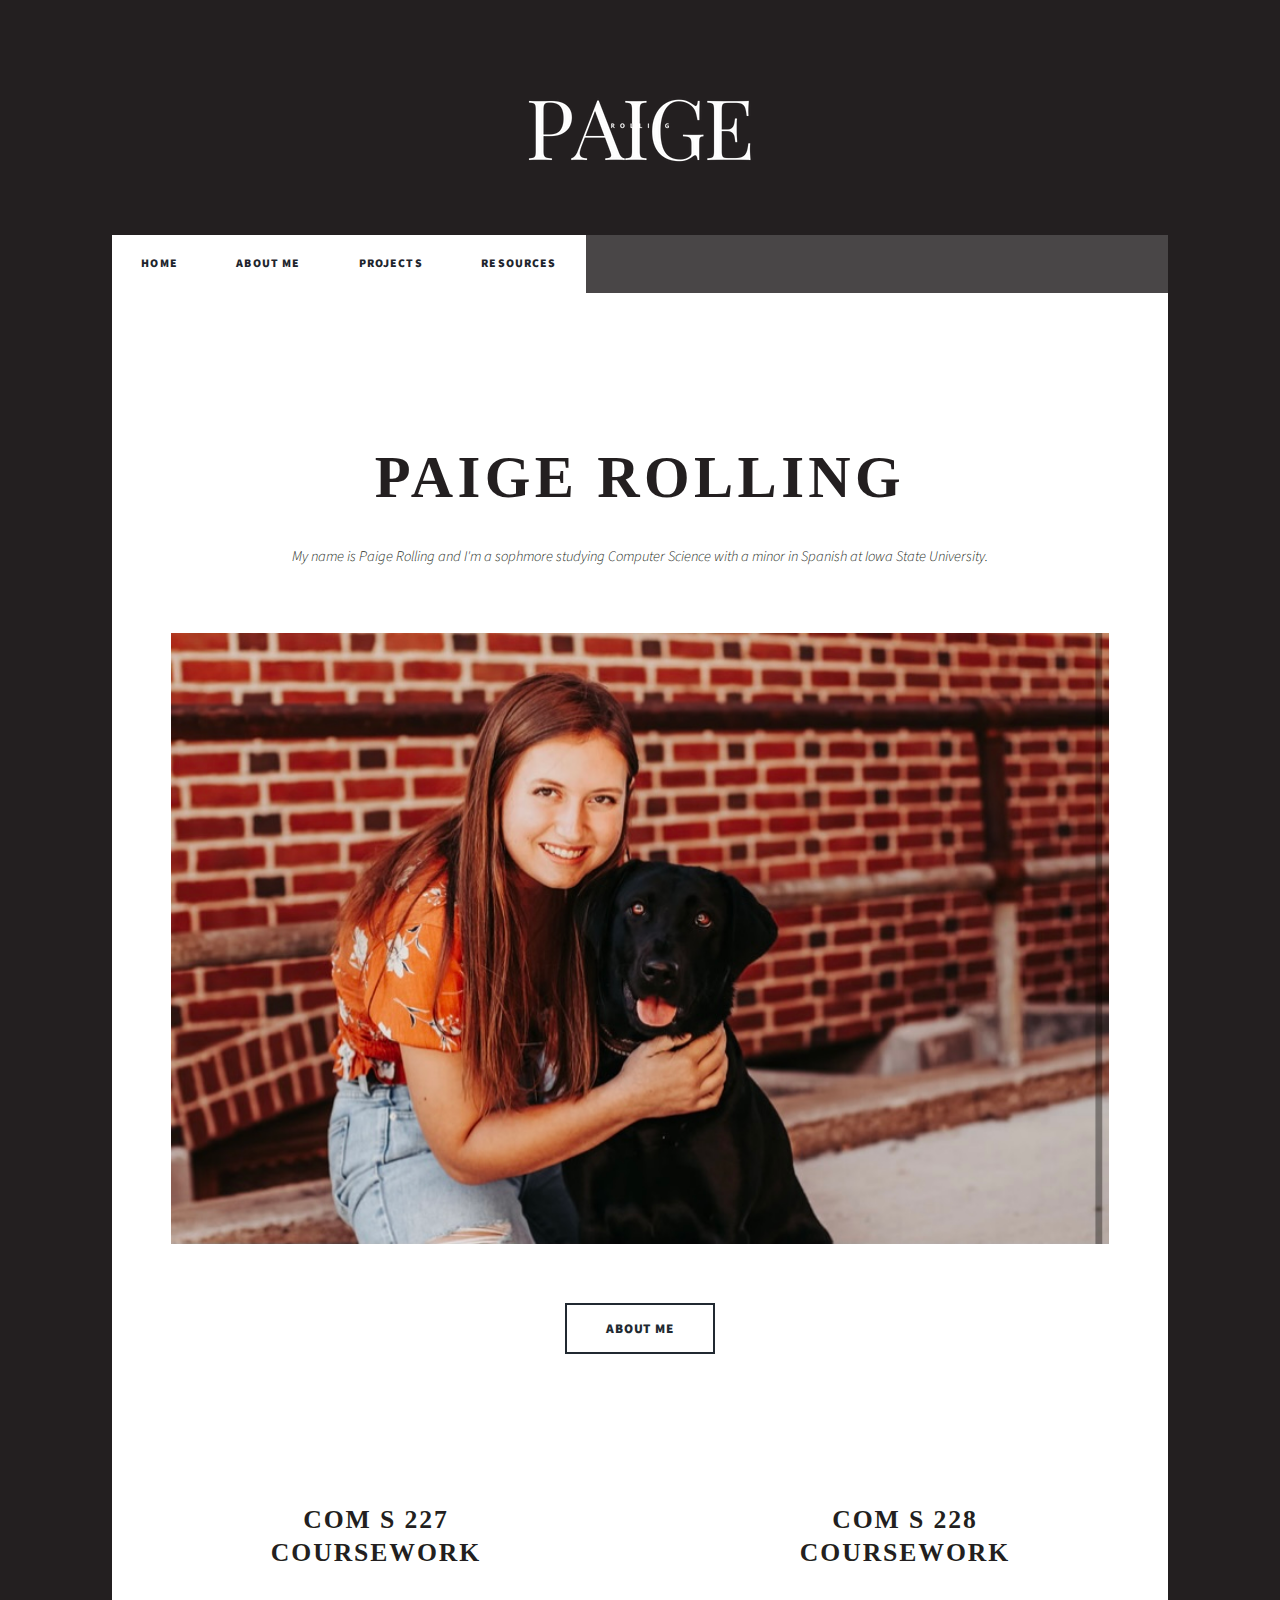
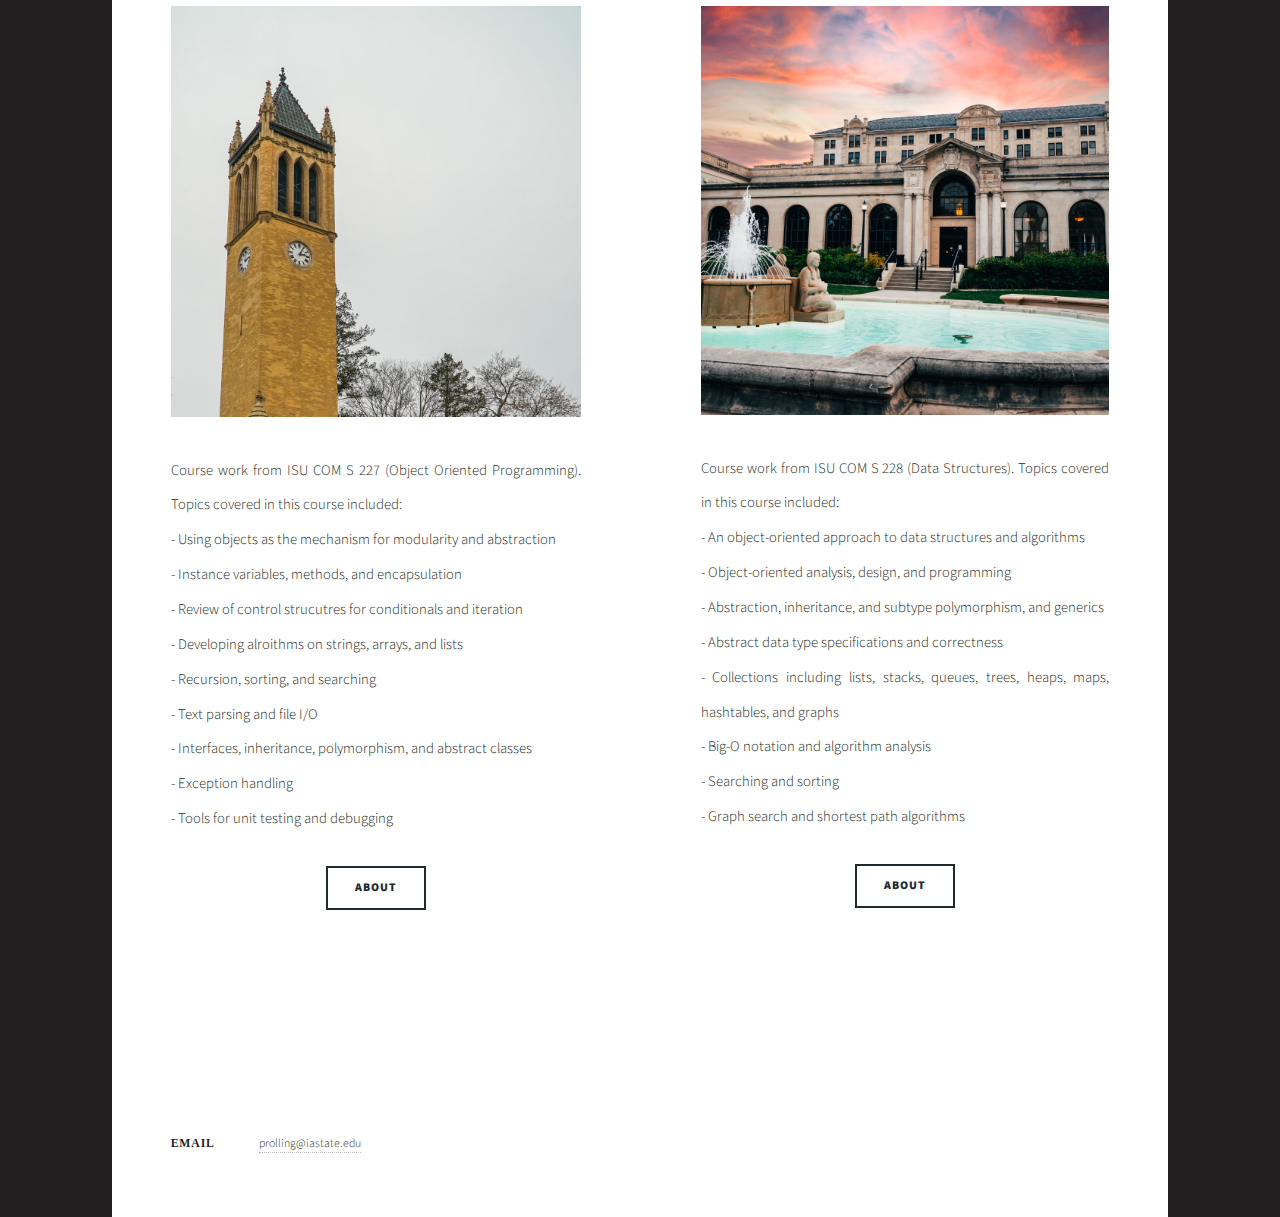
<file: index.html>
<!DOCTYPE HTML>
<!--
	Paige Rolling
-->
<html>
	<head>
		<title>Home</title>
		<link rel="icon" type="image/x-icon" href="/images/Personal Name Icon Black.ico">
		<meta charset="utf-8" />
		<meta name="viewport" content="width=device-width, initial-scale=1, user-scalable=no" />
		<link rel="stylesheet" href="assets/css/main.css" />
		<noscript><link rel="stylesheet" href="assets/css/noscript.css" /></noscript>
	</head>
	<body class="is-preload">

		<!-- Wrapper -->
			<!--<div id="wrapper" class="fade-in">-->

				<!-- Intro -->
					<!--<div id="intro">-->
						<!-- <a href="index.html" class="image"><img src="images/Personal Name Logo White transparent background (100 × 300 px) (300 × 100 px).png" alt="" /></a>

						-->
						<!--<ul class="actions">
							<li><a href="#header" class="image"></a></li>
						</ul>
					</div>-->

				<!-- Header -->
					<header id="header">
						<a href="index.html" class="image"><img src="images/Personal Name Logo White transparent background (100 × 300 px) (300 × 100 px).png" alt="" /></a>
					</header>

				<!-- Nav -->
					<nav id="nav">
						<ul class="links">
							<li class="active"><a href="index.html">Home</a></li>
							<li class="active"><a href="about.html">About Me</a></li>
							<li class="active"><a href="projects.html">Projects</a></li>
							<li class="active"><a href="resources.html">Resources</a></li>
						</ul>
						<ul class="icons">
							<li><a href="#https://www.linkedin.com/in/paige-rolling-9b3a57188/" class="icon brands fa-linkedin"><span class="label">LinkedIn</span></a></li>
							<li><a href="#https://github.com/prolling/" class="icon brands fa-github"><span class="label">GitHub</span></a></li>
						</ul>
					</nav>

				<!-- Main -->
					<div id="main">

						<!-- Featured Post -->
							<article class="post featured">
								<header class="major">
									<h2><a href="about.html"><br />
									Paige Rolling</a></h2>
									<p>My name is Paige Rolling and I'm a sophmore studying Computer Science with a minor in Spanish at Iowa State University.
									</p>
								</header>
								<a href="about.html" class="image main"><img src="images/IMG_2916.jpg" alt="" /></a>
								<ul class="actions special">
									<li><a href="about.html" class="button large">About Me</a></li>
								</ul>
							</article>

						<!-- Posts -->
							<section class="posts">
								<article>
									<header>

										<h2><a href="https://github.com/prolling/COM-S-227/">COM S 227<br />
										Coursework</a></h2>
									</header>
									<a href="https://github.com/prolling/COM-S-227/" class="image fit"><img src="images/Campanileresized.png" alt="" /></a>
									<p>Course work from ISU COM S 227 (Object Oriented Programming). Topics covered in this course included: <br>
										- Using objects as the mechanism for modularity and abstraction <br>
										- Instance variables, methods, and encapsulation <br>
										- Review of control strucutres for conditionals and iteration <br>
										- Developing alroithms on strings, arrays, and lists <br>
										- Recursion, sorting, and searching <br>
										- Text parsing and file I/O <br>
										- Interfaces, inheritance, polymorphism, and abstract classes <br>
										- Exception handling <br>
										- Tools for unit testing and debugging <br>
									</p>
									<ul class="actions special">
										<li><a href="https://github.com/prolling/COM-S-227/" class="button">About</a></li>
									</ul>
								</article>
								
								<article>
									<header>

										<h2><a href="https://github.com/prolling/COM-S-228/">COM S 228<br />
										Coursework</a></h2>
									</header>
									<a href="https://github.com/prolling/COM-S-228/" class="image fit"><img src="images/MUresized.png" alt="" /></a>
									<p>Course work from ISU COM S 228 (Data Structures). Topics covered in this course included: <br>
										- An object-oriented approach to data structures and algorithms <br>
										- Object-oriented analysis, design, and programming <br>
										- Abstraction, inheritance, and subtype polymorphism, and generics <br>
										- Abstract data type specifications and correctness <br>
										- Collections including lists, stacks, queues, trees, heaps, maps, hashtables, and graphs <br>
										- Big-O notation and algorithm analysis <br>
										- Searching and sorting <br>
										- Graph search and shortest path algorithms <br>
									</p>
									<ul class="actions special">
										<li><a href="https://github.com/prolling/COM-S-228/" class="button">About</a></li>
									</ul>
								</article>
								
										

						<!-- Footer -->
							<footer>
								<!--<div class="pagination">
									<a href="#" class="previous">Prev</a>-->
									<!--<a href="#" class="page active">1</a>
									<a href="#" class="page">2</a>
									<a href="#" class="page">3</a>
									<span class="extra">&hellip;</span>
									<a href="#" class="page">8</a>
									<a href="#" class="page">9</a>
									<a href="#" class="page">10</a>
									<a href="#" class="next">Next</a>
								</div>-->
							</footer>

					</div>

				<!-- Footer -->
					<footer id="footer">
						
						<section class="split contact">
							
							<section>
								<h3>Email</h3>
								<p><a href="mailto:prolling@iastate.edu">prolling@iastate.edu</a></p>
							</section>
							<!-- <section>
								<h3>Social</h3>
								<ul class="icons alt">
									<li><a href="https://www.linkedin.com/in/paige-rolling-9b3a57188/" class="icon brands alt fa-linkedin" style = "width:100px; margin:0 15%; position: relative; left: -20px;"><span class="label">LinkedIn</span></a></li>
									<li><a href="https://github.com/prolling/" class="icon brands alt fa-github" style = "width:100px; margin:0 15%; position: relative; left: -15px;"><span class="label">GitHub</span></a></li>
								</ul>
							</section> -->
						</section>
					</footer>

		

		<!-- Scripts -->
			<script src="assets/js/jquery.min.js"></script>
			<script src="assets/js/jquery.scrollex.min.js"></script>
			<script src="assets/js/jquery.scrolly.min.js"></script>
			<script src="assets/js/browser.min.js"></script>
			<script src="assets/js/breakpoints.min.js"></script>
			<script src="assets/js/util.js"></script>
			<script src="assets/js/main.js"></script>

	</body>
</html>
</file>
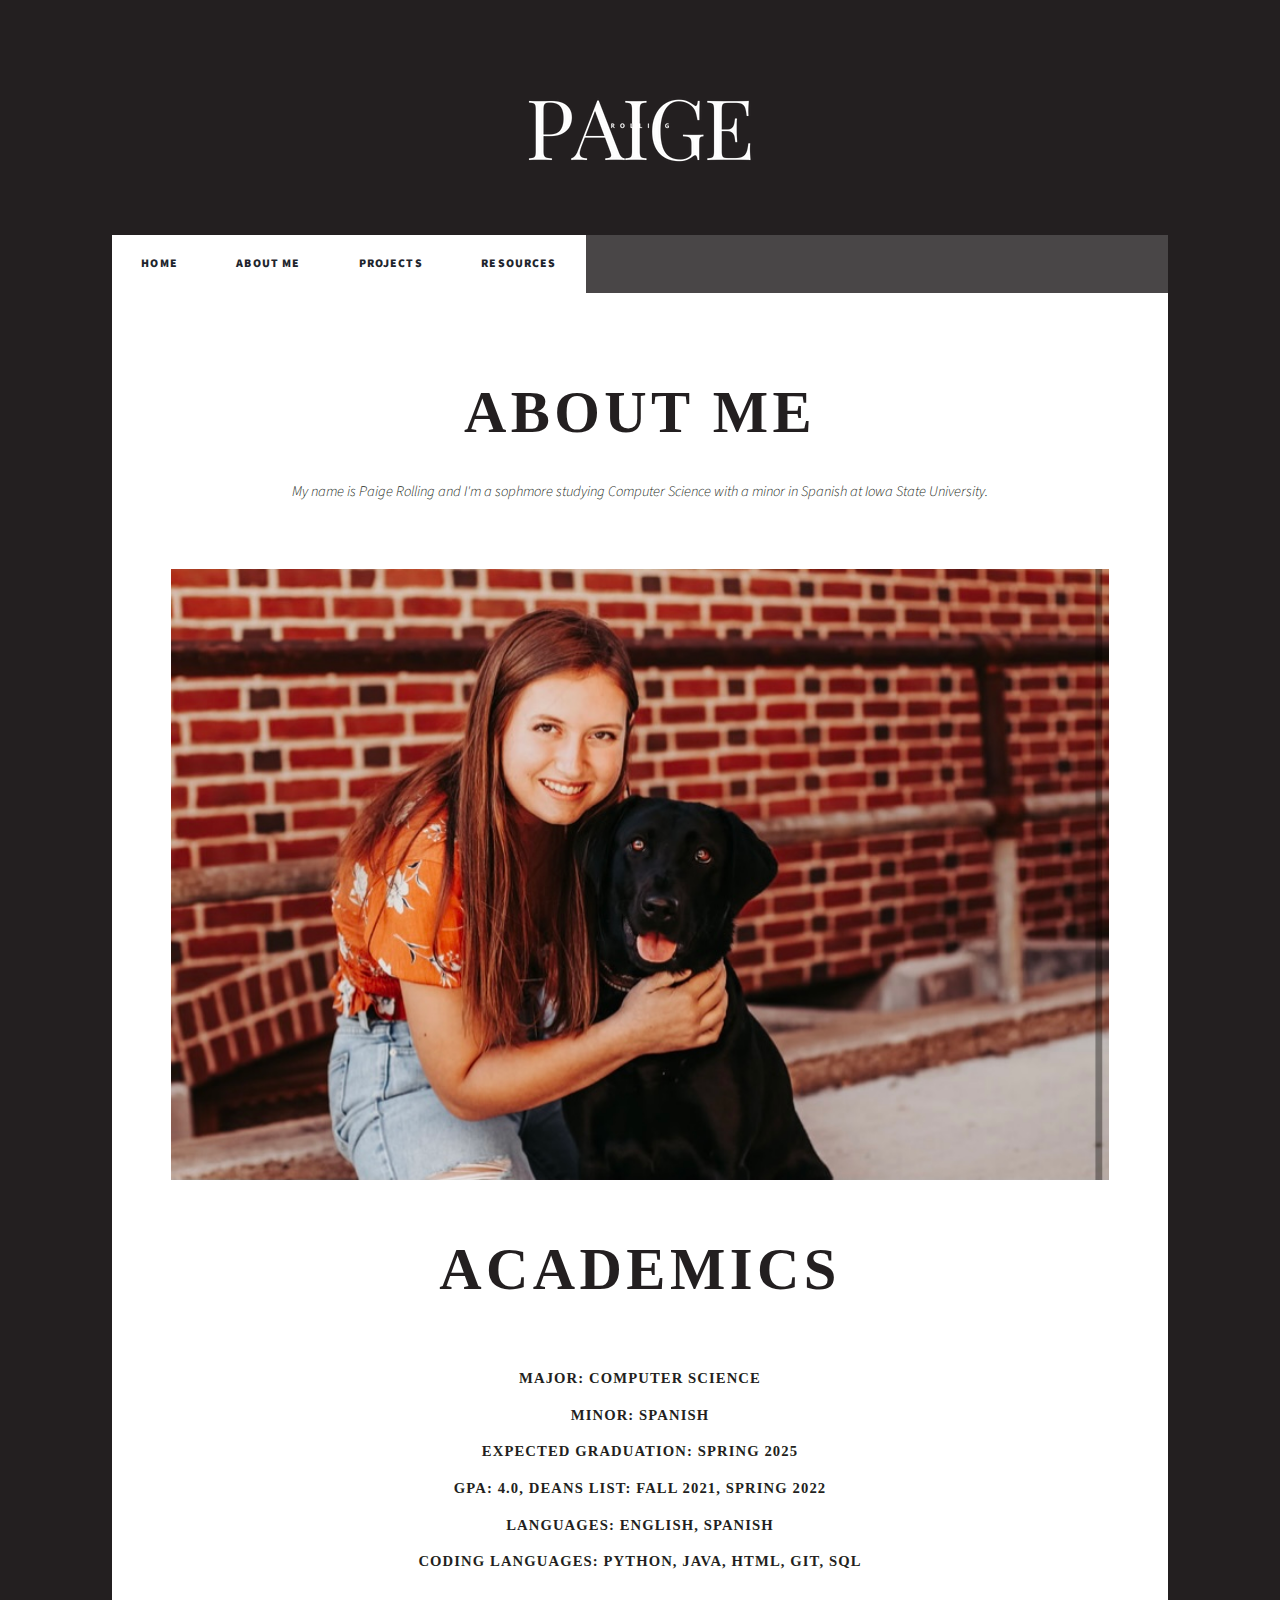
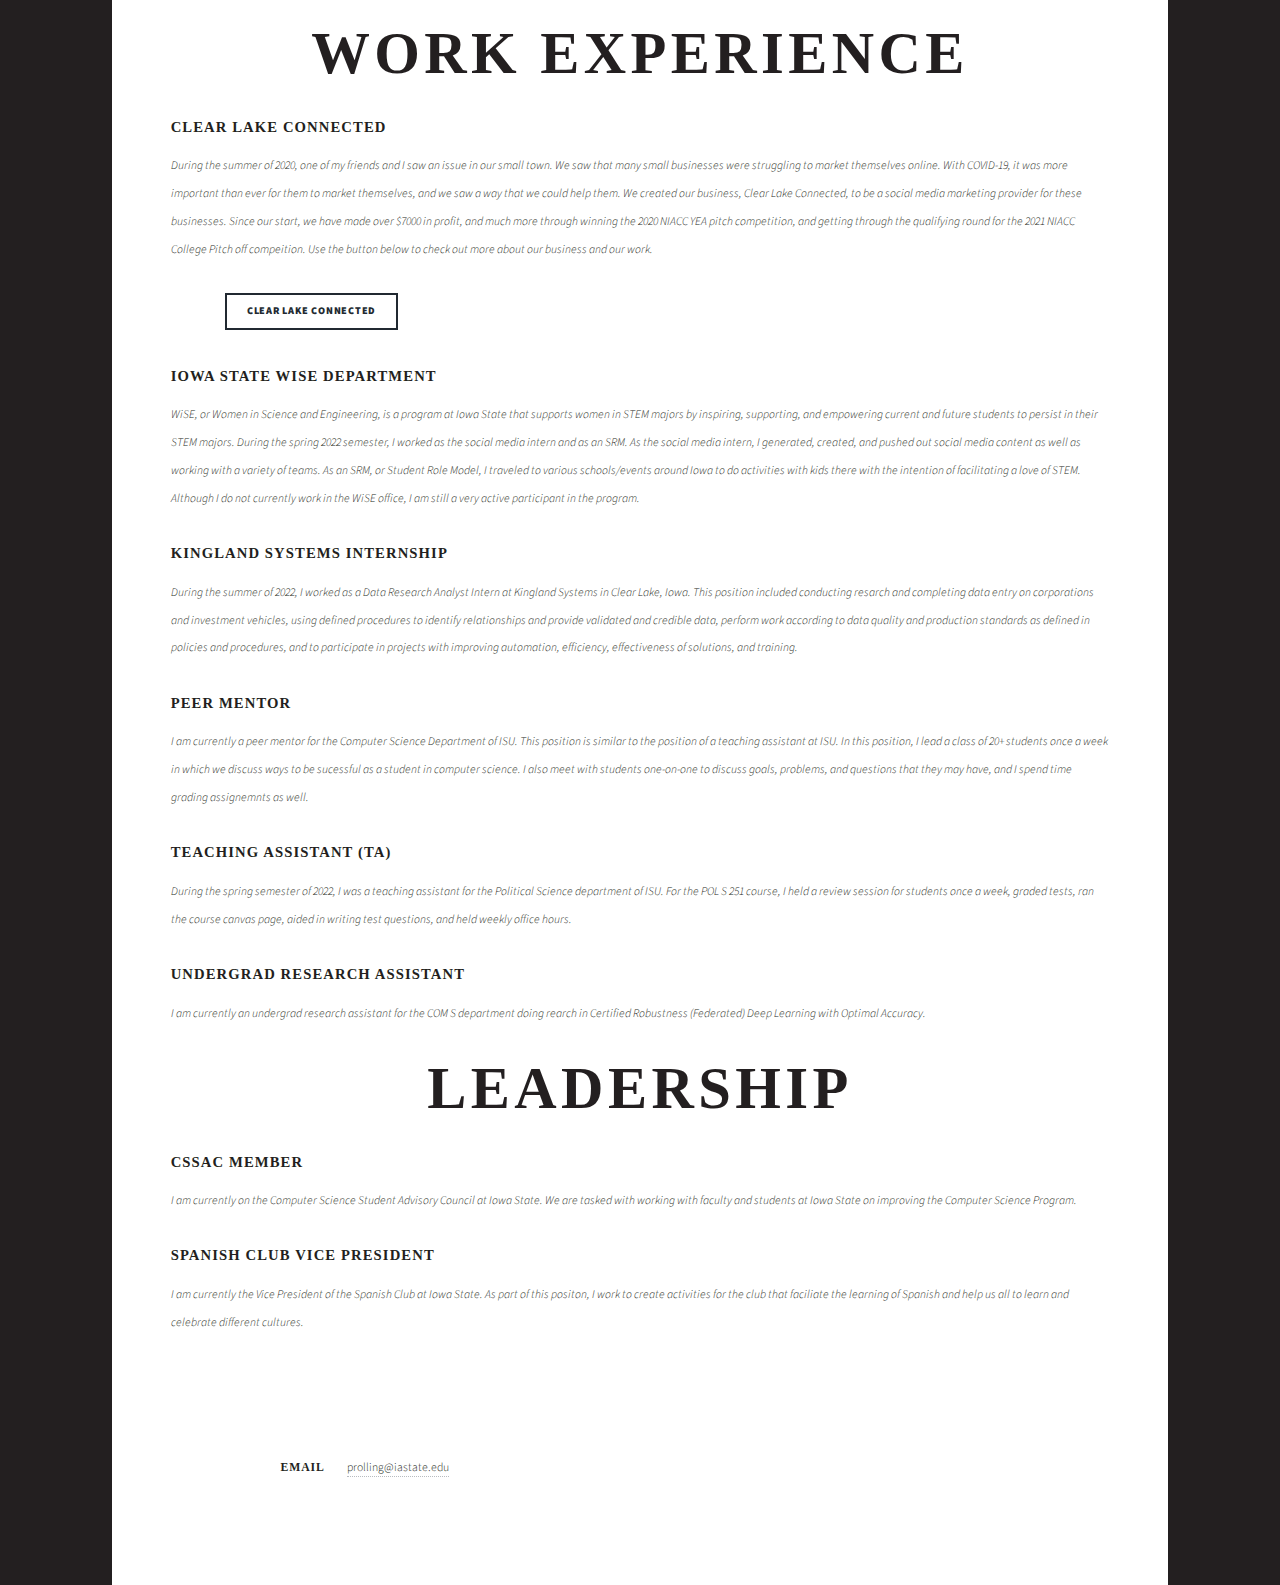
<file: about.html>
<!DOCTYPE HTML>
<!--
	Paige Rolling
-->
<html>
	<head>
		<title>About</title>
		<link rel="icon" type="image/x-icon" href="/images/Personal Name Icon Black.ico">
		<meta charset="utf-8" />
		<meta name="viewport" content="width=device-width, initial-scale=1, user-scalable=no" />
		<link rel="stylesheet" href="assets/css/main.css" />
		<noscript><link rel="stylesheet" href="assets/css/noscript.css" /></noscript>
	</head>
	<body class="is-preload">

		<!-- Wrapper -->
			<!--<div id="wrapper" class="fade-in">-->

				<!-- Intro -->
					<!--<div id="intro">-->
						<!--
						<h1>Paige<br />
						Rolling</h1>
						<p>Check out my projects and abilities.</p>
						<ul class="actions">
							<li><a href="#header" class="button icon solid solo fa-arrow-down scrolly">Continue</a></li>-->
						<!--</ul>
					</div>-->

				<!-- Header -->
					<header id="header">
						<a href="index.html" class="image"><img src="images/Personal Name Logo White transparent background (100 × 300 px) (300 × 100 px).png" alt="" /></a>
						<!--<a href="index.html" class="logo">Paige Rolling</a> -->
					</header>

				<!-- Nav -->
					<nav id="nav">
						<ul class="links">
							<li class="active"><a href="index.html">Home</a></li>
                            <li class="active"><a href="about.html">About Me</a></li>
							<li class="active"><a href="projects.html">Projects</a></li>
							<li class="active"><a href="resources.html">Resources</a></li>
						</ul>
						<ul class="icons">
							<li><a href="https://www.linkedin.com/in/paige-rolling-9b3a57188/" class="icon brands alt fa-linkedin" class="icon brands fa-linkedin"><span class="label">LinkedIn</span></a></li>
							<li><a href="https://github.com/prolling/" class="icon brands fa-github"><span class="label">GitHub</span></a></li>
						</ul>
					</nav>

				<!-- Main -->
					<div id="main">

						<!-- Featured Post -->
							<article class="post featured">
								<header class="major">
									<h2>About Me<br />
									</a></h2>
									<p>My name is Paige Rolling and I'm a sophmore studying Computer Science with a minor in Spanish at Iowa State University.</p>
                                    <a href="index.html" class="image main"><img src="images/IMG_2916.jpg" alt="" /></a>
                                    <h2>Academics<br /></a></h2>
                                    &NonBreakingSpace;
                                    <h4>Major: Computer Science</h4>
                                    <h4>Minor: Spanish</h4>
                                    <h4>Expected Graduation: Spring 2025</h4>
                                    <h4>GPA: 4.0, Deans List: Fall 2021, Spring 2022</h4>
                                    <h4>Languages: English, Spanish</h4>
                                    <h4>Coding Languages: Python, Java, HTML, Git, SQL</h4>
                                    &NonBreakingSpace;
                                    <h2>Work Experience<br /></a></h2>
                                    <h4 align = "left">Clear Lake Connected</h4>
                                    <p style = "text-align: left">
                                        During the summer of 2020, one of my friends and I saw an 
                                        issue in our small town. We saw that many small businesses 
                                        were struggling to market themselves online. With COVID-19,
                                        it was more important than ever for them to market themselves, 
                                        and we saw a way that we could help them. We created our business,
                                        Clear Lake Connected, to be a social media marketing provider
                                        for these businesses. Since our start, we have made over 
                                        $7000 in profit, and much more through winning the 2020 NIACC YEA pitch
                                        competition, and getting through the qualifying round for the 
                                        2021 NIACC College Pitch off compeition. Use the button below to
                                        check out more about our business and our work. 
                                    </p>
                                    <ul class="actions special" style = "width:100px; margin:0 15%; position: relative; left: -50px;">
                                        <li><a href="https://clearlakeconnected.com/" class="button small">Clear Lake Connected</a></li>
                                    </ul>
                                    &NonBreakingSpace;
                                    <h4 align = "left">Iowa State WiSE Department<br /></a></h4>
                                    <p style = "text-align: left"> 
                                        WiSE, or Women in Science and Engineering, is a program at Iowa State
                                        that supports women in STEM majors by inspiring, supporting, and empowering current
                                        and future students to persist in their STEM majors. During the spring 2022 
                                        semester, I worked as the social media intern and as an SRM.
                                        As the social media intern, I generated, created, and pushed out social media content as well
                                        as working with a variety of teams. As an SRM, or Student Role Model, I traveled to 
                                        various schools/events around Iowa to do activities with kids there with the 
                                        intention of facilitating a love of STEM. Although I do not currently work in the WiSE office, I am
                                        still a very active participant in the program. 
                                    </p>
                                    <h4 align = "left">Kingland Systems Internship<br /></a></h4>
                                    <p style = "text-align: left"> 
                                        During the summer of 2022, I worked as a Data Research Analyst Intern at Kingland Systems in Clear Lake, 
										Iowa. This position included conducting resarch and completing data entry on corporations and investment vehicles, 
										using defined procedures to identify relationships and provide validated and credible data, perform work according 
										to data quality and production standards as defined in policies and procedures, and to participate in projects with improving 
										automation, efficiency, effectiveness of solutions, and training.  
                                    </p>
									<h4 align = "left">Peer Mentor<br /></a></h4>
                                    <p style = "text-align: left"> 
                                        I am currently a peer mentor for the Computer Science Department of ISU. This position is similar to the position of a 
										teaching assistant at ISU. In this position, I lead a class of 20+ students once a week in which we discuss ways to be 
										sucessful as a student in computer science. I also meet with students one-on-one to discuss goals, problems, and questions 
										that they may have, and I spend time grading assignemnts as well.  
                                    </p>
									<h4 align = "left">Teaching Assistant (TA)<br /></a></h4>
                                    <p style = "text-align: left"> 
                                        During the spring semester of 2022, I was a teaching assistant for the Political Science department of ISU. For the POL S 251 
										course, I held a review session for students once a week, graded tests, ran the course canvas page, aided in writing test questions,
										and held weekly office hours.  
                                    </p>
									<h4 align = "left">Undergrad Research Assistant<br /></a></h4>
                                    <p style = "text-align: left"> 
                                        I am currently an undergrad research assistant for the COM S department doing rearch in Certified Robustness (Federated) 
										Deep Learning with Optimal Accuracy.  
                                    </p>
                                    <h2>Leadership<br /></a></h2>
                                    <h4 align = "left">CSSAC Member<br /></a></h4>
                                    <p style = "text-align: left"> 
                                        I am currently on the Computer Science Student Advisory Council at 
                                        Iowa State. We are tasked with working with faculty and students at 
                                        Iowa State on improving the Computer Science Program. 
                                    </p>
                                    <h4 align = "left">Spanish Club Vice President<br /></a></h4>
                                    <p style = "text-align: left"> 
                                        I am currently the Vice President of the Spanish Club at Iowa State. As
                                        part of this positon, I work to create activities for the club that 
                                        faciliate the learning of Spanish and help us all to learn and celebrate different
                                        cultures. 
                                    </p>
								</header>
								

				<!-- Footer -->
					<footer id="footer">
						
						<section class="split contact">
							
							<section>
								<h3>Email</h3>
								<p><a href="mailto:prolling@iastate.edu">prolling@iastate.edu</a></p>
							</section>
							<!--<section>
								<h3>Social</h3>
								<ul class="icons alt">
									<li><a href="https://www.linkedin.com/in/paige-rolling-9b3a57188/" class="icon brands alt fa-linkedin" style = "width:100px; margin:0 15%; position: relative; left: -115px;"><span class="label">LinkedIn</span></a></li>
									<li><a href="https://github.com/prolling/" class="icon brands alt fa-github" style = "width:100px; margin:0 15%; position: relative; left: -110px;"><span class="label">GitHub</span></a></li>
								</ul>
							</section>
						</section>
					</footer>

		

		<!-- Scripts -->
			<script src="assets/js/jquery.min.js"></script>
			<script src="assets/js/jquery.scrollex.min.js"></script>
			<script src="assets/js/jquery.scrolly.min.js"></script>
			<script src="assets/js/browser.min.js"></script>
			<script src="assets/js/breakpoints.min.js"></script>
			<script src="assets/js/util.js"></script>
			<script src="assets/js/main.js"></script>

	</body>
</html>
</file>
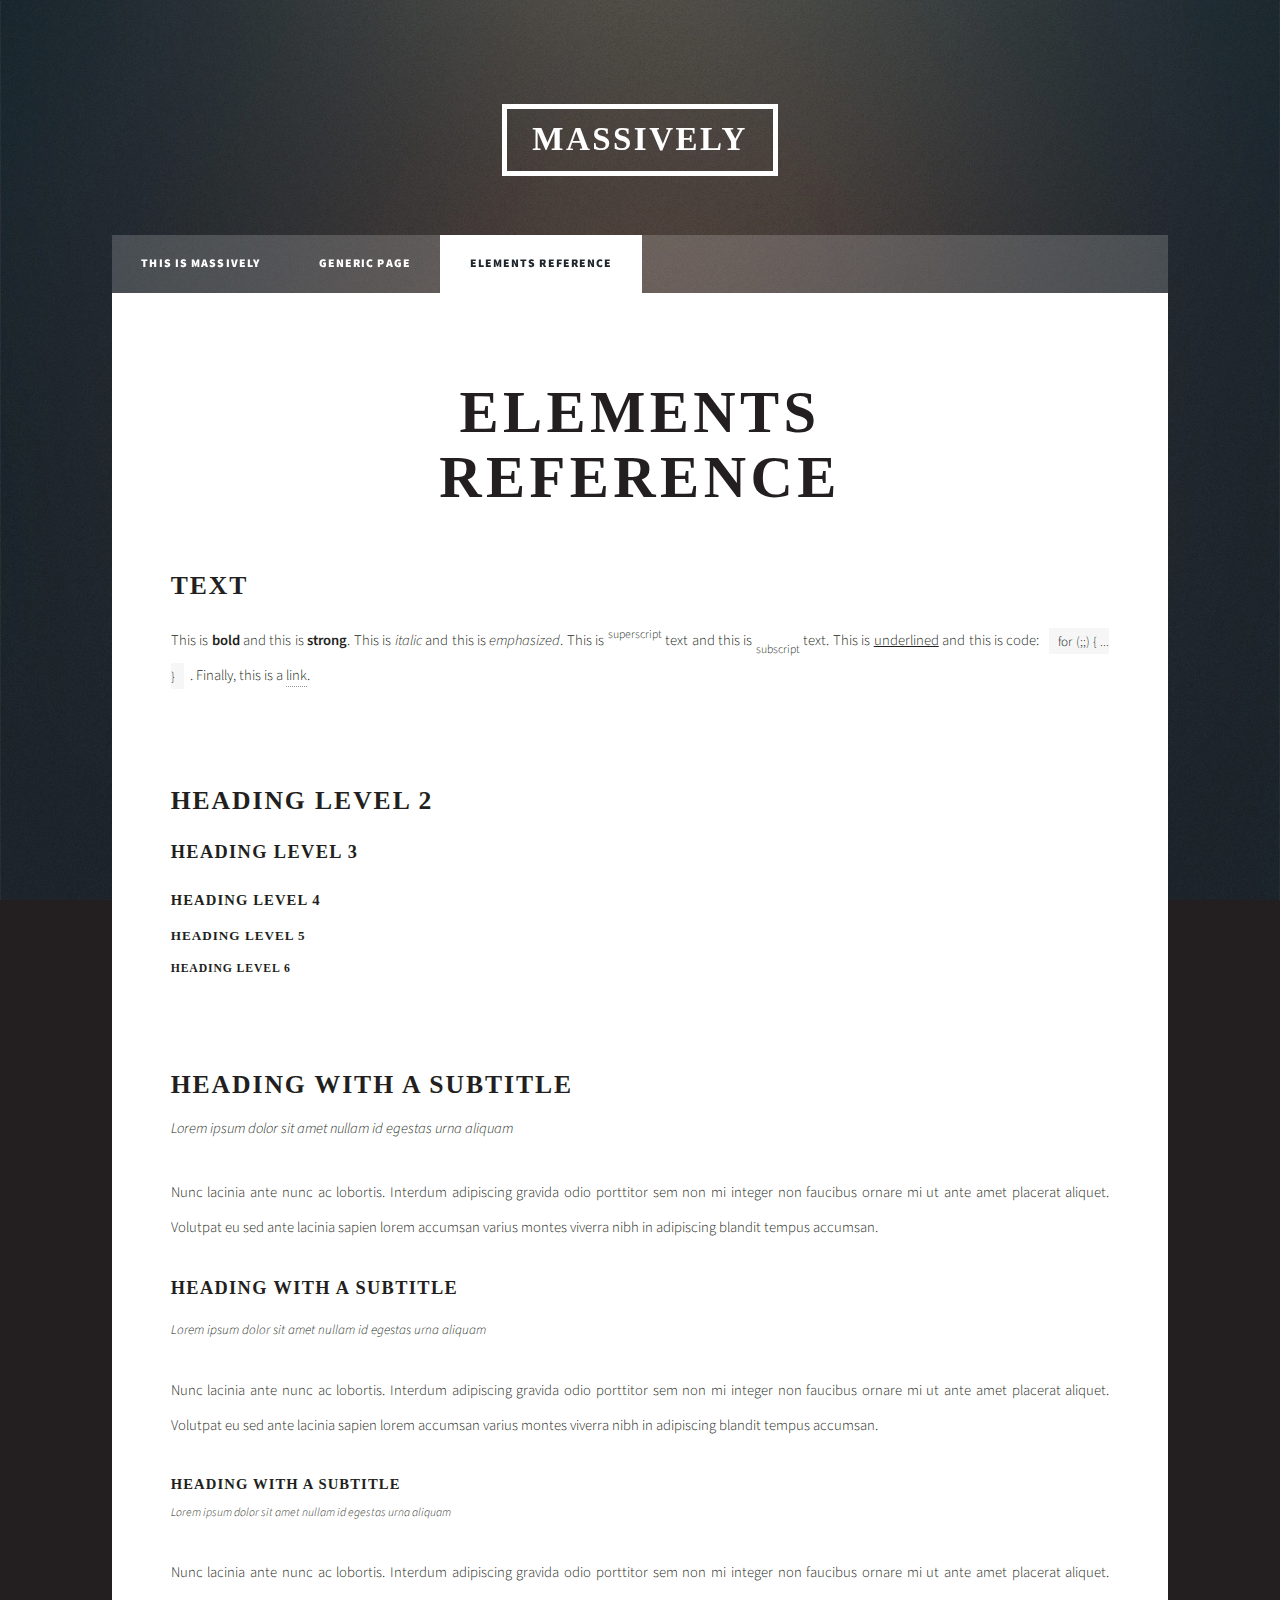
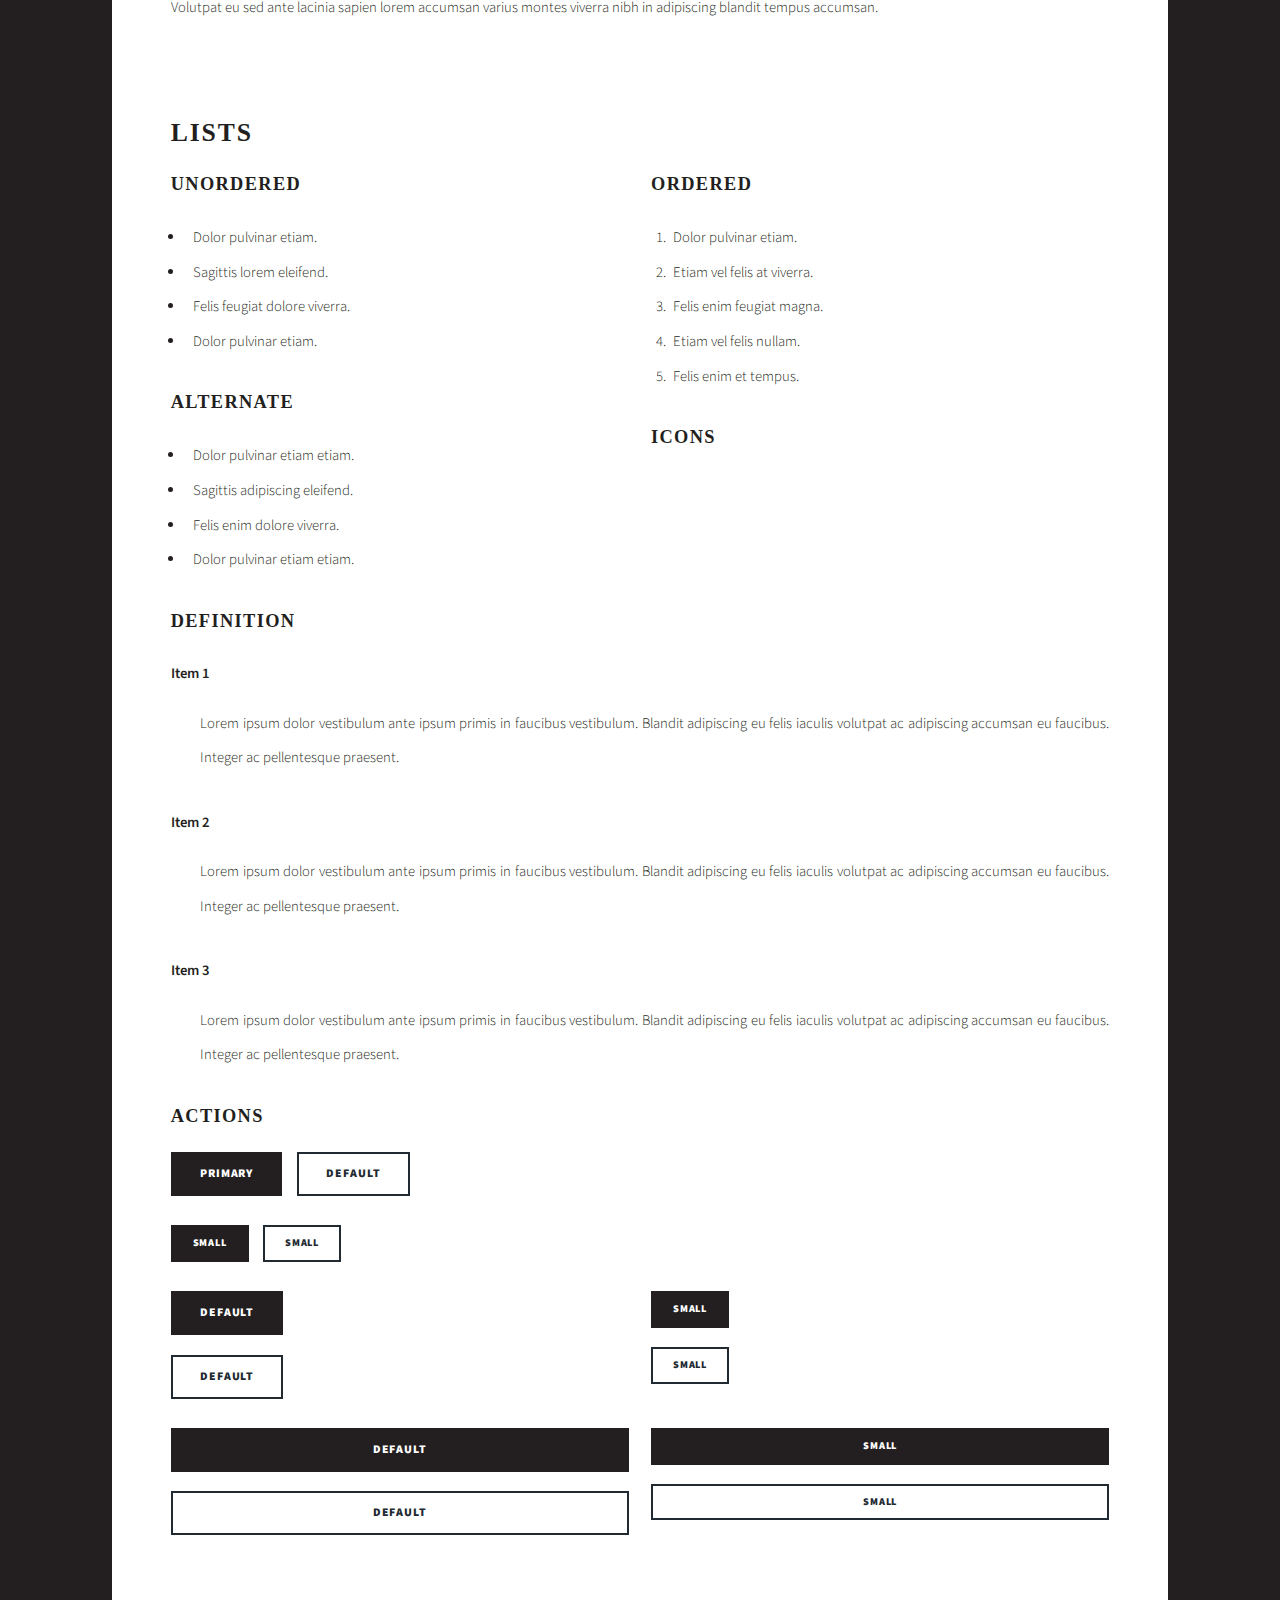
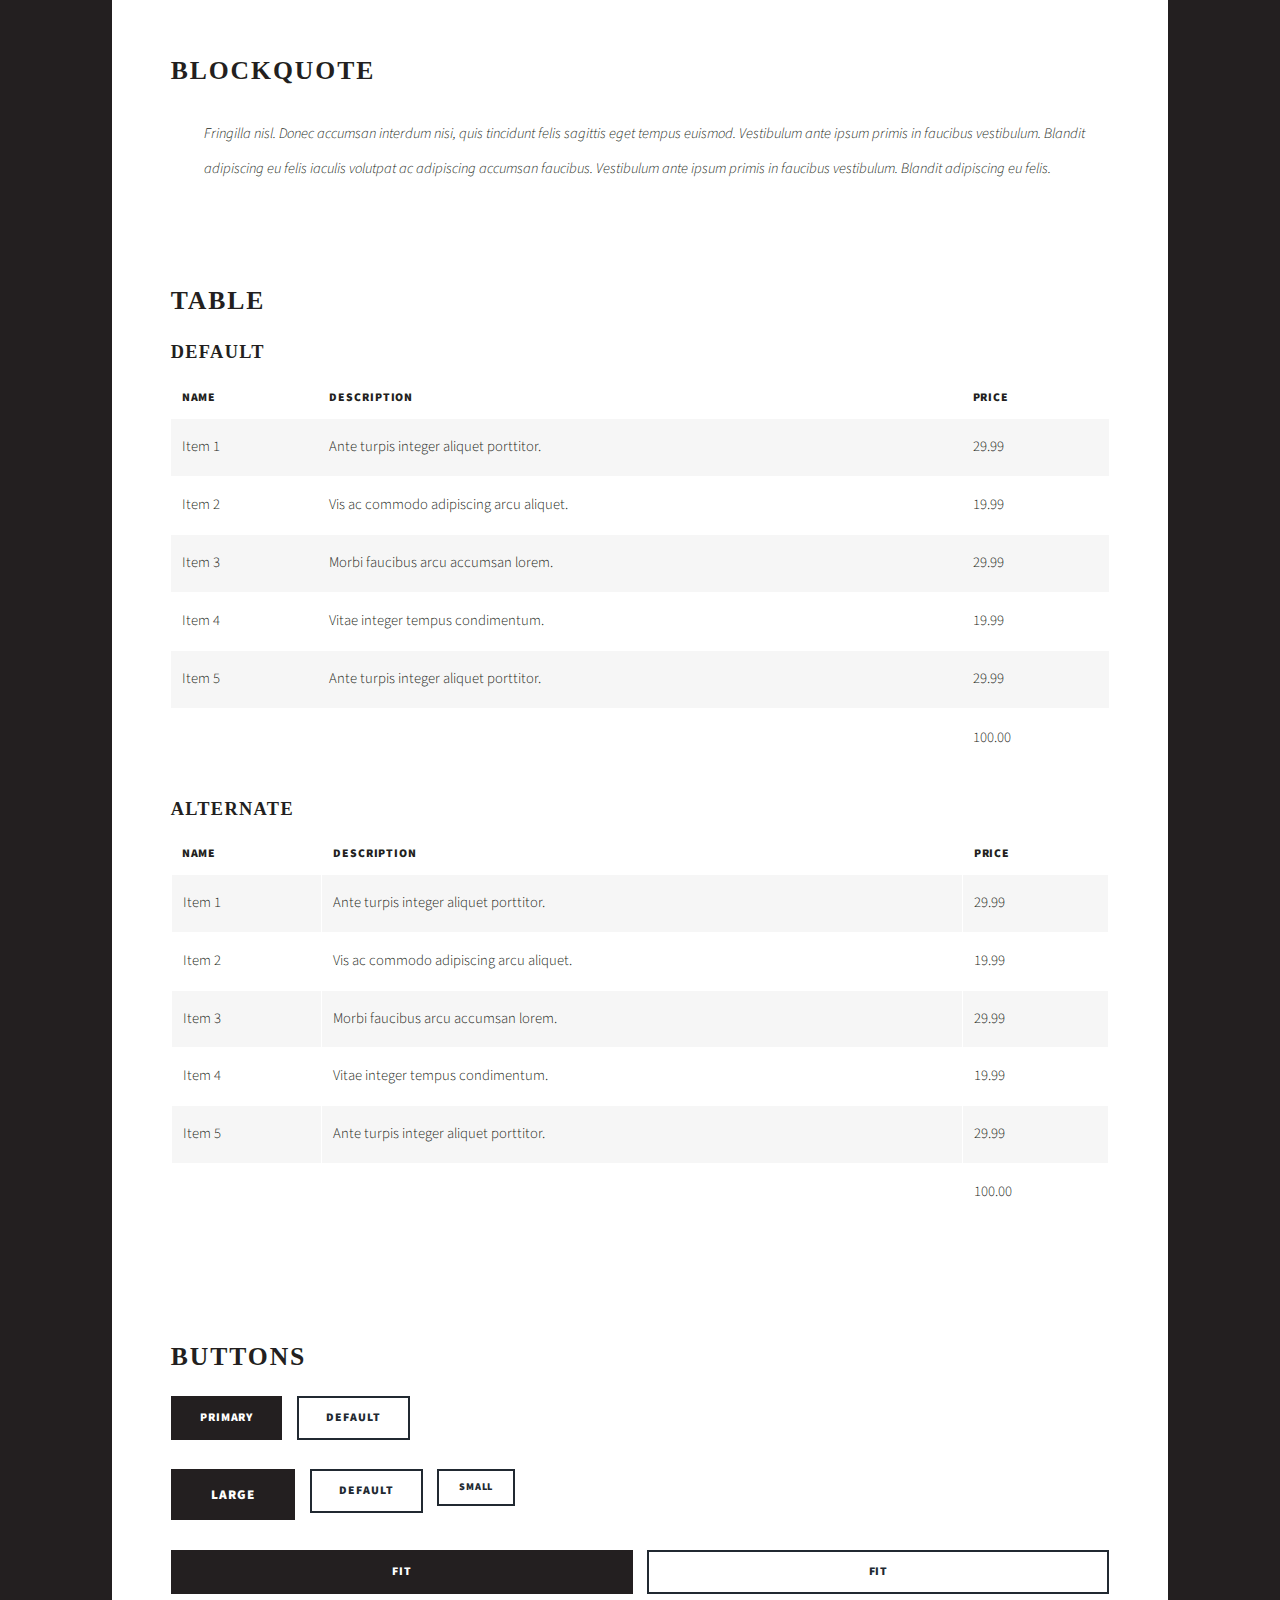
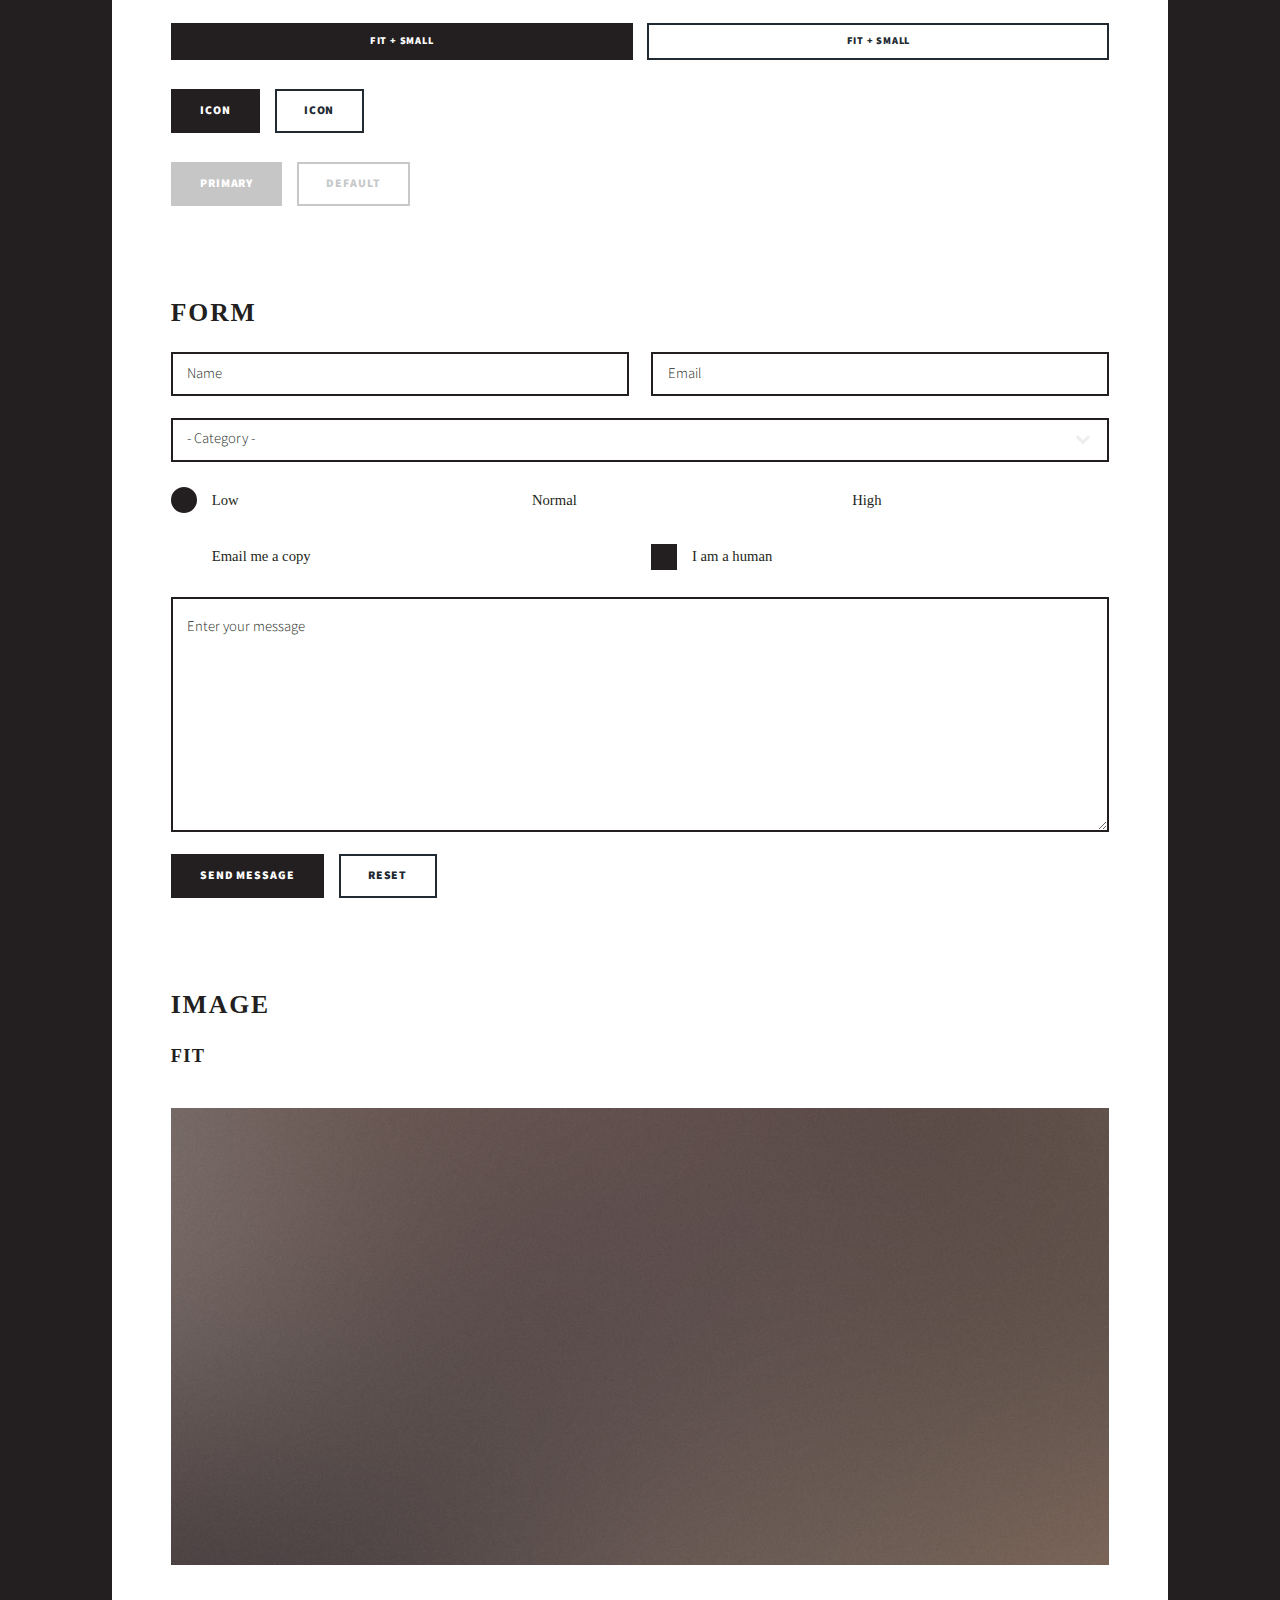
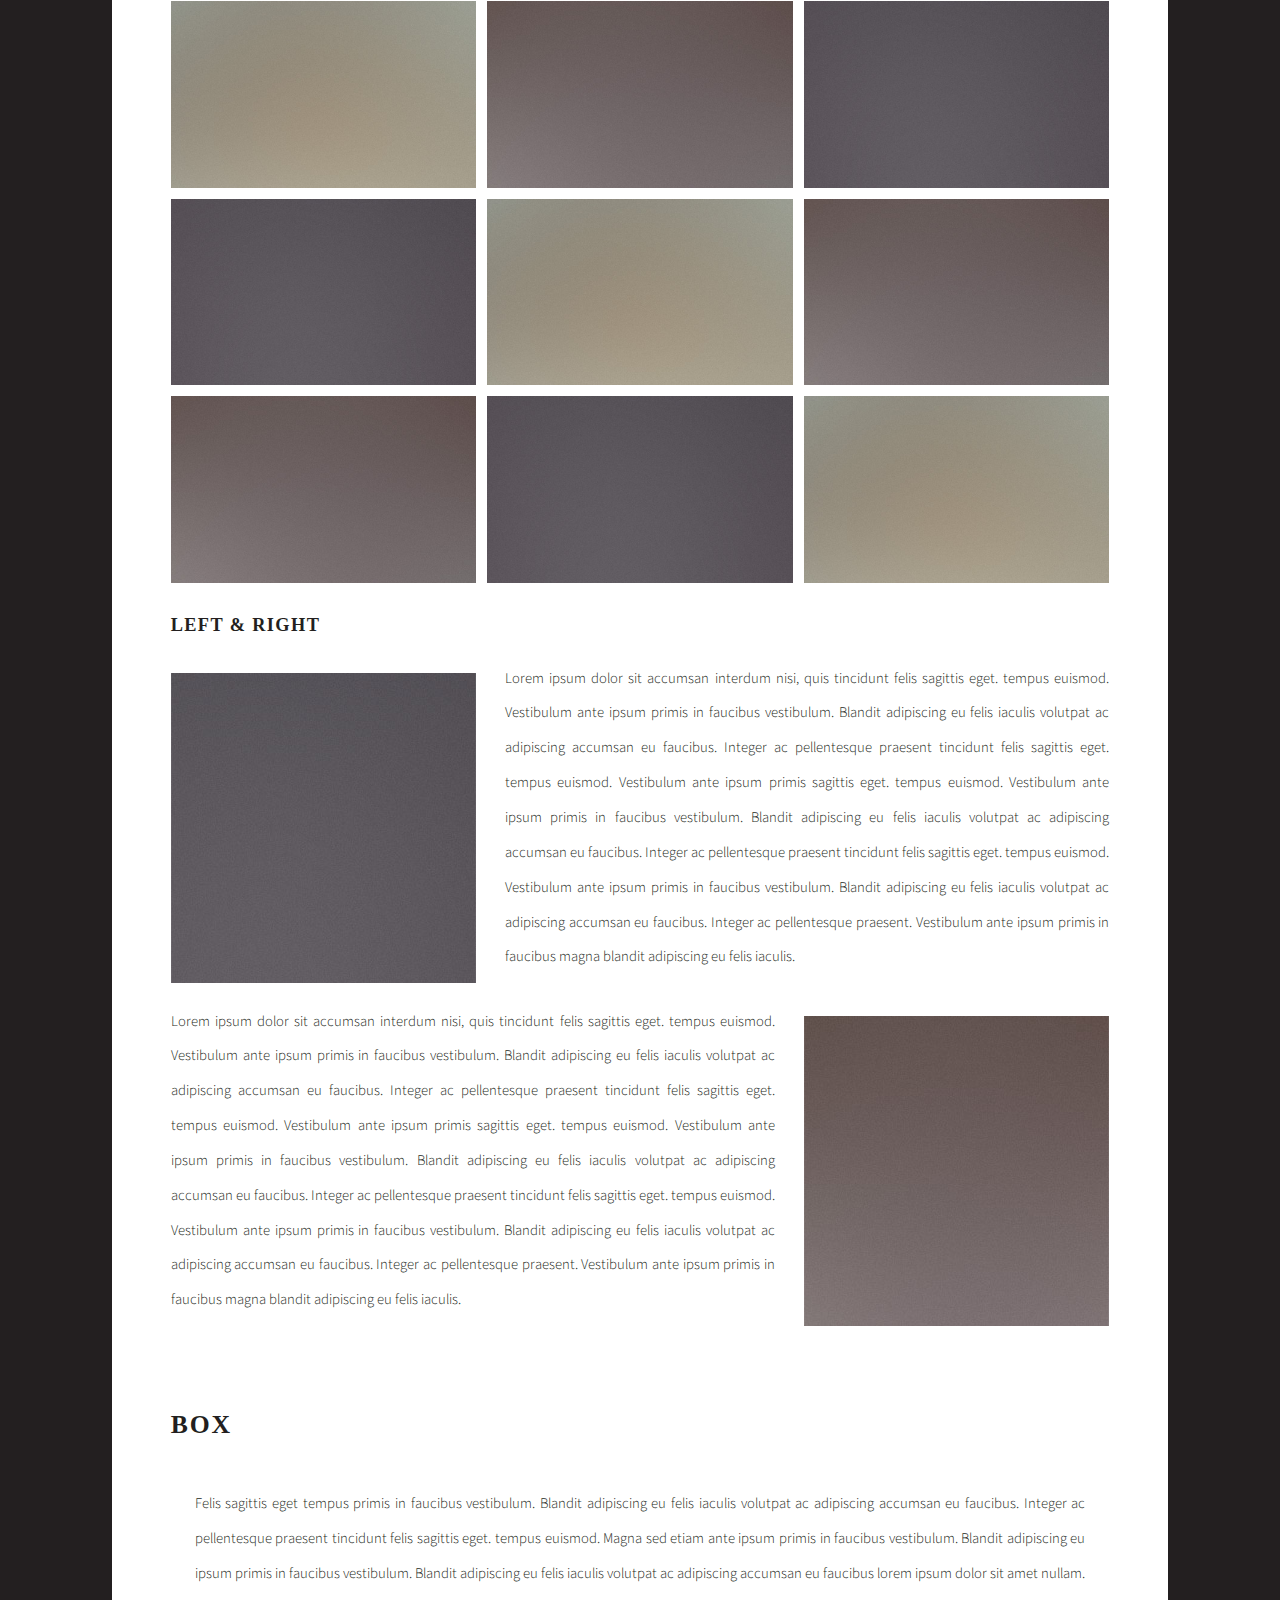
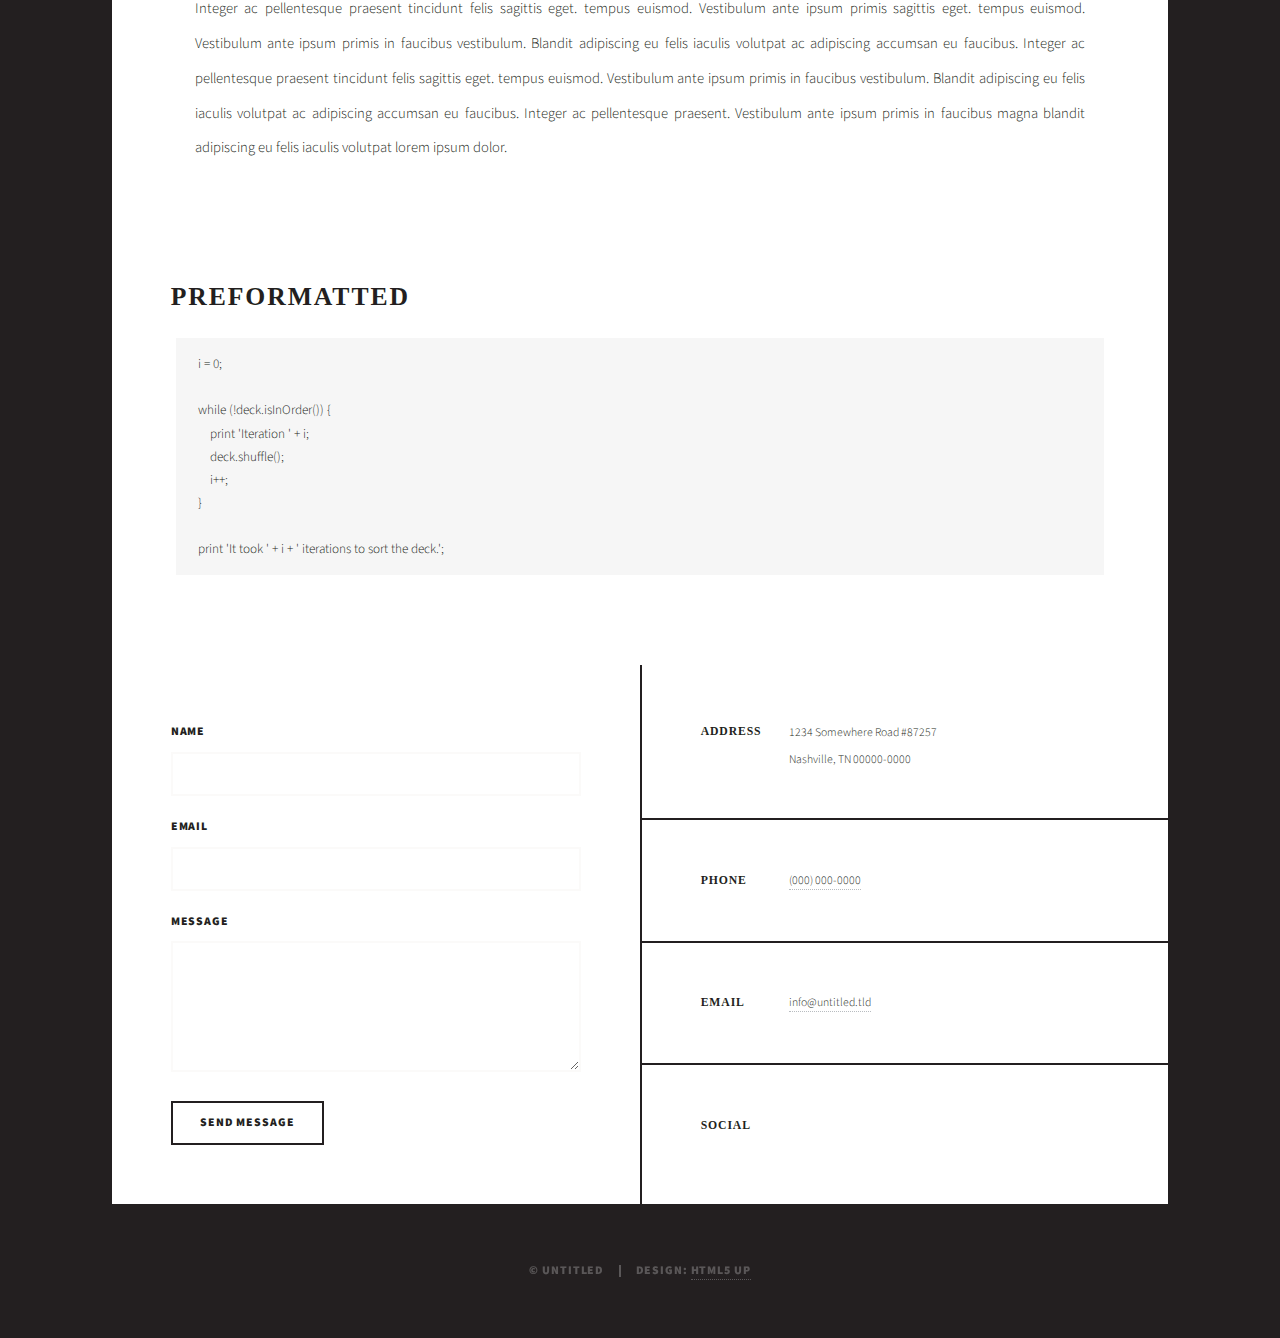
<file: elements.html>
<!DOCTYPE HTML>
<!--
	Massively by HTML5 UP
	html5up.net | @ajlkn
	Free for personal and commercial use under the CCA 3.0 license (html5up.net/license)
-->
<html>
	<head>
		<title>Elements Reference - Massively by HTML5 UP</title>
		<meta charset="utf-8" />
		<meta name="viewport" content="width=device-width, initial-scale=1, user-scalable=no" />
		<link rel="stylesheet" href="assets/css/main.css" />
		<noscript><link rel="stylesheet" href="assets/css/noscript.css" /></noscript>
	</head>
	<body class="is-preload">

		<!-- Wrapper -->
			<div id="wrapper">

				<!-- Header -->
					<header id="header">
						<a href="index.html" class="logo">Massively</a>
					</header>

				<!-- Nav -->
					<nav id="nav">
						<ul class="links">
							<li><a href="index.html">This is Massively</a></li>
							<li><a href="generic.html">Generic Page</a></li>
							<li class="active"><a href="elements.html">Elements Reference</a></li>
						</ul>
						<ul class="icons">
							<li><a href="#" class="icon brands fa-twitter"><span class="label">Twitter</span></a></li>
							<li><a href="#" class="icon brands fa-facebook-f"><span class="label">Facebook</span></a></li>
							<li><a href="#" class="icon brands fa-instagram"><span class="label">Instagram</span></a></li>
							<li><a href="#" class="icon brands fa-github"><span class="label">GitHub</span></a></li>
						</ul>
					</nav>

				<!-- Main -->
					<div id="main">

						<!-- Post -->
							<section class="post">
								<header class="major">
									<h1>Elements<br />
									Reference</h1>
								</header>

								<!-- Text stuff -->
									<h2>Text</h2>
									<p>This is <b>bold</b> and this is <strong>strong</strong>. This is <i>italic</i> and this is <em>emphasized</em>.
									This is <sup>superscript</sup> text and this is <sub>subscript</sub> text.
									This is <u>underlined</u> and this is code: <code>for (;;) { ... }</code>.
									Finally, this is a <a href="#">link</a>.</p>
									<hr />
									<h2>Heading Level 2</h2>
									<h3>Heading Level 3</h3>
									<h4>Heading Level 4</h4>
									<h5>Heading Level 5</h5>
									<h6>Heading Level 6</h6>
									<hr />
									<header>
										<h2>Heading with a Subtitle</h2>
										<p>Lorem ipsum dolor sit amet nullam id egestas urna aliquam</p>
									</header>
									<p>Nunc lacinia ante nunc ac lobortis. Interdum adipiscing gravida odio porttitor sem non mi integer non faucibus ornare mi ut ante amet placerat aliquet. Volutpat eu sed ante lacinia sapien lorem accumsan varius montes viverra nibh in adipiscing blandit tempus accumsan.</p>
									<header>
										<h3>Heading with a Subtitle</h3>
										<p>Lorem ipsum dolor sit amet nullam id egestas urna aliquam</p>
									</header>
									<p>Nunc lacinia ante nunc ac lobortis. Interdum adipiscing gravida odio porttitor sem non mi integer non faucibus ornare mi ut ante amet placerat aliquet. Volutpat eu sed ante lacinia sapien lorem accumsan varius montes viverra nibh in adipiscing blandit tempus accumsan.</p>
									<header>
										<h4>Heading with a Subtitle</h4>
										<p>Lorem ipsum dolor sit amet nullam id egestas urna aliquam</p>
									</header>
									<p>Nunc lacinia ante nunc ac lobortis. Interdum adipiscing gravida odio porttitor sem non mi integer non faucibus ornare mi ut ante amet placerat aliquet. Volutpat eu sed ante lacinia sapien lorem accumsan varius montes viverra nibh in adipiscing blandit tempus accumsan.</p>

									<hr />

								<!-- Lists -->
									<h2>Lists</h2>
									<div class="row">
										<div class="col-6 col-12-small">

											<h3>Unordered</h3>
											<ul>
												<li>Dolor pulvinar etiam.</li>
												<li>Sagittis lorem eleifend.</li>
												<li>Felis feugiat dolore viverra.</li>
												<li>Dolor pulvinar etiam.</li>
											</ul>

											<h3>Alternate</h3>
											<ul class="alt">
												<li>Dolor pulvinar etiam etiam.</li>
												<li>Sagittis adipiscing eleifend.</li>
												<li>Felis enim dolore viverra.</li>
												<li>Dolor pulvinar etiam etiam.</li>
											</ul>

										</div>
										<div class="col-6 col-12-small">

											<h3>Ordered</h3>
											<ol>
												<li>Dolor pulvinar etiam.</li>
												<li>Etiam vel felis at viverra.</li>
												<li>Felis enim feugiat magna.</li>
												<li>Etiam vel felis nullam.</li>
												<li>Felis enim et tempus.</li>
											</ol>

											<h3>Icons</h3>
											<ul class="icons">
												<li><a href="#" class="icon brands fa-twitter"><span class="label">Twitter</span></a></li>
												<li><a href="#" class="icon brands fa-facebook-f"><span class="label">Facebook</span></a></li>
												<li><a href="#" class="icon brands fa-instagram"><span class="label">Instagram</span></a></li>
												<li><a href="#" class="icon brands fa-github"><span class="label">Github</span></a></li>
												<li><a href="#" class="icon brands fa-dribbble"><span class="label">Dribbble</span></a></li>
											</ul>
											<ul class="icons alt">
												<li><a href="#" class="icon brands alt fa-twitter"><span class="label">Twitter</span></a></li>
												<li><a href="#" class="icon brands alt fa-facebook-f"><span class="label">Facebook</span></a></li>
												<li><a href="#" class="icon brands alt fa-instagram"><span class="label">Instagram</span></a></li>
												<li><a href="#" class="icon brands alt fa-github"><span class="label">Github</span></a></li>
												<li><a href="#" class="icon brands alt fa-dribbble"><span class="label">Dribbble</span></a></li>
											</ul>

										</div>
									</div>
									<h3>Definition</h3>
									<dl>
										<dt>Item 1</dt>
										<dd>
											<p>Lorem ipsum dolor vestibulum ante ipsum primis in faucibus vestibulum. Blandit adipiscing eu felis iaculis volutpat ac adipiscing accumsan eu faucibus. Integer ac pellentesque praesent.</p>
										</dd>
										<dt>Item 2</dt>
										<dd>
											<p>Lorem ipsum dolor vestibulum ante ipsum primis in faucibus vestibulum. Blandit adipiscing eu felis iaculis volutpat ac adipiscing accumsan eu faucibus. Integer ac pellentesque praesent.</p>
										</dd>
										<dt>Item 3</dt>
										<dd>
											<p>Lorem ipsum dolor vestibulum ante ipsum primis in faucibus vestibulum. Blandit adipiscing eu felis iaculis volutpat ac adipiscing accumsan eu faucibus. Integer ac pellentesque praesent.</p>
										</dd>
									</dl>

									<h3>Actions</h3>
									<ul class="actions">
										<li><a href="#" class="button primary">Primary</a></li>
										<li><a href="#" class="button">Default</a></li>
									</ul>
									<ul class="actions small">
										<li><a href="#" class="button primary small">Small</a></li>
										<li><a href="#" class="button small">Small</a></li>
									</ul>
									<div class="row">
										<div class="col-6 col-12-small">
											<ul class="actions stacked">
												<li><a href="#" class="button primary">Default</a></li>
												<li><a href="#" class="button">Default</a></li>
											</ul>
										</div>
										<div class="col-6 col-12-small">
											<ul class="actions stacked">
												<li><a href="#" class="button primary small">Small</a></li>
												<li><a href="#" class="button small">Small</a></li>
											</ul>
										</div>
									</div>
									<div class="row">
										<div class="col-6 col-12-small">
											<ul class="actions stacked">
												<li><a href="#" class="button primary fit">Default</a></li>
												<li><a href="#" class="button fit">Default</a></li>
											</ul>
										</div>
										<div class="col-6 col-12-small">
											<ul class="actions stacked">
												<li><a href="#" class="button primary small fit">Small</a></li>
												<li><a href="#" class="button small fit">Small</a></li>
											</ul>
										</div>
									</div>

									<hr />

								<!-- Blockquote -->
									<h2>Blockquote</h2>
									<blockquote>Fringilla nisl. Donec accumsan interdum nisi, quis tincidunt felis sagittis eget tempus euismod. Vestibulum ante ipsum primis in faucibus vestibulum. Blandit adipiscing eu felis iaculis volutpat ac adipiscing accumsan faucibus. Vestibulum ante ipsum primis in faucibus vestibulum. Blandit adipiscing eu felis.</blockquote>

									<hr />

								<!-- Table -->
									<h2>Table</h2>

									<h3>Default</h3>
									<div class="table-wrapper">
										<table>
											<thead>
												<tr>
													<th>Name</th>
													<th>Description</th>
													<th>Price</th>
												</tr>
											</thead>
											<tbody>
												<tr>
													<td>Item 1</td>
													<td>Ante turpis integer aliquet porttitor.</td>
													<td>29.99</td>
												</tr>
												<tr>
													<td>Item 2</td>
													<td>Vis ac commodo adipiscing arcu aliquet.</td>
													<td>19.99</td>
												</tr>
												<tr>
													<td>Item 3</td>
													<td> Morbi faucibus arcu accumsan lorem.</td>
													<td>29.99</td>
												</tr>
												<tr>
													<td>Item 4</td>
													<td>Vitae integer tempus condimentum.</td>
													<td>19.99</td>
												</tr>
												<tr>
													<td>Item 5</td>
													<td>Ante turpis integer aliquet porttitor.</td>
													<td>29.99</td>
												</tr>
											</tbody>
											<tfoot>
												<tr>
													<td colspan="2"></td>
													<td>100.00</td>
												</tr>
											</tfoot>
										</table>
									</div>

									<h3>Alternate</h3>
									<div class="table-wrapper">
										<table class="alt">
											<thead>
												<tr>
													<th>Name</th>
													<th>Description</th>
													<th>Price</th>
												</tr>
											</thead>
											<tbody>
												<tr>
													<td>Item 1</td>
													<td>Ante turpis integer aliquet porttitor.</td>
													<td>29.99</td>
												</tr>
												<tr>
													<td>Item 2</td>
													<td>Vis ac commodo adipiscing arcu aliquet.</td>
													<td>19.99</td>
												</tr>
												<tr>
													<td>Item 3</td>
													<td> Morbi faucibus arcu accumsan lorem.</td>
													<td>29.99</td>
												</tr>
												<tr>
													<td>Item 4</td>
													<td>Vitae integer tempus condimentum.</td>
													<td>19.99</td>
												</tr>
												<tr>
													<td>Item 5</td>
													<td>Ante turpis integer aliquet porttitor.</td>
													<td>29.99</td>
												</tr>
											</tbody>
											<tfoot>
												<tr>
													<td colspan="2"></td>
													<td>100.00</td>
												</tr>
											</tfoot>
										</table>
									</div>

									<hr />

								<!-- Buttons -->
									<h2>Buttons</h2>
									<ul class="actions">
										<li><a href="#" class="button primary">Primary</a></li>
										<li><a href="#" class="button">Default</a></li>
									</ul>
									<ul class="actions">
										<li><a href="#" class="button primary large">Large</a></li>
										<li><a href="#" class="button">Default</a></li>
										<li><a href="#" class="button small">Small</a></li>
									</ul>
									<ul class="actions fit">
										<li><a href="#" class="button primary fit">Fit</a></li>
										<li><a href="#" class="button fit">Fit</a></li>
									</ul>
									<ul class="actions fit small">
										<li><a href="#" class="button primary fit small">Fit + Small</a></li>
										<li><a href="#" class="button fit small">Fit + Small</a></li>
									</ul>
									<ul class="actions">
										<li><a href="#" class="button primary icon solid fa-search">Icon</a></li>
										<li><a href="#" class="button icon solid fa-download">Icon</a></li>
									</ul>
									<ul class="actions">
										<li><span class="button primary disabled">Primary</span></li>
										<li><span class="button disabled">Default</span></li>
									</ul>

									<hr />

								<!-- Form -->
									<h2>Form</h2>

									<form method="post" action="#">
										<div class="row gtr-uniform">
											<div class="col-6 col-12-xsmall">
												<input type="text" name="demo-name" id="demo-name" value="" placeholder="Name" />
											</div>
											<div class="col-6 col-12-xsmall">
												<input type="email" name="demo-email" id="demo-email" value="" placeholder="Email" />
											</div>
											<!-- Break -->
											<div class="col-12">
												<select name="demo-category" id="demo-category">
													<option value="">- Category -</option>
													<option value="1">Manufacturing</option>
													<option value="1">Shipping</option>
													<option value="1">Administration</option>
													<option value="1">Human Resources</option>
												</select>
											</div>
											<!-- Break -->
											<div class="col-4 col-12-small">
												<input type="radio" id="demo-priority-low" name="demo-priority" checked>
												<label for="demo-priority-low">Low</label>
											</div>
											<div class="col-4 col-12-small">
												<input type="radio" id="demo-priority-normal" name="demo-priority">
												<label for="demo-priority-normal">Normal</label>
											</div>
											<div class="col-4 col-12-small">
												<input type="radio" id="demo-priority-high" name="demo-priority">
												<label for="demo-priority-high">High</label>
											</div>
											<!-- Break -->
											<div class="col-6 col-12-small">
												<input type="checkbox" id="demo-copy" name="demo-copy">
												<label for="demo-copy">Email me a copy</label>
											</div>
											<div class="col-6 col-12-small">
												<input type="checkbox" id="demo-human" name="demo-human" checked>
												<label for="demo-human">I am a human</label>
											</div>
											<!-- Break -->
											<div class="col-12">
												<textarea name="demo-message" id="demo-message" placeholder="Enter your message" rows="6"></textarea>
											</div>
											<!-- Break -->
											<div class="col-12">
												<ul class="actions">
													<li><input type="submit" value="Send Message" class="primary" /></li>
													<li><input type="reset" value="Reset" /></li>
												</ul>
											</div>
										</div>
									</form>

									<hr />

								<!-- Image -->
									<h2>Image</h2>

									<h3>Fit</h3>
									<span class="image fit"><img src="images/pic01.jpg" alt="" /></span>
									<div class="box alt">
										<div class="row gtr-50 gtr-uniform">
											<div class="col-4"><span class="image fit"><img src="images/pic02.jpg" alt="" /></span></div>
											<div class="col-4"><span class="image fit"><img src="images/pic03.jpg" alt="" /></span></div>
											<div class="col-4"><span class="image fit"><img src="images/pic04.jpg" alt="" /></span></div>
											<!-- Break -->
											<div class="col-4"><span class="image fit"><img src="images/pic04.jpg" alt="" /></span></div>
											<div class="col-4"><span class="image fit"><img src="images/pic02.jpg" alt="" /></span></div>
											<div class="col-4"><span class="image fit"><img src="images/pic03.jpg" alt="" /></span></div>
											<!-- Break -->
											<div class="col-4"><span class="image fit"><img src="images/pic03.jpg" alt="" /></span></div>
											<div class="col-4"><span class="image fit"><img src="images/pic04.jpg" alt="" /></span></div>
											<div class="col-4"><span class="image fit"><img src="images/pic02.jpg" alt="" /></span></div>
										</div>
									</div>

									<h3>Left &amp; Right</h3>
									<p><span class="image left"><img src="images/pic08.jpg" alt="" /></span>Lorem ipsum dolor sit accumsan interdum nisi, quis tincidunt felis sagittis eget. tempus euismod. Vestibulum ante ipsum primis in faucibus vestibulum. Blandit adipiscing eu felis iaculis volutpat ac adipiscing accumsan eu faucibus. Integer ac pellentesque praesent tincidunt felis sagittis eget. tempus euismod. Vestibulum ante ipsum primis sagittis eget. tempus euismod. Vestibulum ante ipsum primis in faucibus vestibulum. Blandit adipiscing eu felis iaculis volutpat ac adipiscing accumsan eu faucibus. Integer ac pellentesque praesent tincidunt felis sagittis eget. tempus euismod. Vestibulum ante ipsum primis in faucibus vestibulum. Blandit adipiscing eu felis iaculis volutpat ac adipiscing accumsan eu faucibus. Integer ac pellentesque praesent. Vestibulum ante ipsum primis in faucibus magna blandit adipiscing eu felis iaculis.</p>
									<p><span class="image right"><img src="images/pic09.jpg" alt="" /></span>Lorem ipsum dolor sit accumsan interdum nisi, quis tincidunt felis sagittis eget. tempus euismod. Vestibulum ante ipsum primis in faucibus vestibulum. Blandit adipiscing eu felis iaculis volutpat ac adipiscing accumsan eu faucibus. Integer ac pellentesque praesent tincidunt felis sagittis eget. tempus euismod. Vestibulum ante ipsum primis sagittis eget. tempus euismod. Vestibulum ante ipsum primis in faucibus vestibulum. Blandit adipiscing eu felis iaculis volutpat ac adipiscing accumsan eu faucibus. Integer ac pellentesque praesent tincidunt felis sagittis eget. tempus euismod. Vestibulum ante ipsum primis in faucibus vestibulum. Blandit adipiscing eu felis iaculis volutpat ac adipiscing accumsan eu faucibus. Integer ac pellentesque praesent. Vestibulum ante ipsum primis in faucibus magna blandit adipiscing eu felis iaculis.</p>

									<hr />

								<!-- Box -->
									<h2>Box</h2>
									<div class="box">
										<p>Felis sagittis eget tempus primis in faucibus vestibulum. Blandit adipiscing eu felis iaculis volutpat ac adipiscing accumsan eu faucibus. Integer ac pellentesque praesent tincidunt felis sagittis eget. tempus euismod. Magna sed etiam ante ipsum primis in faucibus vestibulum. Blandit adipiscing eu ipsum primis in faucibus vestibulum. Blandit adipiscing eu felis iaculis volutpat ac adipiscing accumsan eu faucibus lorem ipsum dolor sit amet nullam. Integer ac pellentesque praesent tincidunt felis sagittis eget. tempus euismod. Vestibulum ante ipsum primis sagittis eget. tempus euismod. Vestibulum ante ipsum primis in faucibus vestibulum. Blandit adipiscing eu felis iaculis volutpat ac adipiscing accumsan eu faucibus. Integer ac pellentesque praesent tincidunt felis sagittis eget. tempus euismod. Vestibulum ante ipsum primis in faucibus vestibulum. Blandit adipiscing eu felis iaculis volutpat ac adipiscing accumsan eu faucibus. Integer ac pellentesque praesent. Vestibulum ante ipsum primis in faucibus magna blandit adipiscing eu felis iaculis volutpat lorem ipsum dolor.</p>
									</div>

									<hr />

								<!-- Preformatted Code -->
									<h2>Preformatted</h2>
									<pre><code>i = 0;

while (!deck.isInOrder()) {
    print 'Iteration ' + i;
    deck.shuffle();
    i++;
}

print 'It took ' + i + ' iterations to sort the deck.';
</code></pre>

							</section>

					</div>

				<!-- Footer -->
					<footer id="footer">
						<section>
							<form method="post" action="#">
								<div class="fields">
									<div class="field">
										<label for="name">Name</label>
										<input type="text" name="name" id="name" />
									</div>
									<div class="field">
										<label for="email">Email</label>
										<input type="text" name="email" id="email" />
									</div>
									<div class="field">
										<label for="message">Message</label>
										<textarea name="message" id="message" rows="3"></textarea>
									</div>
								</div>
								<ul class="actions">
									<li><input type="submit" value="Send Message" /></li>
								</ul>
							</form>
						</section>
						<section class="split contact">
							<section class="alt">
								<h3>Address</h3>
								<p>1234 Somewhere Road #87257<br />
								Nashville, TN 00000-0000</p>
							</section>
							<section>
								<h3>Phone</h3>
								<p><a href="#">(000) 000-0000</a></p>
							</section>
							<section>
								<h3>Email</h3>
								<p><a href="#">info@untitled.tld</a></p>
							</section>
							<section>
								<h3>Social</h3>
								<ul class="icons alt">
									<li><a href="#" class="icon brands alt fa-twitter"><span class="label">Twitter</span></a></li>
									<li><a href="#" class="icon brands alt fa-facebook-f"><span class="label">Facebook</span></a></li>
									<li><a href="#" class="icon brands alt fa-instagram"><span class="label">Instagram</span></a></li>
									<li><a href="#" class="icon brands alt fa-github"><span class="label">GitHub</span></a></li>
								</ul>
							</section>
						</section>
					</footer>

				<!-- Copyright -->
					<div id="copyright">
						<ul><li>&copy; Untitled</li><li>Design: <a href="https://html5up.net">HTML5 UP</a></li></ul>
					</div>

			</div>

		<!-- Scripts -->
			<script src="assets/js/jquery.min.js"></script>
			<script src="assets/js/jquery.scrollex.min.js"></script>
			<script src="assets/js/jquery.scrolly.min.js"></script>
			<script src="assets/js/browser.min.js"></script>
			<script src="assets/js/breakpoints.min.js"></script>
			<script src="assets/js/util.js"></script>
			<script src="assets/js/main.js"></script>

	</body>
</html>
</file>
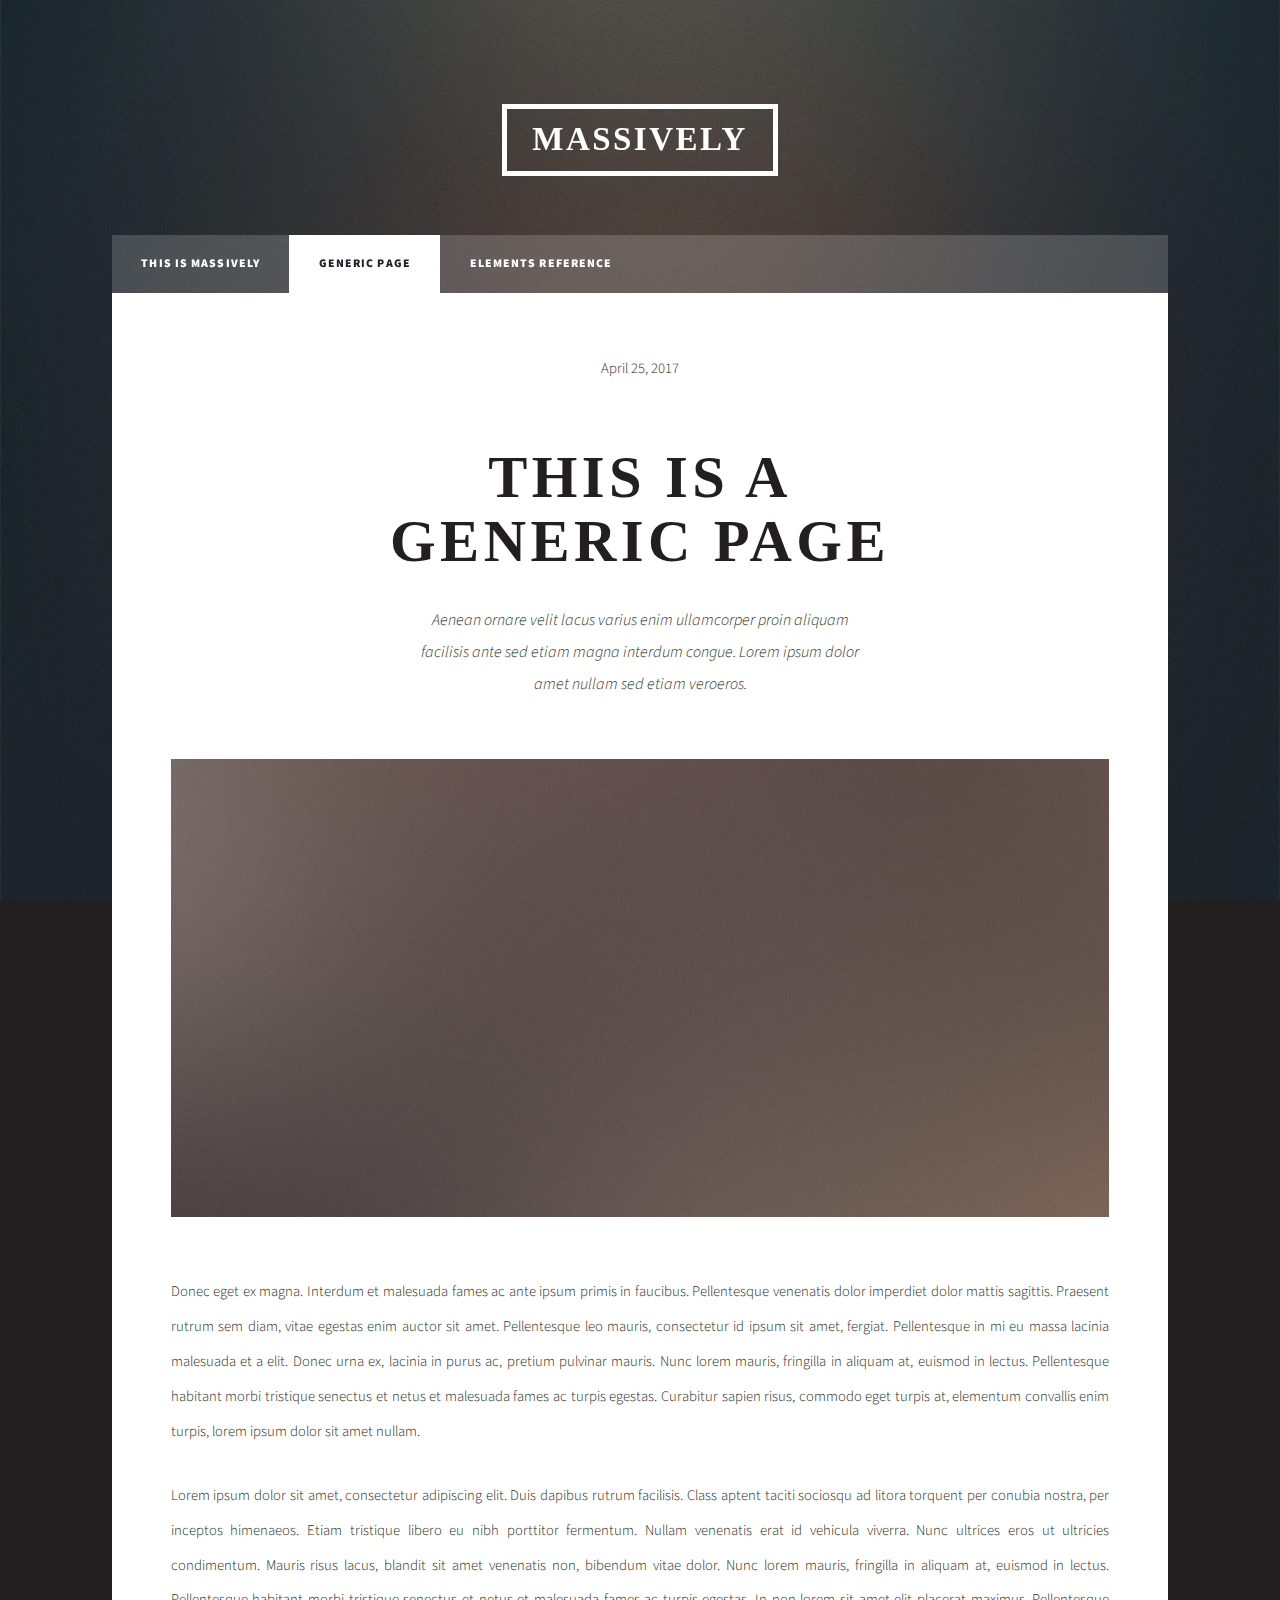
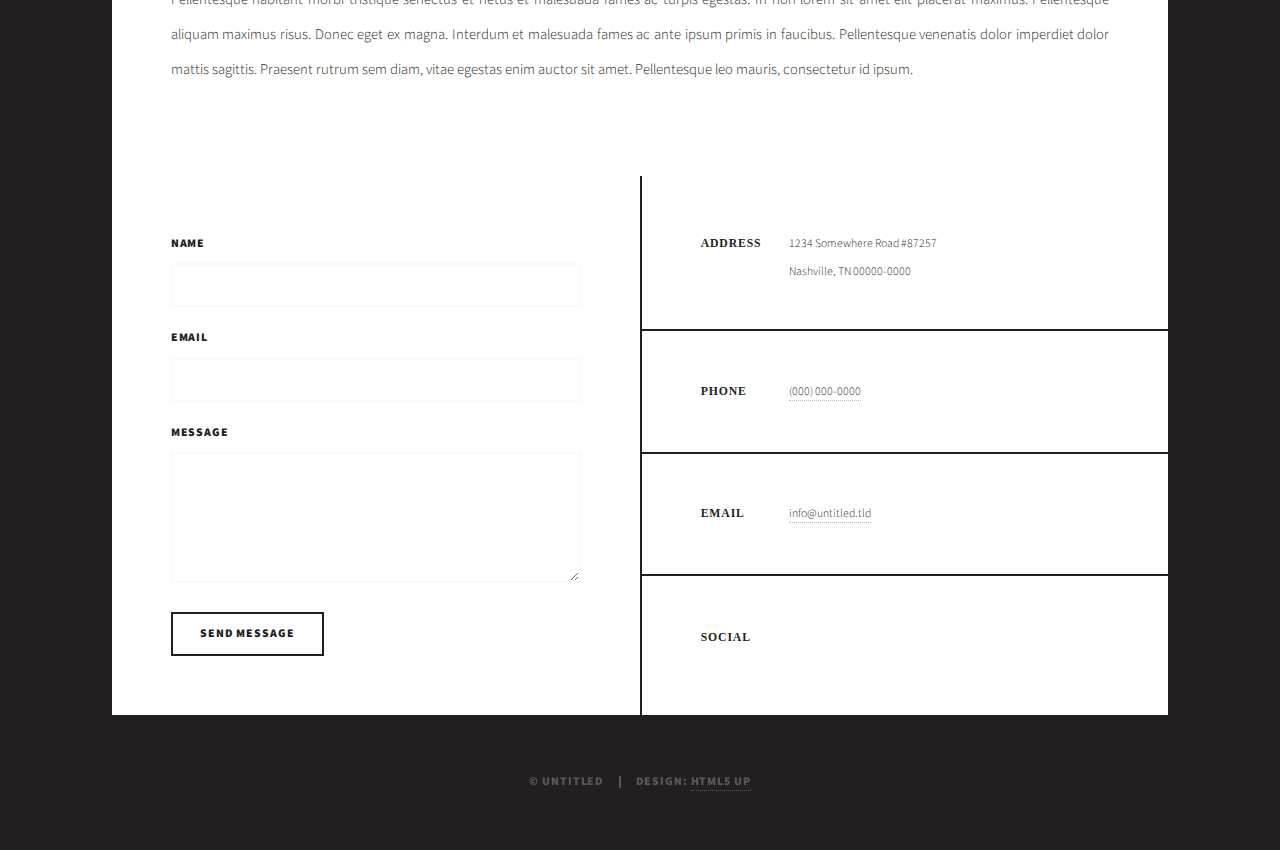
<file: generic.html>
<!DOCTYPE HTML>
<!--
	Massively by HTML5 UP
	html5up.net | @ajlkn
	Free for personal and commercial use under the CCA 3.0 license (html5up.net/license)
-->
<html>
	<head>
		<title>Generic Page - Massively by HTML5 UP</title>
		<meta charset="utf-8" />
		<meta name="viewport" content="width=device-width, initial-scale=1, user-scalable=no" />
		<link rel="stylesheet" href="assets/css/main.css" />
		<noscript><link rel="stylesheet" href="assets/css/noscript.css" /></noscript>
	</head>
	<body class="is-preload">

		<!-- Wrapper -->
			<div id="wrapper">

				<!-- Header -->
					<header id="header">
						<a href="index.html" class="logo">Massively</a>
					</header>

				<!-- Nav -->
					<nav id="nav">
						<ul class="links">
							<li><a href="index.html">This is Massively</a></li>
							<li class="active"><a href="generic.html">Generic Page</a></li>
							<li><a href="elements.html">Elements Reference</a></li>
						</ul>
						<ul class="icons">
							<li><a href="#" class="icon brands fa-twitter"><span class="label">Twitter</span></a></li>
							<li><a href="#" class="icon brands fa-facebook-f"><span class="label">Facebook</span></a></li>
							<li><a href="#" class="icon brands fa-instagram"><span class="label">Instagram</span></a></li>
							<li><a href="#" class="icon brands fa-github"><span class="label">GitHub</span></a></li>
						</ul>
					</nav>

				<!-- Main -->
					<div id="main">

						<!-- Post -->
							<section class="post">
								<header class="major">
									<span class="date">April 25, 2017</span>
									<h1>This is a<br />
									Generic Page</h1>
									<p>Aenean ornare velit lacus varius enim ullamcorper proin aliquam<br />
									facilisis ante sed etiam magna interdum congue. Lorem ipsum dolor<br />
									amet nullam sed etiam veroeros.</p>
								</header>
								<div class="image main"><img src="images/pic01.jpg" alt="" /></div>
								<p>Donec eget ex magna. Interdum et malesuada fames ac ante ipsum primis in faucibus. Pellentesque venenatis dolor imperdiet dolor mattis sagittis. Praesent rutrum sem diam, vitae egestas enim auctor sit amet. Pellentesque leo mauris, consectetur id ipsum sit amet, fergiat. Pellentesque in mi eu massa lacinia malesuada et a elit. Donec urna ex, lacinia in purus ac, pretium pulvinar mauris. Nunc lorem mauris, fringilla in aliquam at, euismod in lectus. Pellentesque habitant morbi tristique senectus et netus et malesuada fames ac turpis egestas. Curabitur sapien risus, commodo eget turpis at, elementum convallis enim turpis, lorem ipsum dolor sit amet nullam.</p>
								<p>Lorem ipsum dolor sit amet, consectetur adipiscing elit. Duis dapibus rutrum facilisis. Class aptent taciti sociosqu ad litora torquent per conubia nostra, per inceptos himenaeos. Etiam tristique libero eu nibh porttitor fermentum. Nullam venenatis erat id vehicula viverra. Nunc ultrices eros ut ultricies condimentum. Mauris risus lacus, blandit sit amet venenatis non, bibendum vitae dolor. Nunc lorem mauris, fringilla in aliquam at, euismod in lectus. Pellentesque habitant morbi tristique senectus et netus et malesuada fames ac turpis egestas. In non lorem sit amet elit placerat maximus. Pellentesque aliquam maximus risus. Donec eget ex magna. Interdum et malesuada fames ac ante ipsum primis in faucibus. Pellentesque venenatis dolor imperdiet dolor mattis sagittis. Praesent rutrum sem diam, vitae egestas enim auctor sit amet. Pellentesque leo mauris, consectetur id ipsum.</p>
							</section>

					</div>

				<!-- Footer -->
					<footer id="footer">
						<section>
							<form method="post" action="#">
								<div class="fields">
									<div class="field">
										<label for="name">Name</label>
										<input type="text" name="name" id="name" />
									</div>
									<div class="field">
										<label for="email">Email</label>
										<input type="text" name="email" id="email" />
									</div>
									<div class="field">
										<label for="message">Message</label>
										<textarea name="message" id="message" rows="3"></textarea>
									</div>
								</div>
								<ul class="actions">
									<li><input type="submit" value="Send Message" /></li>
								</ul>
							</form>
						</section>
						<section class="split contact">
							<section class="alt">
								<h3>Address</h3>
								<p>1234 Somewhere Road #87257<br />
								Nashville, TN 00000-0000</p>
							</section>
							<section>
								<h3>Phone</h3>
								<p><a href="#">(000) 000-0000</a></p>
							</section>
							<section>
								<h3>Email</h3>
								<p><a href="#">info@untitled.tld</a></p>
							</section>
							<section>
								<h3>Social</h3>
								<ul class="icons alt">
									<li><a href="#" class="icon brands alt fa-twitter"><span class="label">Twitter</span></a></li>
									<li><a href="#" class="icon brands alt fa-facebook-f"><span class="label">Facebook</span></a></li>
									<li><a href="#" class="icon brands alt fa-instagram"><span class="label">Instagram</span></a></li>
									<li><a href="#" class="icon brands alt fa-github"><span class="label">GitHub</span></a></li>
								</ul>
							</section>
						</section>
					</footer>

				<!-- Copyright -->
					<div id="copyright">
						<ul><li>&copy; Untitled</li><li>Design: <a href="https://html5up.net">HTML5 UP</a></li></ul>
					</div>

			</div>

		<!-- Scripts -->
			<script src="assets/js/jquery.min.js"></script>
			<script src="assets/js/jquery.scrollex.min.js"></script>
			<script src="assets/js/jquery.scrolly.min.js"></script>
			<script src="assets/js/browser.min.js"></script>
			<script src="assets/js/breakpoints.min.js"></script>
			<script src="assets/js/util.js"></script>
			<script src="assets/js/main.js"></script>

	</body>
</html>
</file>
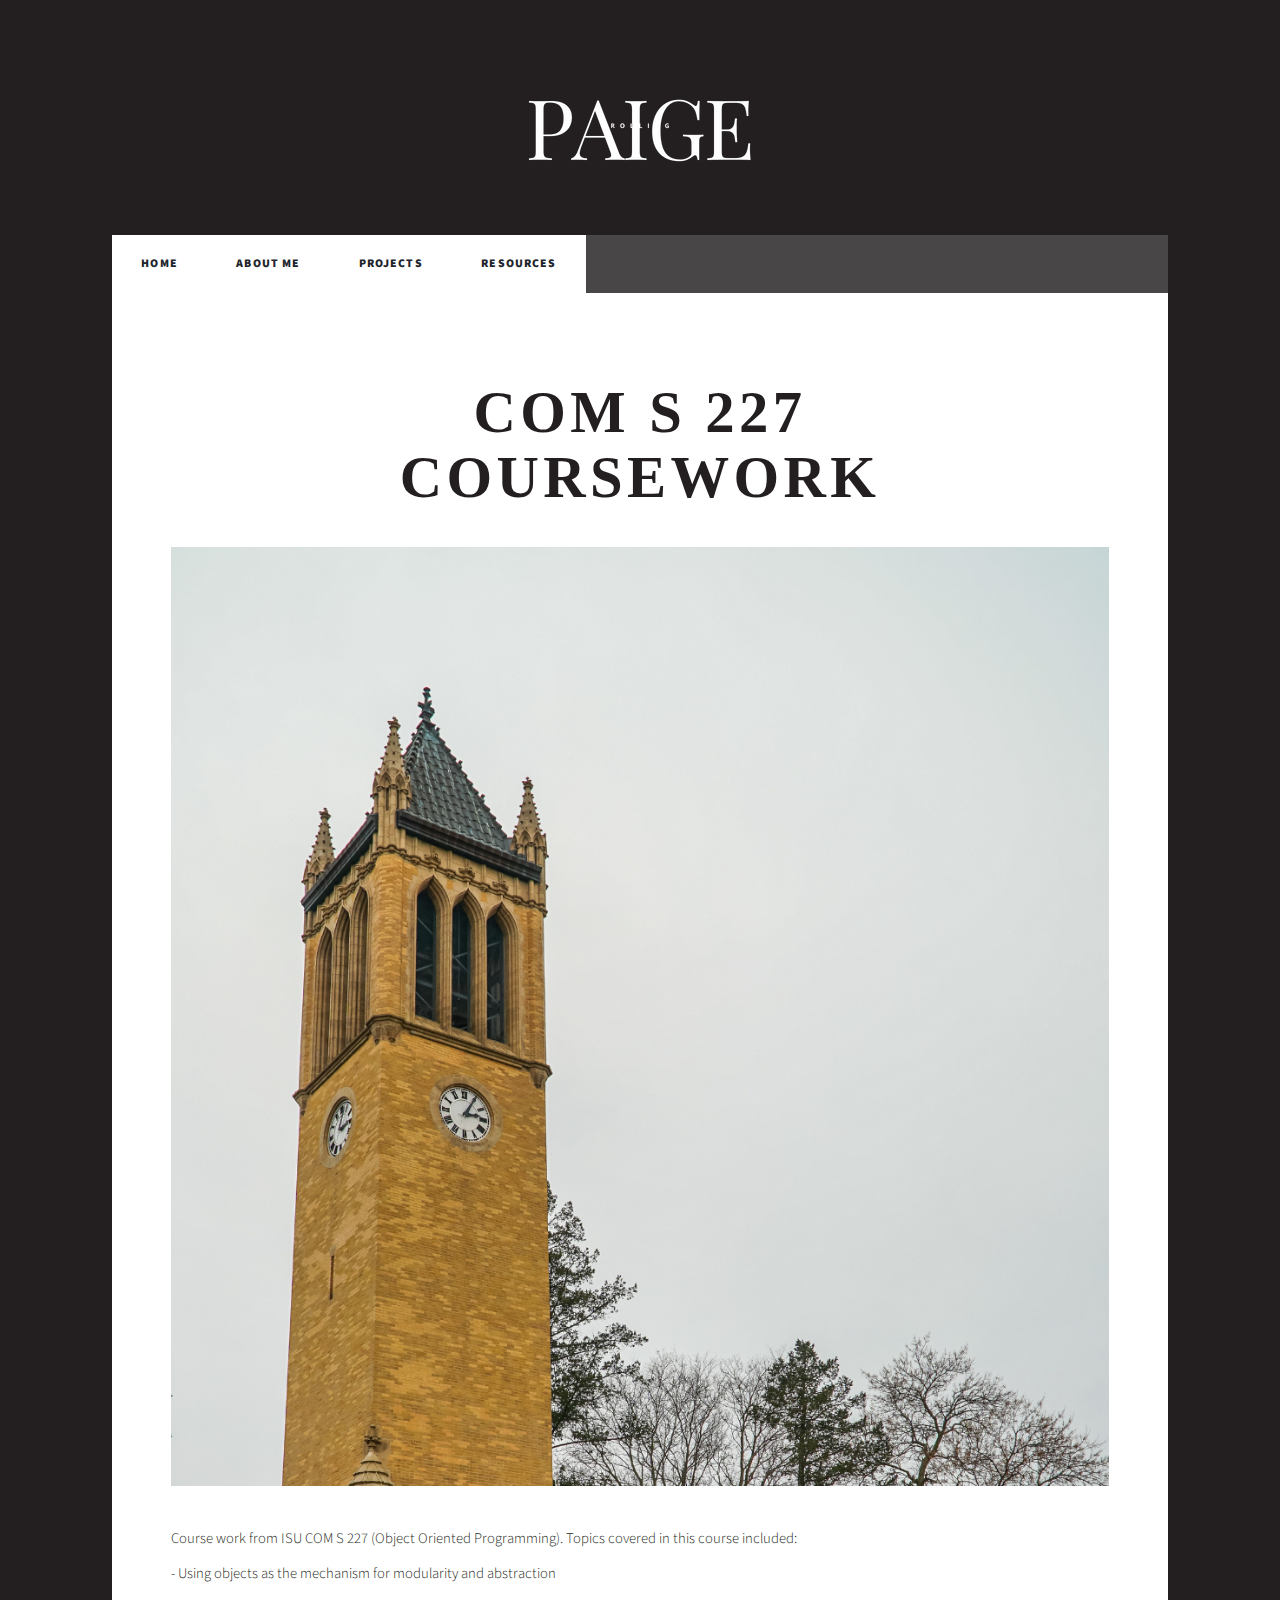
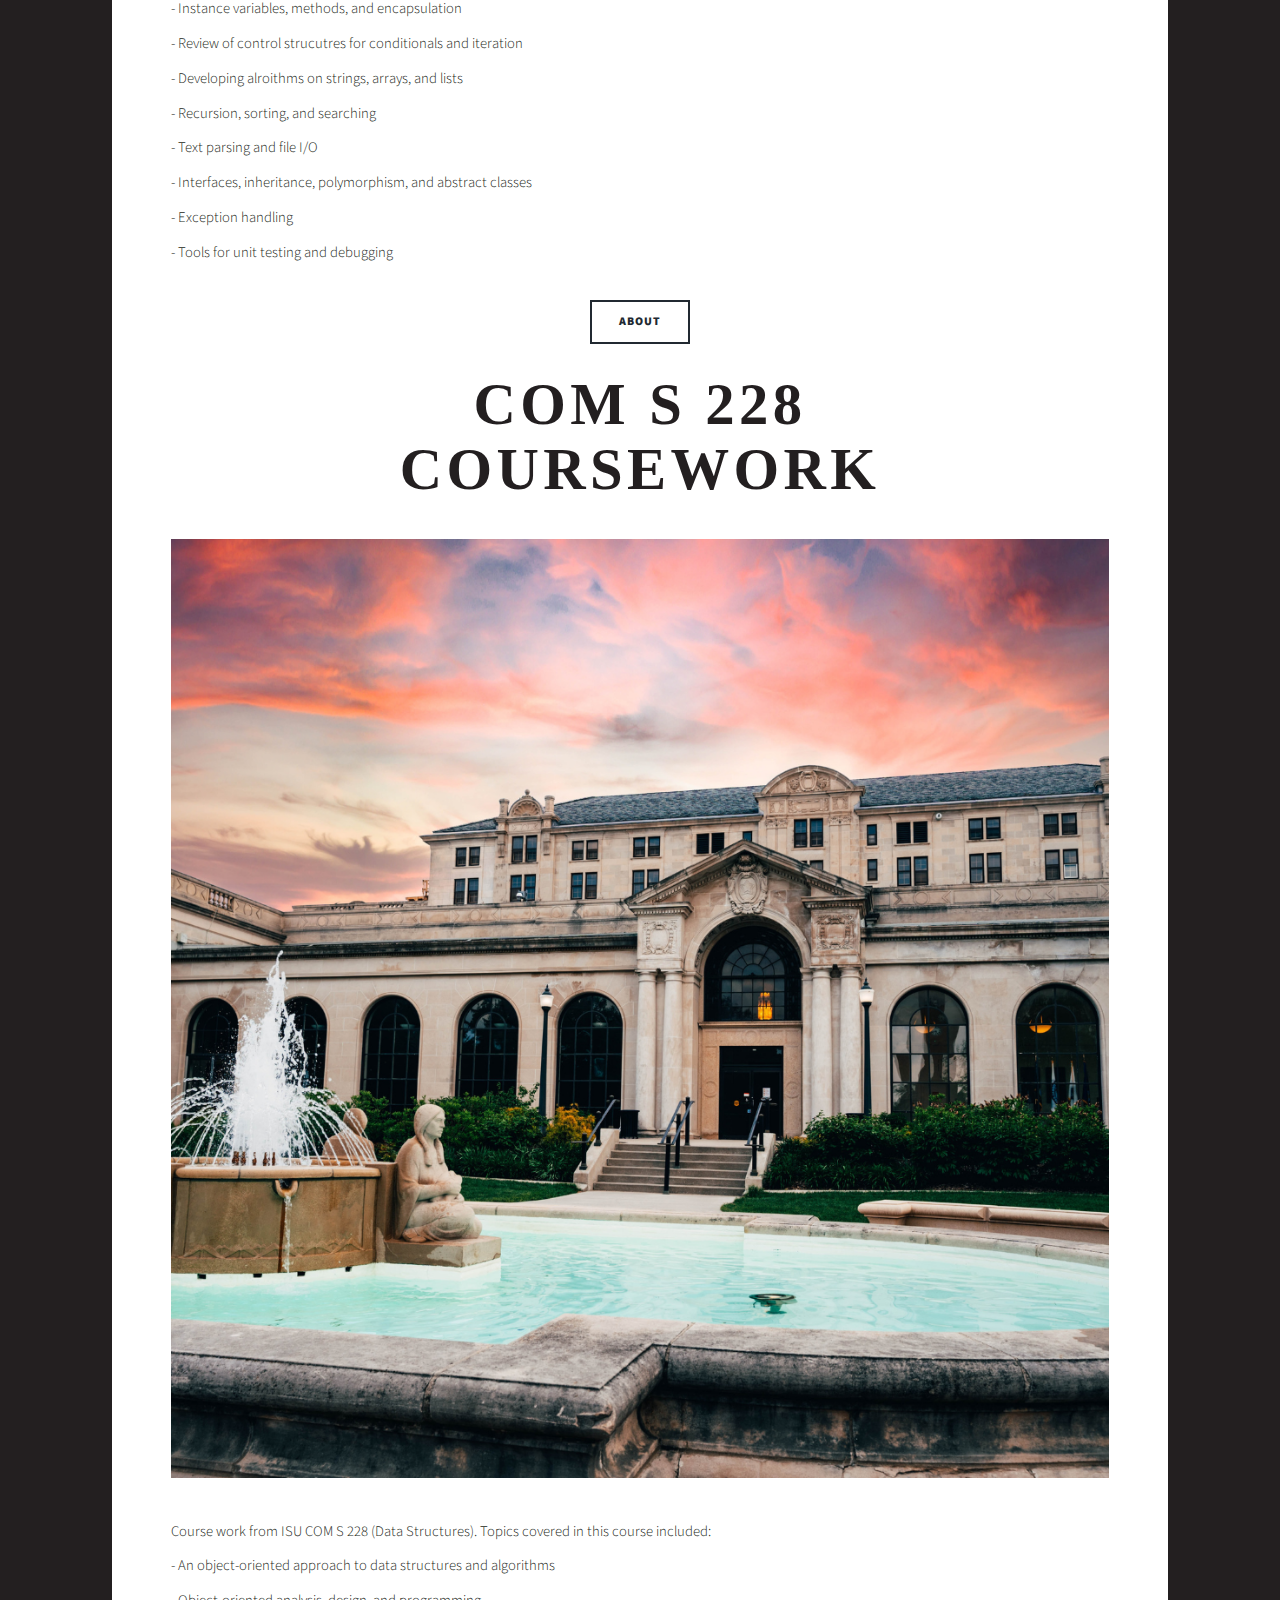
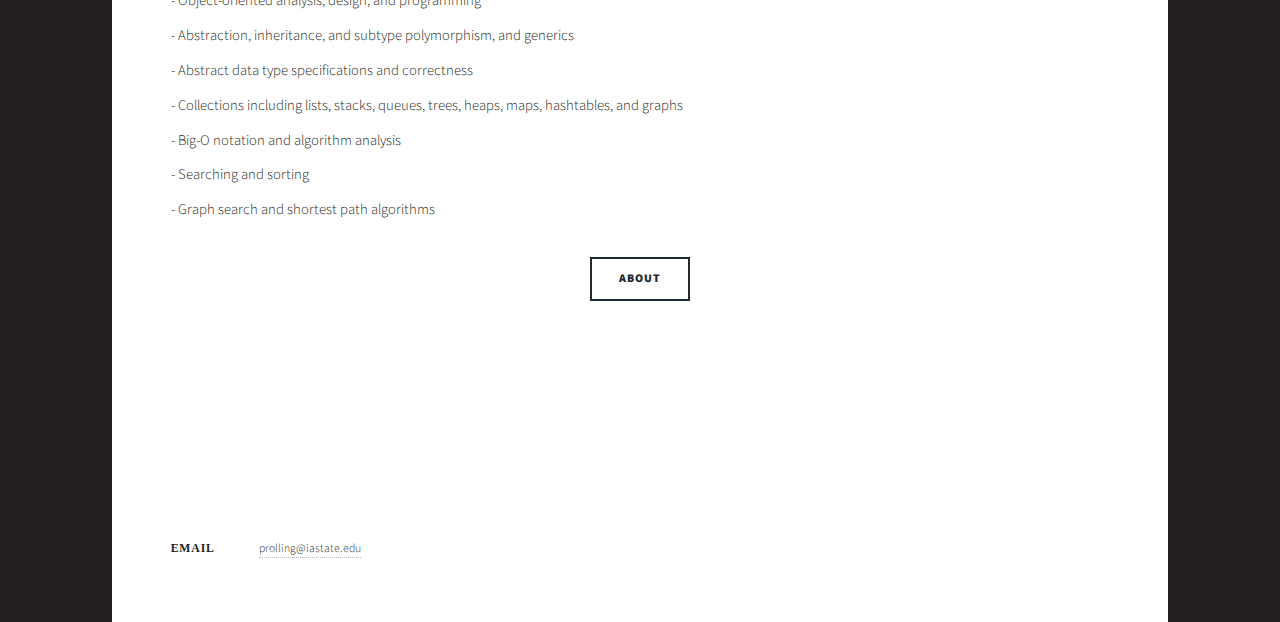
<file: projects.html>
<!DOCTYPE HTML>
<!--
	Paige Rolling
-->
<html>
	<head>
		<title>Projects</title>
		<link rel="icon" type="image/x-icon" href="/images/Personal Name Icon Black.ico">
		<meta charset="utf-8" />
		<meta name="viewport" content="width=device-width, initial-scale=1, user-scalable=no" />
		<link rel="stylesheet" href="assets/css/main.css" />
		<noscript><link rel="stylesheet" href="assets/css/noscript.css" /></noscript>
	</head>
	<body class="is-preload">

		<!-- Wrapper -->
			<!--<div id="wrapper" class="fade-in">-->

				<!-- Intro -->
					<!--<div id="intro">-->
						<!--<h1>Paige<br />
						Rolling</h1>
						<p>Check out my projects and abilities.</p>
						<ul class="actions">
							<li><a href="#header" class="button icon solid solo fa-arrow-down scrolly">Continue</a></li> -->
						<!--</ul>
					</div>-->

				<!-- Header -->
					<header id="header">
						<!-- <a href="index.html" class="logo">Paige Rolling</a> -->
						<a href="index.html" class="image"><img src="images/Personal Name Logo White transparent background (100 × 300 px) (300 × 100 px).png" alt="" /></a>
					</header>

				<!-- Nav -->
					<nav id="nav">
						<ul class="links">
                            <li class="active"><a href="index.html">Home</a></li>
							<li class="active"><a href="about.html">About Me</a></li>
							<li class="active"><a href="projects.html">Projects</a></li>
							<li class="active"><a href="resources.html">Resources</a></li>
						</ul>
						<ul class="icons">
							<li><a href="#" class="icon brands fa-linkedin"><span class="label">LinkedIn</span></a></li>
							<li><a href="#" class="icon brands fa-github"><span class="label">GitHub</span></a></li>
						</ul>
					</nav>

				<!-- Main -->
					<div id="main">

						<!-- Featured Post -->
							<article class="post featured">
								<header class="major">
									


						<!-- Posts -->
						<section class="posts">
							<article>
								<header>

									<h2><a href="https://github.com/prolling/COM-S-227/">COM S 227<br />
									Coursework</a></h2>
								</header>
								<a href="https://github.com/prolling/COM-S-227/" class="image fit"><img src="images/Campanileresized.png" alt="" /></a>
								<p>Course work from ISU COM S 227 (Object Oriented Programming). Topics covered in this course included: <br>
									- Using objects as the mechanism for modularity and abstraction <br>
									- Instance variables, methods, and encapsulation <br>
									- Review of control strucutres for conditionals and iteration <br>
									- Developing alroithms on strings, arrays, and lists <br>
									- Recursion, sorting, and searching <br>
									- Text parsing and file I/O <br>
									- Interfaces, inheritance, polymorphism, and abstract classes <br>
									- Exception handling <br>
									- Tools for unit testing and debugging <br>
								</p>
								<ul class="actions special">
									<li><a href="https://github.com/prolling/COM-S-227/" class="button">About</a></li>
								</ul>
							</article>
							
							<article>
								<header>

									<h2><a href="https://github.com/prolling/COM-S-228/">COM S 228<br />
									Coursework</a></h2>
								</header>
								<a href="https://github.com/prolling/COM-S-228/" class="image fit"><img src="images/MUresized.png" alt="" /></a>
								<p>Course work from ISU COM S 228 (Data Structures). Topics covered in this course included: <br>
									- An object-oriented approach to data structures and algorithms <br>
									- Object-oriented analysis, design, and programming <br>
									- Abstraction, inheritance, and subtype polymorphism, and generics <br>
									- Abstract data type specifications and correctness <br>
									- Collections including lists, stacks, queues, trees, heaps, maps, hashtables, and graphs <br>
									- Big-O notation and algorithm analysis <br>
									- Searching and sorting <br>
									- Graph search and shortest path algorithms <br>
								</p>
								<ul class="actions special">
									<li><a href="https://github.com/prolling/COM-S-228/" class="button">About</a></li>
								</ul>
							</article>
					

						<!-- Footer -->
							<footer>
								<div class="pagination">
									<!--<a href="#" class="previous">Prev</a>-->
									<!--<a href="#" class="page active">1</a>
									<a href="#" class="page">2</a>
									<a href="#" class="page">3</a>
									<span class="extra">&hellip;</span>
									<a href="#" class="page">8</a>
									<a href="#" class="page">9</a>
									<a href="#" class="page">10</a>
									<a href="#" class="next">Next</a>
								</div> -->
							</footer>

					</div>

				<!-- Footer -->
					<footer id="footer">
						
						<section class="split contact">
							
							<section>
								<h3>Email</h3>
								<p><a href="#">prolling@iastate.edu</a></p>
							</section>
							<!--<section>
								<h3>Social</h3>
								<ul class="icons alt">
									<li><a href="#" class="icon brands alt fa-linkedin"><span class="label">LinkedIn</span></a></li>
									<li><a href="#" class="icon brands alt fa-github"><span class="label">GitHub</span></a></li>
								</ul>
							</section>-->
						</section>
					</footer>

		

		<!-- Scripts -->
			<script src="assets/js/jquery.min.js"></script>
			<script src="assets/js/jquery.scrollex.min.js"></script>
			<script src="assets/js/jquery.scrolly.min.js"></script>
			<script src="assets/js/browser.min.js"></script>
			<script src="assets/js/breakpoints.min.js"></script>
			<script src="assets/js/util.js"></script>
			<script src="assets/js/main.js"></script>

	</body>
</html>
</file>
<file: assets/css/main.css>
@import url("https://fonts.googleapis.com/css?family=Merriweather:300,700,300italic,700italic|Source+Sans+Pro:900");

html, body, div, span, applet, object,
iframe, h1, h2, h3, h4, h5, h6, p, blockquote,
pre, a, abbr, acronym, address, big, cite,
code, del, dfn, em, img, ins, kbd, q, s, samp,
small, strike, strong, sub, sup, tt, var, b,
u, i, center, dl, dt, dd, ol, ul, li, fieldset,
form, label, legend, table, caption, tbody,
tfoot, thead, tr, th, td, article, aside,
canvas, details, embed, figure, figcaption,
footer, header, hgroup, menu, nav, output, ruby,
section, summary, time, mark, audio, video {
	margin: 0;
	padding: 0;
	border: 0;
	font-size: 100%;
	font: inherit;
	vertical-align: baseline;}

article, aside, details, figcaption, figure,
footer, header, hgroup, menu, nav, section {
	display: block;}

body {
	line-height: 1;
}

ol, ul {
	list-style: none;
}

blockquote, q {
	quotes: none;
}

	blockquote:before, blockquote:after, q:before, q:after {
		content: '';
		content: none;
	}

table {
	border-collapse: collapse;
	border-spacing: 0;
}

body {
	-webkit-text-size-adjust: none;
}

mark {
	background-color: transparent;
	color: inherit;
}

input::-moz-focus-inner {
	border: 0;
	padding: 0;
}

input, select, textarea {
	-moz-appearance: none;
	-webkit-appearance: none;
	-ms-appearance: none;
	appearance: none;
}

/* Basic */

	@-ms-viewport {
		width: device-width;
	}

	body {
		-ms-overflow-style: scrollbar;
	}

	@media screen and (max-width: 480px) {

		html, body {
			min-width: 320px;
		}

	}

	html {
		box-sizing: border-box;
	}

	*, *:before, *:after {
		box-sizing: inherit;
	}

	body {
		background-color:#231f20;
	}

		body.is-preload *, body.is-preload *:before, body.is-preload *:after {
			-moz-animation: none !important;
			-webkit-animation: none !important;
			-ms-animation: none !important;
			animation: none !important;
			-moz-transition: none !important;
			-webkit-transition: none !important;
			-ms-transition: none !important;
			transition: none !important;
		}

/* Type */

	html {
		font-size: 16pt;
	}

		@media screen and (max-width: 1680px) {

			html {
				font-size: 12pt;
			}

		}

		@media screen and (max-width: 1280px) {

			html {
				font-size: 11pt;
			}

		}

		@media screen and (max-width: 360px) {

			html {
				font-size: 10pt;
			}

		}

	body {
		color: #231f20;
	}

	body, input, select, textarea {
		font-family: "Source Sans Pro", sans-serif;
		font-weight: 300;
		font-size: 1rem;
		line-height: 2.375;
	}

	a {
		-moz-transition: color 0.2s ease-in-out, background-color 0.2s ease-in-out, border-color 0.2s ease-in-out, box-shadow 0.2s ease-in-out;
		-webkit-transition: color 0.2s ease-in-out, background-color 0.2s ease-in-out, border-color 0.2s ease-in-out, box-shadow 0.2s ease-in-out;
		-ms-transition: color 0.2s ease-in-out, background-color 0.2s ease-in-out, border-color 0.2s ease-in-out, box-shadow 0.2s ease-in-out;
		transition: color 0.2s ease-in-out, background-color 0.2s ease-in-out, border-color 0.2s ease-in-out, box-shadow 0.2s ease-in-out;
		border-bottom: dotted 1px;
		text-decoration: none;
	}

		a:hover {
			border-bottom-color: transparent;
		}

	strong, b {
		font-weight: 600;
	}

	em, i {
		font-style: italic;
	}

	p {
		text-align: justify;
		margin: 0 0 2rem 0;
	}

	h1, h2, h3, h4, h5, h6 {
		font-family: 'Playfair Display', Serif;
		font-weight: 900;
		line-height: 1.5;
		letter-spacing: 0.075em;
		text-transform: uppercase;
		margin: 0 0 1rem 0;
	}

		h1 a, h2 a, h3 a, h4 a, h5 a, h6 a {
			border-bottom: 0;
			color: inherit;
			text-decoration: none;
		}

	h1 {
		font-size: 4rem;
		line-height: 1.1;
		margin: 0 0 2rem 0;
	}

	h2 {
		font-size: 1.75rem;
		line-height: 1.3;
		margin: 0 0 1.5rem 0;
	}

	h3 {
		font-size: 1.25rem;
		margin: 0 0 1.5rem 0;
	}

	h4 {
		font-size: 1rem;
	}

	h5 {
		font-size: 0.9rem;
	}

	h6 {
		font-size: 0.8rem;
	}

	sub {
		font-size: 0.8rem;
		position: relative;
		top: 0.5rem;
	}

	sup {
		font-size: 0.8rem;
		position: relative;
		top: -0.5rem;
	}

	blockquote {
		border-left: solid 4px;
		font-style: italic;
		margin: 0 0 2rem 0;
		padding: 0.5rem 0 0.5rem 2rem;
	}

	code {
		border: solid 2px;
		font-family: 'Source Sans Pro', Sans-Serif;
		font-size: 0.9rem;
		margin: 0 0.25rem;
		padding: 0.25rem 0.65rem;
	}

	pre {
		-webkit-overflow-scrolling: touch;
		font-family: 'Source Sans Pro', Sans-Serif;
		font-size: 0.9rem;
		margin: 0 0 2rem 0;
	}

		pre code {
			display: block;
			line-height: 1.75;
			padding: 1rem 1.5rem;
			overflow-x: auto;
		}

	hr {
		border: 0;
		border-bottom: solid 2px;
		margin: 3rem 0;
	}

		hr.major {
			margin: 5rem 0;
		}

	.align-left {
		text-align: left;
	}

	.align-center {
		text-align: center;
	}

	.align-right {
		text-align: right;
	}

	input, select, textarea {
		color: #231f20;
	}

	a {
		color: #231f20;
		border-bottom-color: rgba(33, 41, 49, 0.5);
	}

		a:hover {
			border-bottom-color: transparent;
			color: #18bfef !important;
		}

	strong, b {
		color: #231f20;
	}

	h1, h2, h3, h4, h5, h6 {
		color: #231f20;
	}

	blockquote {
		border-left-color: #ffffff;
	}

	code {
		background: rgba(220, 220, 220, 0.25);
		border-color: #ffffff;
	}

	hr {
		border-bottom-color: #ffffff;
	}

/* Row */

	.row {
		display: flex;
		flex-wrap: wrap;
		box-sizing: border-box;
		align-items: stretch;
	}

		.row > * {
			box-sizing: border-box;
		}

		.row.gtr-uniform > * > :last-child {
			margin-bottom: 0;
		}

		.row.aln-left {
			justify-content: flex-start;
		}

		.row.aln-center {
			justify-content: center;
		}

		.row.aln-right {
			justify-content: flex-end;
		}

		.row.aln-top {
			align-items: flex-start;
		}

		.row.aln-middle {
			align-items: center;
		}

		.row.aln-bottom {
			align-items: flex-end;
		}

		.row > .imp {
			order: -1;
		}

		.row > .col-1 {
			width: 8.33333%;
		}

		.row > .off-1 {
			margin-left: 8.33333%;
		}

		.row > .col-2 {
			width: 16.66667%;
		}

		.row > .off-2 {
			margin-left: 16.66667%;
		}

		.row > .col-3 {
			width: 25%;
		}

		.row > .off-3 {
			margin-left: 25%;
		}

		.row > .col-4 {
			width: 33.33333%;
		}

		.row > .off-4 {
			margin-left: 33.33333%;
		}

		.row > .col-5 {
			width: 41.66667%;
		}

		.row > .off-5 {
			margin-left: 41.66667%;
		}

		.row > .col-6 {
			width: 50%;
		}

		.row > .off-6 {
			margin-left: 50%;
		}

		.row > .col-7 {
			width: 58.33333%;
		}

		.row > .off-7 {
			margin-left: 58.33333%;
		}

		.row > .col-8 {
			width: 66.66667%;
		}

		.row > .off-8 {
			margin-left: 66.66667%;
		}

		.row > .col-9 {
			width: 75%;
		}

		.row > .off-9 {
			margin-left: 75%;
		}

		.row > .col-10 {
			width: 83.33333%;
		}

		.row > .off-10 {
			margin-left: 83.33333%;
		}

		.row > .col-11 {
			width: 91.66667%;
		}

		.row > .off-11 {
			margin-left: 91.66667%;
		}

		.row > .col-12 {
			width: 100%;
		}

		.row > .off-12 {
			margin-left: 100%;
		}

		.row.gtr-0 {
			margin-top: 0;
			margin-left: 0rem;
		}

			.row.gtr-0 > * {
				padding: 0 0 0 0rem;
			}

			.row.gtr-0.gtr-uniform {
				margin-top: 0rem;
			}

				.row.gtr-0.gtr-uniform > * {
					padding-top: 0rem;
				}

		.row.gtr-25 {
			margin-top: 0;
			margin-left: -0.375rem;
		}

			.row.gtr-25 > * {
				padding: 0 0 0 0.375rem;
			}

			.row.gtr-25.gtr-uniform {
				margin-top: -0.375rem;
			}

				.row.gtr-25.gtr-uniform > * {
					padding-top: 0.375rem;
				}

		.row.gtr-50 {
			margin-top: 0;
			margin-left: -0.75rem;
		}

			.row.gtr-50 > * {
				padding: 0 0 0 0.75rem;
			}

			.row.gtr-50.gtr-uniform {
				margin-top: -0.75rem;
			}

				.row.gtr-50.gtr-uniform > * {
					padding-top: 0.75rem;
				}

		.row {
			margin-top: 0;
			margin-left: -1.5rem;
		}

			.row > * {
				padding: 0 0 0 1.5rem;
			}

			.row.gtr-uniform {
				margin-top: -1.5rem;
			}

				.row.gtr-uniform > * {
					padding-top: 1.5rem;
				}

		.row.gtr-150 {
			margin-top: 0;
			margin-left: -2.25rem;
		}

			.row.gtr-150 > * {
				padding: 0 0 0 2.25rem;
			}

			.row.gtr-150.gtr-uniform {
				margin-top: -2.25rem;
			}

				.row.gtr-150.gtr-uniform > * {
					padding-top: 2.25rem;
				}

		.row.gtr-200 {
			margin-top: 0;
			margin-left: -3rem;
		}

			.row.gtr-200 > * {
				padding: 0 0 0 3rem;
			}

			.row.gtr-200.gtr-uniform {
				margin-top: -3rem;
			}

				.row.gtr-200.gtr-uniform > * {
					padding-top: 3rem;
				}

		@media screen and (max-width: 1680px) {

			.row {
				display: flex;
				flex-wrap: wrap;
				box-sizing: border-box;
				align-items: stretch;
			}

				.row > * {
					box-sizing: border-box;
				}

				.row.gtr-uniform > * > :last-child {
					margin-bottom: 0;
				}

				.row.aln-left {
					justify-content: flex-start;
				}

				.row.aln-center {
					justify-content: center;
				}

				.row.aln-right {
					justify-content: flex-end;
				}

				.row.aln-top {
					align-items: flex-start;
				}

				.row.aln-middle {
					align-items: center;
				}

				.row.aln-bottom {
					align-items: flex-end;
				}

				.row > .imp-xlarge {
					order: -1;
				}

				.row > .col-1-xlarge {
					width: 8.33333%;
				}

				.row > .off-1-xlarge {
					margin-left: 8.33333%;
				}

				.row > .col-2-xlarge {
					width: 16.66667%;
				}

				.row > .off-2-xlarge {
					margin-left: 16.66667%;
				}

				.row > .col-3-xlarge {
					width: 25%;
				}

				.row > .off-3-xlarge {
					margin-left: 25%;
				}

				.row > .col-4-xlarge {
					width: 33.33333%;
				}

				.row > .off-4-xlarge {
					margin-left: 33.33333%;
				}

				.row > .col-5-xlarge {
					width: 41.66667%;
				}

				.row > .off-5-xlarge {
					margin-left: 41.66667%;
				}

				.row > .col-6-xlarge {
					width: 50%;
				}

				.row > .off-6-xlarge {
					margin-left: 50%;
				}

				.row > .col-7-xlarge {
					width: 58.33333%;
				}

				.row > .off-7-xlarge {
					margin-left: 58.33333%;
				}

				.row > .col-8-xlarge {
					width: 66.66667%;
				}

				.row > .off-8-xlarge {
					margin-left: 66.66667%;
				}

				.row > .col-9-xlarge {
					width: 75%;
				}

				.row > .off-9-xlarge {
					margin-left: 75%;
				}

				.row > .col-10-xlarge {
					width: 83.33333%;
				}

				.row > .off-10-xlarge {
					margin-left: 83.33333%;
				}

				.row > .col-11-xlarge {
					width: 91.66667%;
				}

				.row > .off-11-xlarge {
					margin-left: 91.66667%;
				}

				.row > .col-12-xlarge {
					width: 100%;
				}

				.row > .off-12-xlarge {
					margin-left: 100%;
				}

				.row.gtr-0 {
					margin-top: 0;
					margin-left: 0rem;
				}

					.row.gtr-0 > * {
						padding: 0 0 0 0rem;
					}

					.row.gtr-0.gtr-uniform {
						margin-top: 0rem;
					}

						.row.gtr-0.gtr-uniform > * {
							padding-top: 0rem;
						}

				.row.gtr-25 {
					margin-top: 0;
					margin-left: -0.375rem;
				}

					.row.gtr-25 > * {
						padding: 0 0 0 0.375rem;
					}

					.row.gtr-25.gtr-uniform {
						margin-top: -0.375rem;
					}

						.row.gtr-25.gtr-uniform > * {
							padding-top: 0.375rem;
						}

				.row.gtr-50 {
					margin-top: 0;
					margin-left: -0.75rem;
				}

					.row.gtr-50 > * {
						padding: 0 0 0 0.75rem;
					}

					.row.gtr-50.gtr-uniform {
						margin-top: -0.75rem;
					}

						.row.gtr-50.gtr-uniform > * {
							padding-top: 0.75rem;
						}

				.row {
					margin-top: 0;
					margin-left: -1.5rem;
				}

					.row > * {
						padding: 0 0 0 1.5rem;
					}

					.row.gtr-uniform {
						margin-top: -1.5rem;
					}

						.row.gtr-uniform > * {
							padding-top: 1.5rem;
						}

				.row.gtr-150 {
					margin-top: 0;
					margin-left: -2.25rem;
				}

					.row.gtr-150 > * {
						padding: 0 0 0 2.25rem;
					}

					.row.gtr-150.gtr-uniform {
						margin-top: -2.25rem;
					}

						.row.gtr-150.gtr-uniform > * {
							padding-top: 2.25rem;
						}

				.row.gtr-200 {
					margin-top: 0;
					margin-left: -3rem;
				}

					.row.gtr-200 > * {
						padding: 0 0 0 3rem;
					}

					.row.gtr-200.gtr-uniform {
						margin-top: -3rem;
					}

						.row.gtr-200.gtr-uniform > * {
							padding-top: 3rem;
						}

		}

		@media screen and (max-width: 1280px) {

			.row {
				display: flex;
				flex-wrap: wrap;
				box-sizing: border-box;
				align-items: stretch;
			}

				.row > * {
					box-sizing: border-box;
				}

				.row.gtr-uniform > * > :last-child {
					margin-bottom: 0;
				}

				.row.aln-left {
					justify-content: flex-start;
				}

				.row.aln-center {
					justify-content: center;
				}

				.row.aln-right {
					justify-content: flex-end;
				}

				.row.aln-top {
					align-items: flex-start;
				}

				.row.aln-middle {
					align-items: center;
				}

				.row.aln-bottom {
					align-items: flex-end;
				}

				.row > .imp-large {
					order: -1;
				}

				.row > .col-1-large {
					width: 8.33333%;
				}

				.row > .off-1-large {
					margin-left: 8.33333%;
				}

				.row > .col-2-large {
					width: 16.66667%;
				}

				.row > .off-2-large {
					margin-left: 16.66667%;
				}

				.row > .col-3-large {
					width: 25%;
				}

				.row > .off-3-large {
					margin-left: 25%;
				}

				.row > .col-4-large {
					width: 33.33333%;
				}

				.row > .off-4-large {
					margin-left: 33.33333%;
				}

				.row > .col-5-large {
					width: 41.66667%;
				}

				.row > .off-5-large {
					margin-left: 41.66667%;
				}

				.row > .col-6-large {
					width: 50%;
				}

				.row > .off-6-large {
					margin-left: 50%;
				}

				.row > .col-7-large {
					width: 58.33333%;
				}

				.row > .off-7-large {
					margin-left: 58.33333%;
				}

				.row > .col-8-large {
					width: 66.66667%;
				}

				.row > .off-8-large {
					margin-left: 66.66667%;
				}

				.row > .col-9-large {
					width: 75%;
				}

				.row > .off-9-large {
					margin-left: 75%;
				}

				.row > .col-10-large {
					width: 83.33333%;
				}

				.row > .off-10-large {
					margin-left: 83.33333%;
				}

				.row > .col-11-large {
					width: 91.66667%;
				}

				.row > .off-11-large {
					margin-left: 91.66667%;
				}

				.row > .col-12-large {
					width: 100%;
				}

				.row > .off-12-large {
					margin-left: 100%;
				}

				.row.gtr-0 {
					margin-top: 0;
					margin-left: 0rem;
				}

					.row.gtr-0 > * {
						padding: 0 0 0 0rem;
					}

					.row.gtr-0.gtr-uniform {
						margin-top: 0rem;
					}

						.row.gtr-0.gtr-uniform > * {
							padding-top: 0rem;
						}

				.row.gtr-25 {
					margin-top: 0;
					margin-left: -0.375rem;
				}

					.row.gtr-25 > * {
						padding: 0 0 0 0.375rem;
					}

					.row.gtr-25.gtr-uniform {
						margin-top: -0.375rem;
					}

						.row.gtr-25.gtr-uniform > * {
							padding-top: 0.375rem;
						}

				.row.gtr-50 {
					margin-top: 0;
					margin-left: -0.75rem;
				}

					.row.gtr-50 > * {
						padding: 0 0 0 0.75rem;
					}

					.row.gtr-50.gtr-uniform {
						margin-top: -0.75rem;
					}

						.row.gtr-50.gtr-uniform > * {
							padding-top: 0.75rem;
						}

				.row {
					margin-top: 0;
					margin-left: -1.5rem;
				}

					.row > * {
						padding: 0 0 0 1.5rem;
					}

					.row.gtr-uniform {
						margin-top: -1.5rem;
					}

						.row.gtr-uniform > * {
							padding-top: 1.5rem;
						}

				.row.gtr-150 {
					margin-top: 0;
					margin-left: -2.25rem;
				}

					.row.gtr-150 > * {
						padding: 0 0 0 2.25rem;
					}

					.row.gtr-150.gtr-uniform {
						margin-top: -2.25rem;
					}

						.row.gtr-150.gtr-uniform > * {
							padding-top: 2.25rem;
						}

				.row.gtr-200 {
					margin-top: 0;
					margin-left: -3rem;
				}

					.row.gtr-200 > * {
						padding: 0 0 0 3rem;
					}

					.row.gtr-200.gtr-uniform {
						margin-top: -3rem;
					}

						.row.gtr-200.gtr-uniform > * {
							padding-top: 3rem;
						}

		}

		@media screen and (max-width: 980px) {

			.row {
				display: flex;
				flex-wrap: wrap;
				box-sizing: border-box;
				align-items: stretch;
			}

				.row > * {
					box-sizing: border-box;
				}

				.row.gtr-uniform > * > :last-child {
					margin-bottom: 0;
				}

				.row.aln-left {
					justify-content: flex-start;
				}

				.row.aln-center {
					justify-content: center;
				}

				.row.aln-right {
					justify-content: flex-end;
				}

				.row.aln-top {
					align-items: flex-start;
				}

				.row.aln-middle {
					align-items: center;
				}

				.row.aln-bottom {
					align-items: flex-end;
				}

				.row > .imp-medium {
					order: -1;
				}

				.row > .col-1-medium {
					width: 8.33333%;
				}

				.row > .off-1-medium {
					margin-left: 8.33333%;
				}

				.row > .col-2-medium {
					width: 16.66667%;
				}

				.row > .off-2-medium {
					margin-left: 16.66667%;
				}

				.row > .col-3-medium {
					width: 25%;
				}

				.row > .off-3-medium {
					margin-left: 25%;
				}

				.row > .col-4-medium {
					width: 33.33333%;
				}

				.row > .off-4-medium {
					margin-left: 33.33333%;
				}

				.row > .col-5-medium {
					width: 41.66667%;
				}

				.row > .off-5-medium {
					margin-left: 41.66667%;
				}

				.row > .col-6-medium {
					width: 50%;
				}

				.row > .off-6-medium {
					margin-left: 50%;
				}

				.row > .col-7-medium {
					width: 58.33333%;
				}

				.row > .off-7-medium {
					margin-left: 58.33333%;
				}

				.row > .col-8-medium {
					width: 66.66667%;
				}

				.row > .off-8-medium {
					margin-left: 66.66667%;
				}

				.row > .col-9-medium {
					width: 75%;
				}

				.row > .off-9-medium {
					margin-left: 75%;
				}

				.row > .col-10-medium {
					width: 83.33333%;
				}

				.row > .off-10-medium {
					margin-left: 83.33333%;
				}

				.row > .col-11-medium {
					width: 91.66667%;
				}

				.row > .off-11-medium {
					margin-left: 91.66667%;
				}

				.row > .col-12-medium {
					width: 100%;
				}

				.row > .off-12-medium {
					margin-left: 100%;
				}

				.row.gtr-0 {
					margin-top: 0;
					margin-left: 0rem;
				}

					.row.gtr-0 > * {
						padding: 0 0 0 0rem;
					}

					.row.gtr-0.gtr-uniform {
						margin-top: 0rem;
					}

						.row.gtr-0.gtr-uniform > * {
							padding-top: 0rem;
						}

				.row.gtr-25 {
					margin-top: 0;
					margin-left: -0.375rem;
				}

					.row.gtr-25 > * {
						padding: 0 0 0 0.375rem;
					}

					.row.gtr-25.gtr-uniform {
						margin-top: -0.375rem;
					}

						.row.gtr-25.gtr-uniform > * {
							padding-top: 0.375rem;
						}

				.row.gtr-50 {
					margin-top: 0;
					margin-left: -0.75rem;
				}

					.row.gtr-50 > * {
						padding: 0 0 0 0.75rem;
					}

					.row.gtr-50.gtr-uniform {
						margin-top: -0.75rem;
					}

						.row.gtr-50.gtr-uniform > * {
							padding-top: 0.75rem;
						}

				.row {
					margin-top: 0;
					margin-left: -1.5rem;
				}

					.row > * {
						padding: 0 0 0 1.5rem;
					}

					.row.gtr-uniform {
						margin-top: -1.5rem;
					}

						.row.gtr-uniform > * {
							padding-top: 1.5rem;
						}

				.row.gtr-150 {
					margin-top: 0;
					margin-left: -2.25rem;
				}

					.row.gtr-150 > * {
						padding: 0 0 0 2.25rem;
					}

					.row.gtr-150.gtr-uniform {
						margin-top: -2.25rem;
					}

						.row.gtr-150.gtr-uniform > * {
							padding-top: 2.25rem;
						}

				.row.gtr-200 {
					margin-top: 0;
					margin-left: -3rem;
				}

					.row.gtr-200 > * {
						padding: 0 0 0 3rem;
					}

					.row.gtr-200.gtr-uniform {
						margin-top: -3rem;
					}

						.row.gtr-200.gtr-uniform > * {
							padding-top: 3rem;
						}

		}

		@media screen and (max-width: 736px) {

			.row {
				display: flex;
				flex-wrap: wrap;
				box-sizing: border-box;
				align-items: stretch;
			}

				.row > * {
					box-sizing: border-box;
				}

				.row.gtr-uniform > * > :last-child {
					margin-bottom: 0;
				}

				.row.aln-left {
					justify-content: flex-start;
				}

				.row.aln-center {
					justify-content: center;
				}

				.row.aln-right {
					justify-content: flex-end;
				}

				.row.aln-top {
					align-items: flex-start;
				}

				.row.aln-middle {
					align-items: center;
				}

				.row.aln-bottom {
					align-items: flex-end;
				}

				.row > .imp-small {
					order: -1;
				}

				.row > .col-1-small {
					width: 8.33333%;
				}

				.row > .off-1-small {
					margin-left: 8.33333%;
				}

				.row > .col-2-small {
					width: 16.66667%;
				}

				.row > .off-2-small {
					margin-left: 16.66667%;
				}

				.row > .col-3-small {
					width: 25%;
				}

				.row > .off-3-small {
					margin-left: 25%;
				}

				.row > .col-4-small {
					width: 33.33333%;
				}

				.row > .off-4-small {
					margin-left: 33.33333%;
				}

				.row > .col-5-small {
					width: 41.66667%;
				}

				.row > .off-5-small {
					margin-left: 41.66667%;
				}

				.row > .col-6-small {
					width: 50%;
				}

				.row > .off-6-small {
					margin-left: 50%;
				}

				.row > .col-7-small {
					width: 58.33333%;
				}

				.row > .off-7-small {
					margin-left: 58.33333%;
				}

				.row > .col-8-small {
					width: 66.66667%;
				}

				.row > .off-8-small {
					margin-left: 66.66667%;
				}

				.row > .col-9-small {
					width: 75%;
				}

				.row > .off-9-small {
					margin-left: 75%;
				}

				.row > .col-10-small {
					width: 83.33333%;
				}

				.row > .off-10-small {
					margin-left: 83.33333%;
				}

				.row > .col-11-small {
					width: 91.66667%;
				}

				.row > .off-11-small {
					margin-left: 91.66667%;
				}

				.row > .col-12-small {
					width: 100%;
				}

				.row > .off-12-small {
					margin-left: 100%;
				}

				.row.gtr-0 {
					margin-top: 0;
					margin-left: 0rem;
				}

					.row.gtr-0 > * {
						padding: 0 0 0 0rem;
					}

					.row.gtr-0.gtr-uniform {
						margin-top: 0rem;
					}

						.row.gtr-0.gtr-uniform > * {
							padding-top: 0rem;
						}

				.row.gtr-25 {
					margin-top: 0;
					margin-left: -0.375rem;
				}

					.row.gtr-25 > * {
						padding: 0 0 0 0.375rem;
					}

					.row.gtr-25.gtr-uniform {
						margin-top: -0.375rem;
					}

						.row.gtr-25.gtr-uniform > * {
							padding-top: 0.375rem;
						}

				.row.gtr-50 {
					margin-top: 0;
					margin-left: -0.75rem;
				}

					.row.gtr-50 > * {
						padding: 0 0 0 0.75rem;
					}

					.row.gtr-50.gtr-uniform {
						margin-top: -0.75rem;
					}

						.row.gtr-50.gtr-uniform > * {
							padding-top: 0.75rem;
						}

				.row {
					margin-top: 0;
					margin-left: -1.5rem;
				}

					.row > * {
						padding: 0 0 0 1.5rem;
					}

					.row.gtr-uniform {
						margin-top: -1.5rem;
					}

						.row.gtr-uniform > * {
							padding-top: 1.5rem;
						}

				.row.gtr-150 {
					margin-top: 0;
					margin-left: -2.25rem;
				}

					.row.gtr-150 > * {
						padding: 0 0 0 2.25rem;
					}

					.row.gtr-150.gtr-uniform {
						margin-top: -2.25rem;
					}

						.row.gtr-150.gtr-uniform > * {
							padding-top: 2.25rem;
						}

				.row.gtr-200 {
					margin-top: 0;
					margin-left: -3rem;
				}

					.row.gtr-200 > * {
						padding: 0 0 0 3rem;
					}

					.row.gtr-200.gtr-uniform {
						margin-top: -3rem;
					}

						.row.gtr-200.gtr-uniform > * {
							padding-top: 3rem;
						}

		}

		@media screen and (max-width: 480px) {

			.row {
				display: flex;
				flex-wrap: wrap;
				box-sizing: border-box;
				align-items: stretch;
			}

				.row > * {
					box-sizing: border-box;
				}

				.row.gtr-uniform > * > :last-child {
					margin-bottom: 0;
				}

				.row.aln-left {
					justify-content: flex-start;
				}

				.row.aln-center {
					justify-content: center;
				}

				.row.aln-right {
					justify-content: flex-end;
				}

				.row.aln-top {
					align-items: flex-start;
				}

				.row.aln-middle {
					align-items: center;
				}

				.row.aln-bottom {
					align-items: flex-end;
				}

				.row > .imp-xsmall {
					order: -1;
				}

				.row > .col-1-xsmall {
					width: 8.33333%;
				}

				.row > .off-1-xsmall {
					margin-left: 8.33333%;
				}

				.row > .col-2-xsmall {
					width: 16.66667%;
				}

				.row > .off-2-xsmall {
					margin-left: 16.66667%;
				}

				.row > .col-3-xsmall {
					width: 25%;
				}

				.row > .off-3-xsmall {
					margin-left: 25%;
				}

				.row > .col-4-xsmall {
					width: 33.33333%;
				}

				.row > .off-4-xsmall {
					margin-left: 33.33333%;
				}

				.row > .col-5-xsmall {
					width: 41.66667%;
				}

				.row > .off-5-xsmall {
					margin-left: 41.66667%;
				}

				.row > .col-6-xsmall {
					width: 50%;
				}

				.row > .off-6-xsmall {
					margin-left: 50%;
				}

				.row > .col-7-xsmall {
					width: 58.33333%;
				}

				.row > .off-7-xsmall {
					margin-left: 58.33333%;
				}

				.row > .col-8-xsmall {
					width: 66.66667%;
				}

				.row > .off-8-xsmall {
					margin-left: 66.66667%;
				}

				.row > .col-9-xsmall {
					width: 75%;
				}

				.row > .off-9-xsmall {
					margin-left: 75%;
				}

				.row > .col-10-xsmall {
					width: 83.33333%;
				}

				.row > .off-10-xsmall {
					margin-left: 83.33333%;
				}

				.row > .col-11-xsmall {
					width: 91.66667%;
				}

				.row > .off-11-xsmall {
					margin-left: 91.66667%;
				}

				.row > .col-12-xsmall {
					width: 100%;
				}

				.row > .off-12-xsmall {
					margin-left: 100%;
				}

				.row.gtr-0 {
					margin-top: 0;
					margin-left: 0rem;
				}

					.row.gtr-0 > * {
						padding: 0 0 0 0rem;
					}

					.row.gtr-0.gtr-uniform {
						margin-top: 0rem;
					}

						.row.gtr-0.gtr-uniform > * {
							padding-top: 0rem;
						}

				.row.gtr-25 {
					margin-top: 0;
					margin-left: -0.375rem;
				}

					.row.gtr-25 > * {
						padding: 0 0 0 0.375rem;
					}

					.row.gtr-25.gtr-uniform {
						margin-top: -0.375rem;
					}

						.row.gtr-25.gtr-uniform > * {
							padding-top: 0.375rem;
						}

				.row.gtr-50 {
					margin-top: 0;
					margin-left: -0.75rem;
				}

					.row.gtr-50 > * {
						padding: 0 0 0 0.75rem;
					}

					.row.gtr-50.gtr-uniform {
						margin-top: -0.75rem;
					}

						.row.gtr-50.gtr-uniform > * {
							padding-top: 0.75rem;
						}

				.row {
					margin-top: 0;
					margin-left: -1.5rem;
				}

					.row > * {
						padding: 0 0 0 1.5rem;
					}

					.row.gtr-uniform {
						margin-top: -1.5rem;
					}

						.row.gtr-uniform > * {
							padding-top: 1.5rem;
						}

				.row.gtr-150 {
					margin-top: 0;
					margin-left: -2.25rem;
				}

					.row.gtr-150 > * {
						padding: 0 0 0 2.25rem;
					}

					.row.gtr-150.gtr-uniform {
						margin-top: -2.25rem;
					}

						.row.gtr-150.gtr-uniform > * {
							padding-top: 2.25rem;
						}

				.row.gtr-200 {
					margin-top: 0;
					margin-left: -3rem;
				}

					.row.gtr-200 > * {
						padding: 0 0 0 3rem;
					}

					.row.gtr-200.gtr-uniform {
						margin-top: -3rem;
					}

						.row.gtr-200.gtr-uniform > * {
							padding-top: 3rem;
						}

		}

		@media screen and (max-width: 360px) {

			.row {
				display: flex;
				flex-wrap: wrap;
				box-sizing: border-box;
				align-items: stretch;
			}

				.row > * {
					box-sizing: border-box;
				}

				.row.gtr-uniform > * > :last-child {
					margin-bottom: 0;
				}

				.row.aln-left {
					justify-content: flex-start;
				}

				.row.aln-center {
					justify-content: center;
				}

				.row.aln-right {
					justify-content: flex-end;
				}

				.row.aln-top {
					align-items: flex-start;
				}

				.row.aln-middle {
					align-items: center;
				}

				.row.aln-bottom {
					align-items: flex-end;
				}

				.row > .imp-xxsmall {
					order: -1;
				}

				.row > .col-1-xxsmall {
					width: 8.33333%;
				}

				.row > .off-1-xxsmall {
					margin-left: 8.33333%;
				}

				.row > .col-2-xxsmall {
					width: 16.66667%;
				}

				.row > .off-2-xxsmall {
					margin-left: 16.66667%;
				}

				.row > .col-3-xxsmall {
					width: 25%;
				}

				.row > .off-3-xxsmall {
					margin-left: 25%;
				}

				.row > .col-4-xxsmall {
					width: 33.33333%;
				}

				.row > .off-4-xxsmall {
					margin-left: 33.33333%;
				}

				.row > .col-5-xxsmall {
					width: 41.66667%;
				}

				.row > .off-5-xxsmall {
					margin-left: 41.66667%;
				}

				.row > .col-6-xxsmall {
					width: 50%;
				}

				.row > .off-6-xxsmall {
					margin-left: 50%;
				}

				.row > .col-7-xxsmall {
					width: 58.33333%;
				}

				.row > .off-7-xxsmall {
					margin-left: 58.33333%;
				}

				.row > .col-8-xxsmall {
					width: 66.66667%;
				}

				.row > .off-8-xxsmall {
					margin-left: 66.66667%;
				}

				.row > .col-9-xxsmall {
					width: 75%;
				}

				.row > .off-9-xxsmall {
					margin-left: 75%;
				}

				.row > .col-10-xxsmall {
					width: 83.33333%;
				}

				.row > .off-10-xxsmall {
					margin-left: 83.33333%;
				}

				.row > .col-11-xxsmall {
					width: 91.66667%;
				}

				.row > .off-11-xxsmall {
					margin-left: 91.66667%;
				}

				.row > .col-12-xxsmall {
					width: 100%;
				}

				.row > .off-12-xxsmall {
					margin-left: 100%;
				}

				.row.gtr-0 {
					margin-top: 0;
					margin-left: 0rem;
				}

					.row.gtr-0 > * {
						padding: 0 0 0 0rem;
					}

					.row.gtr-0.gtr-uniform {
						margin-top: 0rem;
					}

						.row.gtr-0.gtr-uniform > * {
							padding-top: 0rem;
						}

				.row.gtr-25 {
					margin-top: 0;
					margin-left: -0.375rem;
				}

					.row.gtr-25 > * {
						padding: 0 0 0 0.375rem;
					}

					.row.gtr-25.gtr-uniform {
						margin-top: -0.375rem;
					}

						.row.gtr-25.gtr-uniform > * {
							padding-top: 0.375rem;
						}

				.row.gtr-50 {
					margin-top: 0;
					margin-left: -0.75rem;
				}

					.row.gtr-50 > * {
						padding: 0 0 0 0.75rem;
					}

					.row.gtr-50.gtr-uniform {
						margin-top: -0.75rem;
					}

						.row.gtr-50.gtr-uniform > * {
							padding-top: 0.75rem;
						}

				.row {
					margin-top: 0;
					margin-left: -1.5rem;
				}

					.row > * {
						padding: 0 0 0 1.5rem;
					}

					.row.gtr-uniform {
						margin-top: -1.5rem;
					}

						.row.gtr-uniform > * {
							padding-top: 1.5rem;
						}

				.row.gtr-150 {
					margin-top: 0;
					margin-left: -2.25rem;
				}

					.row.gtr-150 > * {
						padding: 0 0 0 2.25rem;
					}

					.row.gtr-150.gtr-uniform {
						margin-top: -2.25rem;
					}

						.row.gtr-150.gtr-uniform > * {
							padding-top: 2.25rem;
						}

				.row.gtr-200 {
					margin-top: 0;
					margin-left: -3rem;
				}

					.row.gtr-200 > * {
						padding: 0 0 0 3rem;
					}

					.row.gtr-200.gtr-uniform {
						margin-top: -3rem;
					}

						.row.gtr-200.gtr-uniform > * {
							padding-top: 3rem;
						}

		}

/* Box */

	.box {
		border: solid 2px;
		margin-bottom: 2rem;
		padding: 1.5rem;
	}

		.box > :last-child,
		.box > :last-child > :last-child,
		.box > :last-child > :last-child > :last-child {
			margin-bottom: 0;
		}

		.box.alt {
			border: 0;
			border-radius: 0;
			padding: 0;
		}

	.box {
		border-color: #ffffff;
	}

/* Button */

	input[type="submit"],
	input[type="reset"],
	input[type="button"],
	button,
	.button {
		-moz-appearance: none;
		-webkit-appearance: none;
		-ms-appearance: none;
		appearance: none;
		-moz-transition: background-color 0.2s ease-in-out, box-shadow 0.2s ease-in-out, color 0.2s ease-in-out;
		-webkit-transition: background-color 0.2s ease-in-out, box-shadow 0.2s ease-in-out, color 0.2s ease-in-out;
		-ms-transition: background-color 0.2s ease-in-out, box-shadow 0.2s ease-in-out, color 0.2s ease-in-out;
		transition: background-color 0.2s ease-in-out, box-shadow 0.2s ease-in-out, color 0.2s ease-in-out;
		border: 0;
		border-radius: 0;
		cursor: pointer;
		display: inline-block;
		font-family: 'Source Sans Pro', Sans-Serif;
		font-size: 0.8rem;
		font-weight: 900;
		letter-spacing: 0.075em;
		height: 3rem;
		line-height: 3rem;
		padding: 0 2rem;
		text-align: center;
		text-decoration: none;
		text-transform: uppercase;
		white-space: nowrap;
	}

		input[type="submit"].icon:before,
		input[type="reset"].icon:before,
		input[type="button"].icon:before,
		button.icon:before,
		.button.icon:before {
			margin-right: 0.5rem;
		}

		input[type="submit"].icon.solo,
		input[type="reset"].icon.solo,
		input[type="button"].icon.solo,
		button.icon.solo,
		.button.icon.solo {
			position: relative;
			width: 4rem;
			height: 4rem;
			line-height: 4rem;
			border-radius: 4rem;
			text-indent: 4rem;
			overflow: hidden;
			padding: 0;
			white-space: nowrap;
		}

			input[type="submit"].icon.solo:before,
			input[type="reset"].icon.solo:before,
			input[type="button"].icon.solo:before,
			button.icon.solo:before,
			.button.icon.solo:before {
				position: absolute;
				display: block;
				top: 0;
				left: 0;
				width: inherit;
				height: inherit;
				line-height: inherit;
				font-size: 1.25rem;
				margin-right: 0;
				text-align: center;
				text-indent: 0;
			}

		input[type="submit"].fit,
		input[type="reset"].fit,
		input[type="button"].fit,
		button.fit,
		.button.fit {
			width: 100%;
		}

		input[type="submit"].small,
		input[type="reset"].small,
		input[type="button"].small,
		button.small,
		.button.small {
			font-size: 0.7rem;
			height: 2.5rem;
			line-height: 2.5rem;
			padding: 0 1.5rem;
		}

		input[type="submit"].large,
		input[type="reset"].large,
		input[type="button"].large,
		button.large,
		.button.large {
			font-size: 0.9rem;
			height: 3.5rem;
			line-height: 3.5rem;
			padding: 0 2.75rem;
		}

		@media screen and (max-width: 980px) {

			input[type="submit"],
			input[type="reset"],
			input[type="button"],
			button,
			.button {
				font-size: 0.9rem;
				height: 3.25rem;
				line-height: 3.25rem;
			}

				input[type="submit"].large,
				input[type="reset"].large,
				input[type="button"].large,
				button.large,
				.button.large {
					font-size: 1rem;
					height: 3.75rem;
					line-height: 3.75rem;
				}

		}

		input[type="submit"].disabled, input[type="submit"]:disabled,
		input[type="reset"].disabled,
		input[type="reset"]:disabled,
		input[type="button"].disabled,
		input[type="button"]:disabled,
		button.disabled,
		button:disabled,
		.button.disabled,
		.button:disabled {
			pointer-events: none;
			opacity: 0.25;
		}

	input[type="submit"],
	input[type="reset"],
	input[type="button"],
	button,
	.button {
		background-color: transparent;
		box-shadow: inset 0 0 0 2px #212931;
		color: #212931 !important;
	}

		input[type="submit"]:hover,
		input[type="reset"]:hover,
		input[type="button"]:hover,
		button:hover,
		.button:hover {
			box-shadow: inset 0 0 0 2px #18bfef;
			color: #18bfef !important;
		}

		input[type="submit"].primary,
		input[type="reset"].primary,
		input[type="button"].primary,
		button.primary,
		.button.primary {
			background-color: #231f20;
			box-shadow: none;
			color: #ffffff !important;
		}

			input[type="submit"].primary:hover,
			input[type="reset"].primary:hover,
			input[type="button"].primary:hover,
			button.primary:hover,
			.button.primary:hover {
				background-color: #18bfef;
			}

/* Form */

	form {
		margin: 0 0 2rem 0;
	}

		form > :last-child {
			margin-bottom: 0;
		}

		form > .fields {
			display: -moz-flex;
			display: -webkit-flex;
			display: -ms-flex;
			display: flex;
			-moz-flex-wrap: wrap;
			-webkit-flex-wrap: wrap;
			-ms-flex-wrap: wrap;
			flex-wrap: wrap;
			width: calc(100% + 3rem);
			margin: -1.5rem 0 2rem -1.5rem;
		}

			form > .fields > .field {
				-moz-flex-grow: 0;
				-webkit-flex-grow: 0;
				-ms-flex-grow: 0;
				flex-grow: 0;
				-moz-flex-shrink: 0;
				-webkit-flex-shrink: 0;
				-ms-flex-shrink: 0;
				flex-shrink: 0;
				padding: 1.5rem 0 0 1.5rem;
				width: calc(100% - 1.5rem);
			}

				form > .fields > .field.half {
					width: calc(50% - 0.75rem);
				}

				form > .fields > .field.third {
					width: calc(100%/3 - 0.5rem);
				}

				form > .fields > .field.quarter {
					width: calc(25% - 0.375rem);
				}

		@media screen and (max-width: 480px) {

			form > .fields {
				width: calc(100% + 3rem);
				margin: -1.5rem 0 2rem -1.5rem;
			}

				form > .fields > .field {
					padding: 1.5rem 0 0 1.5rem;
					width: calc(100% - 1.5rem);
				}

					form > .fields > .field.half {
						width: calc(100% - 1.5rem);
					}

					form > .fields > .field.third {
						width: calc(100% - 1.5rem);
					}

					form > .fields > .field.quarter {
						width: calc(100% - 1.5rem);
					}

		}

	label {
		display: block;
		font-family: 'Source Sans Pro', Sans-Serif;
		font-weight: 900;
		line-height: 1.5;
		letter-spacing: 0.075em;
		font-size: 0.8rem;
		text-transform: uppercase;
		margin: 0 0 0.75rem 0;
	}

		@media screen and (max-width: 980px) {

			label {
				font-size: 0.9rem;
			}

		}

	input[type="text"],
	input[type="password"],
	input[type="email"],
	select,
	textarea {
		-moz-appearance: none;
		-webkit-appearance: none;
		-ms-appearance: none;
		appearance: none;
		background: transparent;
		border-radius: 0;
		border: solid 2px;
		color: inherit;
		display: block;
		outline: 0;
		padding: 0 1rem;
		text-decoration: none;
		width: 100%;
	}

		input[type="text"]:invalid,
		input[type="password"]:invalid,
		input[type="email"]:invalid,
		select:invalid,
		textarea:invalid {
			box-shadow: none;
		}

	select {
		background-size: 1.25rem;
		background-repeat: no-repeat;
		background-position: calc(100% - 1rem) center;
		height: 3rem;
		padding-right: 3rem;
		text-overflow: ellipsis;
	}

		select:focus::-ms-value {
			background-color: transparent;
		}

		select::-ms-expand {
			display: none;
		}

	input[type="text"],
	input[type="password"],
	input[type="email"],
	select {
		height: 3rem;
	}

	textarea {
		padding: 0.75rem 1rem;
	}

	input[type="checkbox"],
	input[type="radio"] {
		-moz-appearance: none;
		-webkit-appearance: none;
		-ms-appearance: none;
		appearance: none;
		display: block;
		float: left;
		margin-right: -2rem;
		opacity: 0;
		width: 1rem;
		z-index: -1;
	}

		input[type="checkbox"] + label,
		input[type="radio"] + label {
			text-decoration: none;
			cursor: pointer;
			display: inline-block;
			font-size: 1rem;
			letter-spacing: 0;
			font-family: 'Playfair Display', Serif;
			text-transform: none;
			font-weight: 300;
			padding-left: 2.8rem;
			padding-right: 1rem;
			position: relative;
		}

			input[type="checkbox"] + label:before,
			input[type="radio"] + label:before {
				-moz-osx-font-smoothing: grayscale;
				-webkit-font-smoothing: antialiased;
				display: inline-block;
				font-style: normal;
				font-variant: normal;
				text-rendering: auto;
				line-height: 1;
				text-transform: none !important;
				font-family: 'Playfair Display', Serif;
				font-weight: 900;
			}

			input[type="checkbox"] + label:before,
			input[type="radio"] + label:before {
				border-radius: 0;
				border: solid 2px;
				content: '';
				display: inline-block;
				font-size: 0.8rem;
				height: 1.8rem;
				left: 0;
				line-height: 1.65rem;
				position: absolute;
				text-align: center;
				top: -0.125rem;
				width: 1.8rem;
			}

		input[type="checkbox"]:checked + label:before,
		input[type="radio"]:checked + label:before {
			content: '\f00c';
		}

	input[type="checkbox"] + label:before {
		border-radius: 0;
	}

	input[type="radio"] + label:before {
		border-radius: 100%;
	}

	::-webkit-input-placeholder {
		opacity: 1.0;
	}

	:-moz-placeholder {
		opacity: 1.0;
	}

	::-moz-placeholder {
		opacity: 1.0;
	}

	:-ms-input-placeholder {
		opacity: 1.0;
	}

	label {
		color: #231f20;
	}

	input[type="text"],
	input[type="password"],
	input[type="email"],
	select,
	textarea {
		border-color: #231f20;
	}

		input[type="text"]:focus,
		input[type="password"]:focus,
		input[type="email"]:focus,
		select:focus,
		textarea:focus {
			border-color: #18bfef;
		}

	select {
		background-image: url("data:image/svg+xml;charset=utf8,%3Csvg xmlns='http://www.w3.org/2000/svg' width='40' height='40' preserveAspectRatio='none' viewBox='0 0 40 40'%3E%3Cpath d='M9.4,12.3l10.4,10.4l10.4-10.4c0.2-0.2,0.5-0.4,0.9-0.4c0.3,0,0.6,0.1,0.9,0.4l3.3,3.3c0.2,0.2,0.4,0.5,0.4,0.9 c0,0.4-0.1,0.6-0.4,0.9L20.7,31.9c-0.2,0.2-0.5,0.4-0.9,0.4c-0.3,0-0.6-0.1-0.9-0.4L4.3,17.3c-0.2-0.2-0.4-0.5-0.4-0.9 c0-0.4,0.1-0.6,0.4-0.9l3.3-3.3c0.2-0.2,0.5-0.4,0.9-0.4S9.1,12.1,9.4,12.3z' fill='%23eeeeee' /%3E%3C/svg%3E");
	}

		select option {
			background-color: #ffffff;
			color: #231f20;
		}

	.select-wrapper:before {
		color: #ffffff;
	}

	input[type="checkbox"] + label,
	input[type="radio"] + label {
		color: #231f20;
	}

		input[type="checkbox"] + label:before,
		input[type="radio"] + label:before {
			border-color: #ffffff;
		}

	input[type="checkbox"]:checked + label:before,
	input[type="radio"]:checked + label:before {
		background-color: #231f20;
		border-color: #231f20;
		color: #ffffff;
	}

	input[type="checkbox"]:focus + label:before,
	input[type="radio"]:focus + label:before {
		border-color: #18bfef;
	}

	::-webkit-input-placeholder {
		color: #231f20 !important;
	}

	:-moz-placeholder {
		color: #231f20 !important;
	}

	::-moz-placeholder {
		color: #231f20 !important;
	}

	:-ms-input-placeholder {
		color: #231f20 !important;
	}

	.formerize-placeholder {
		color: #231f20 !important;
	}

/* Icon */

	.icon {
		text-decoration: none;
		border-bottom: none;
		position: relative;
	}

		.icon:before {
			-moz-osx-font-smoothing: grayscale;
			-webkit-font-smoothing: antialiased;
			display: inline-block;
			font-style: normal;
			font-variant: normal;
			text-rendering: auto;
			line-height: 1;
			text-transform: none !important;
			font-family: 'Playfair Display', Serif;
			font-weight: 400;
		}

		.icon > .label {
			display: none;
		}

		.icon:before {
			line-height: inherit;
		}

		.icon.solid:before {
			font-weight: 900;
		}

		.icon.brands:before {
			font-family: 'Playfair Display', Serif;
		}

/* Image */

	.image {
		border: 0;
		display: inline-block;
		position: relative;
	}

		.image img {
			display: block;
		}

		.image.left, .image.right {
			max-width: 40%;
		}

			.image.left img, .image.right img {
				width: 100%;
			}

		.image.left {
			float: left;
			margin: 0 2rem 2rem 0;
			top: 0.75rem;
		}

		.image.right {
			float: right;
			margin: 0 0 2rem 2rem;
			top: 0.75rem;
		}

		.image.fit {
			display: block;
			margin: 2.5rem 0;
			width: 100%;
		}

			.image.fit:first-child {
				margin-top: 0;
			}

			.image.fit img {
				width: 100%;
			}

		.image.main {
			display: block;
			margin: 4rem 0;
			width: 100%;
		}

			.image.main:first-child {
				margin-top: 0;
			}

			.image.main img {
				width: 100%;
			}

		@media screen and (max-width: 736px) {

			.image.fit {
				margin: 2rem 0;
			}

			.image.main {
				margin: 2rem 0;
			}

		}

	a.image {
		overflow: hidden;
	}

		a.image img {
			-moz-transition: -moz-transform 0.2s ease-out;
			-webkit-transition: -webkit-transform 0.2s ease-out;
			-ms-transition: -ms-transform 0.2s ease-out;
			transition: transform 0.2s ease-out;
		}

		a.image:hover img {
			-moz-transform: scale(1.05);
			-webkit-transform: scale(1.05);
			-ms-transform: scale(1.05);
			transform: scale(1.05);
		}

/* Actions */

	ul.actions {
		display: -moz-flex;
		display: -webkit-flex;
		display: -ms-flex;
		display: flex;
		cursor: default;
		list-style: none;
		margin-left: -1rem;
		padding-left: 0;
	}

		ul.actions li {
			padding: 0 0 0 1rem;
			vertical-align: middle;
		}

		ul.actions.special {
			-moz-justify-content: center;
			-webkit-justify-content: center;
			-ms-justify-content: center;
			justify-content: center;
			width: 100%;
			margin-left: 0;
		}

			ul.actions.special li:first-child {
				padding-left: 0;
			}

		ul.actions.stacked {
			-moz-flex-direction: column;
			-webkit-flex-direction: column;
			-ms-flex-direction: column;
			flex-direction: column;
			margin-left: 0;
		}

			ul.actions.stacked li {
				padding: 1.3rem 0 0 0;
			}

				ul.actions.stacked li:first-child {
					padding-top: 0;
				}

		ul.actions.fit {
			width: calc(100% + 1rem);
		}

			ul.actions.fit li {
				-moz-flex-grow: 1;
				-webkit-flex-grow: 1;
				-ms-flex-grow: 1;
				flex-grow: 1;
				-moz-flex-shrink: 1;
				-webkit-flex-shrink: 1;
				-ms-flex-shrink: 1;
				flex-shrink: 1;
				width: 100%;
			}

				ul.actions.fit li > * {
					width: 100%;
				}

			ul.actions.fit.stacked {
				width: 100%;
			}

		@media screen and (max-width: 480px) {

			ul.actions:not(.fixed) {
				-moz-flex-direction: column;
				-webkit-flex-direction: column;
				-ms-flex-direction: column;
				flex-direction: column;
				margin-left: 0;
				width: 100% !important;
			}

				ul.actions:not(.fixed) li {
					-moz-flex-grow: 1;
					-webkit-flex-grow: 1;
					-ms-flex-grow: 1;
					flex-grow: 1;
					-moz-flex-shrink: 1;
					-webkit-flex-shrink: 1;
					-ms-flex-shrink: 1;
					flex-shrink: 1;
					padding: 1rem 0 0 0;
					text-align: center;
					width: 100%;
				}

					ul.actions:not(.fixed) li > * {
						width: 100%;
					}

					ul.actions:not(.fixed) li:first-child {
						padding-top: 0;
					}

					ul.actions:not(.fixed) li input[type="submit"],
					ul.actions:not(.fixed) li input[type="reset"],
					ul.actions:not(.fixed) li input[type="button"],
					ul.actions:not(.fixed) li button,
					ul.actions:not(.fixed) li .button {
						width: 100%;
					}

						ul.actions:not(.fixed) li input[type="submit"].icon:before,
						ul.actions:not(.fixed) li input[type="reset"].icon:before,
						ul.actions:not(.fixed) li input[type="button"].icon:before,
						ul.actions:not(.fixed) li button.icon:before,
						ul.actions:not(.fixed) li .button.icon:before {
							margin-left: -0.5rem;
						}

		}

/* Icons */

	ul.icons {
		cursor: default;
		list-style: none;
		padding-left: 0;
	}

		ul.icons li {
			display: inline-block;
			padding: 0 0.5rem 0 0;
			vertical-align: middle;
		}

			ul.icons li:last-child {
				padding-right: 0;
			}

			ul.icons li .icon:before {
				width: 2.25rem;
				height: 2.25rem;
				line-height: 2.25rem;
				display: inline-block;
				text-align: center;
				border-radius: 100%;
				font-size: 1.25rem;
			}

		ul.icons.alt li .icon:before {
			-moz-transition: color 0.2s ease-in-out, background-color 0.2s ease-in-out, border-color 0.2s ease-in-out, box-shadow 0.2s ease-in-out;
			-webkit-transition: color 0.2s ease-in-out, background-color 0.2s ease-in-out, border-color 0.2s ease-in-out, box-shadow 0.2s ease-in-out;
			-ms-transition: color 0.2s ease-in-out, background-color 0.2s ease-in-out, border-color 0.2s ease-in-out, box-shadow 0.2s ease-in-out;
			transition: color 0.2s ease-in-out, background-color 0.2s ease-in-out, border-color 0.2s ease-in-out, box-shadow 0.2s ease-in-out;
			font-size: 1rem;
		}

/* List */

	ol {
		list-style: decimal;
		margin: 0 0 2rem 0;
		padding-left: 1.25rem;
	}

		ol li {
			padding-left: 0.25rem;
		}

	ul {
		list-style: disc;
		margin: 0 0 2rem 0;
		padding-left: 1rem;
	}

		ul li {
			padding-left: 0.5rem;
		}

		ul.divided {
			list-style: none;
			padding-left: 0;
		}

			ul.divided li {
				border-top: solid 1px;
				padding: 0.5rem 0;
			}

				ul.divided li:first-child {
					border-top: 0;
					padding-top: 0;
				}

	dl {
		margin: 0 0 2rem 0;
	}

		dl dt {
			display: block;
			font-weight: 600;
			margin: 0 0 1rem 0;
		}

		dl dd {
			margin-left: 2rem;
		}

	ul.divided li {
		border-top-color: #231f20;
	}

	ul.icons li a.icon:hover:before {
		color: #18bfef;
	}

	ul.icons.alt li .icon:before {
		box-shadow: inset 0 0 0 2px #231f20;
	}

	ul.icons.alt li a.icon:hover:before {
		box-shadow: inset 0 0 0 2px #18bfef;
	}

/* Section/Article */

	section.special, article.special {
		text-align: center;
	}

	header {
		cursor: default;
	}

		header > .date {
			display: block;
			font-size: 0.8rem;
			height: 1;
			margin: 0 0 1rem 0;
			position: relative;
		}

		header > p {
			font-style: italic;
		}

		header > h1 + p {
			font-size: 1.1rem;
			margin-top: -0.5rem;
			line-height: 2;
		}

		header > h2 + p {
			font-size: 1rem;
			margin-top: -0.75rem;
		}

		header > h3 + p {
			font-size: 0.9rem;
			margin-top: -0.75rem;
		}

		header > h4 + p {
			font-size: 0.8rem;
			margin-top: -0.75rem;
		}

		header.major {
			margin: 0 0 4rem 0;
			text-align: center;
		}

			header.major > :last-child {
				margin-bottom: 0;
			}

			header.major > p {
				margin-top: 0;
				text-align: center;
			}

			header.major > .date {
				font-size: 1rem;
				margin: 0 0 4rem 0;
			}

				header.major > .date:before, header.major > .date:after {
					content: '';
					display: block;
					position: absolute;
					top: 50%;
					width: calc(50% - 6rem);
					border-top: solid 2px;
				}

				header.major > .date:before {
					left: 0;
				}

				header.major > .date:after {
					right: 0;
				}

		@media screen and (max-width: 980px) {

			header br {
				display: none;
			}

		}

		@media screen and (max-width: 736px) {

			header.major {
				margin: 0 0 2rem 0;
			}

		}

	header.major .date:before, header.major .date:after {
		border-top-color: #ffffff;
	}

/* Table */

	.table-wrapper {
		-webkit-overflow-scrolling: touch;
		overflow-x: auto;
	}

	table {
		margin: 0 0 2rem 0;
		width: 100%;
	}

		table tbody tr {
			border: solid 1px;
			border-left: 0;
			border-right: 0;
		}

		table td {
			padding: 0.75rem 0.75rem;
		}

		table th {
			font-family: 'Source Sans Pro', Sans-Serif;
			font-size: 0.8rem;
			font-weight: 900;
			letter-spacing: 0.075em;
			line-height: 1.5;
			padding: 0 0.75rem 0.75rem 0.75rem;
			text-align: left;
			text-transform: uppercase;
		}

			@media screen and (max-width: 980px) {

				table th {
					font-size: 0.9rem;
				}

			}

		table thead {
			border-bottom: solid 2px;
		}

		table tfoot {
			border-top: solid 2px;
		}

		table.alt {
			border-collapse: separate;
		}

			table.alt tbody tr td {
				border: solid 1px;
				border-left-width: 0;
				border-top-width: 0;
			}

				table.alt tbody tr td:first-child {
					border-left-width: 1px;
				}

			table.alt tbody tr:first-child td {
				border-top-width: 1px;
			}

			table.alt thead {
				border-bottom: 0;
			}

			table.alt tfoot {
				border-top: 0;
			}

	table tbody tr {
		border-color: #ffffff;
	}

		table tbody tr:nth-child(2n + 1) {
			background-color: rgba(220, 220, 220, 0.25);
		}

	table th {
		color: #231f20;
	}

	table thead {
		border-bottom-color: #ffffff;
	}

	table tfoot {
		border-top-color: #ffffff;
	}

	table.alt tbody tr td {
		border-color: #ffffff;
	}

/* Pagination */

	.pagination {
		display: -moz-inline-flex;
		display: -webkit-inline-flex;
		display: -ms-inline-flex;
		display: inline-flex;
		-moz-user-select: none;
		-webkit-user-select: none;
		-ms-user-select: none;
		user-select: none;
		cursor: default;
		list-style: none;
		margin: 0 0 2rem 2px;
		padding: 0;
	}

		.pagination a, .pagination span {
			-moz-transition: background-color 0.2s ease-in-out, border-color 0.2s ease-in-out, box-shadow 0.2s ease-in-out, color 0.2s ease-in-out;
			-webkit-transition: background-color 0.2s ease-in-out, border-color 0.2s ease-in-out, box-shadow 0.2s ease-in-out, color 0.2s ease-in-out;
			-ms-transition: background-color 0.2s ease-in-out, border-color 0.2s ease-in-out, box-shadow 0.2s ease-in-out, color 0.2s ease-in-out;
			transition: background-color 0.2s ease-in-out, border-color 0.2s ease-in-out, box-shadow 0.2s ease-in-out, color 0.2s ease-in-out;
			border: solid 2px;
			display: inline-block;
			font-family: 'Source Sans Pro', Sans-Serif;
			font-size: 0.8rem;
			font-weight: 900;
			height: 3rem;
			letter-spacing: 0.075em;
			line-height: calc(3rem - 4px);
			margin-left: -2px;
			min-width: 3rem;
			position: relative;
			text-align: center;
			text-decoration: none;
			text-transform: uppercase;
		}

		.pagination .next, .pagination .previous {
			text-decoration: none;
			padding: 0 1.75rem;
		}

			.pagination .next:before, .pagination .previous:before {
				-moz-osx-font-smoothing: grayscale;
				-webkit-font-smoothing: antialiased;
				display: inline-block;
				font-style: normal;
				font-variant: normal;
				text-rendering: auto;
				line-height: 1;
				text-transform: none !important;
				font-family: 'Playfair Display', Serif;
				font-weight: 900;
			}

			.pagination .next:before, .pagination .previous:before {
				display: inline-block;
				color: inherit !important;
				line-height: inherit;
			}

		.pagination .previous:before {
			content: '\f104';
			margin-right: 0.9375em;
		}

		.pagination .next:before {
			content: '\f105';
			float: right;
			margin-left: 0.9375em;
		}

		@media screen and (max-width: 980px) {

			.pagination a, .pagination span {
				font-size: 0.9rem;
			}

		}

		@media screen and (max-width: 480px) {

			.pagination .page, .pagination .extra {
				display: none;
			}

		}

	.pagination a, .pagination span {
		border-color: #ffffff;
	}

	.pagination a {
		color: #231f20 !important;
	}

		.pagination a:hover {
			color: #18bfef !important;
			border-color: #18bfef;
			z-index: 1;
		}

			.pagination a:hover + a,
			.pagination a:hover + span {
				border-left-color: #18bfef;
			}

		.pagination a.active {
			background-color: #ffffff;
		}

	.pagination span {
		color: #ffffff;
	}

/* Wrapper */

	#wrapper {
		-moz-transition: opacity 0.5s ease;
		-webkit-transition: opacity 0.5s ease;
		-ms-transition: opacity 0.5s ease;
		transition: opacity 0.5s ease;
		position: relative;
		z-index: 1;
		overflow: hidden;
	}

		#wrapper > .bg {
			position: absolute;
			top: 0;
			left: 0;
			width: 100%;
			height: 100%;
			background-color: #231f20;
			background-image: url("../../images/overlay.png"), linear-gradient(0deg, rgba(0, 0, 0, 0.1), rgba(0, 0, 0, 0.1)), url("../../images/bg.jpg");
			background-size: auto,								auto,														100% auto;
			background-position: center,								center,														top center;
			background-repeat: repeat,								no-repeat,													no-repeat;
			background-attachment: scroll,								scroll,														scroll;
			z-index: -1;
		}

			#wrapper > .bg.fixed {
				position: fixed;
				width: 100vw;
				height: 100vh;
			}

		#wrapper.fade-in:before {
			pointer-events: none;
			-moz-transition: opacity 1s ease-in-out;
			-webkit-transition: opacity 1s ease-in-out;
			-ms-transition: opacity 1s ease-in-out;
			transition: opacity 1s ease-in-out;
			-moz-transition-delay: 0.75s;
			-webkit-transition-delay: 0.75s;
			-ms-transition-delay: 0.75s;
			transition-delay: 0.75s;
			background: #1e252d;
			content: '';
			display: block;
			height: 100%;
			left: 0;
			opacity: 0;
			position: fixed;
			top: 0;
			width: 100%;
		}

		body.is-preload #wrapper.fade-in:before {
			opacity: 1;
		}

		@media screen and (orientation: portrait) {

			#wrapper > .bg {
				background-size: auto,								auto,														auto 175%;
			}

		}

/* Intro */

	#intro {
		color: #ffffff;
		padding: 8rem 4rem 6rem 4rem ;
		-moz-align-items: center;
		-webkit-align-items: center;
		-ms-align-items: center;
		align-items: center;
		display: -moz-flex;
		display: -webkit-flex;
		display: -ms-flex;
		display: flex;
		-moz-flex-direction: column;
		-webkit-flex-direction: column;
		-ms-flex-direction: column;
		flex-direction: column;
		-moz-justify-content: -moz-flex-end;
		-webkit-justify-content: -webkit-flex-end;
		-ms-justify-content: -ms-flex-end;
		justify-content: flex-end;
		-moz-transition: opacity 1s ease, -moz-transform 1s ease;
		-webkit-transition: opacity 1s ease, -webkit-transform 1s ease;
		-ms-transition: opacity 1s ease, -ms-transform 1s ease;
		transition: opacity 1s ease, transform 1s ease;
		position: relative;
		cursor: default;
		text-align: center;
		z-index: 1;
		min-height: 100vh;
	}

		#intro input, #intro select, #intro textarea {
			color: #ffffff;
		}

		#intro a {
			color: #ffffff;
			border-bottom-color: rgba(255, 255, 255, 0.5);
		}

			#intro a:hover {
				border-bottom-color: transparent;
				color: #18bfef !important;
			}

		#intro strong, #intro b {
			color: #ffffff;
		}

		#intro h1, #intro h2, #intro h3, #intro h4, #intro h5, #intro h6 {
			color: #ffffff;
		}

		#intro blockquote {
			border-left-color: #ffffff;
		}

		#intro code {
			background: rgba(255, 255, 255, 0.075);
			border-color: #ffffff;
		}

		#intro hr {
			border-bottom-color: #ffffff;
		}

		#intro input[type="submit"],
		#intro input[type="reset"],
		#intro input[type="button"],
		#intro button,
		#intro .button {
			background-color: transparent;
			box-shadow: inset 0 0 0 2px #ffffff;
			color: #ffffff !important;
		}

			#intro input[type="submit"]:hover,
			#intro input[type="reset"]:hover,
			#intro input[type="button"]:hover,
			#intro button:hover,
			#intro .button:hover {
				box-shadow: inset 0 0 0 2px #18bfef;
				color: #18bfef !important;
			}

			#intro input[type="submit"].primary,
			#intro input[type="reset"].primary,
			#intro input[type="button"].primary,
			#intro button.primary,
			#intro .button.primary {
				background-color: #ffffff;
				box-shadow: none;
				color: #1e252d !important;
			}

				#intro input[type="submit"].primary:hover,
				#intro input[type="reset"].primary:hover,
				#intro input[type="button"].primary:hover,
				#intro button.primary:hover,
				#intro .button.primary:hover {
					background-color: #18bfef;
				}

		#intro h1 {
			font-size: 5rem;
			line-height: 1;
		}

		#intro p {
			font-size: 1.25rem;
			font-style: italic;
			margin-top: -0.25rem;
			text-align: center;
		}

		#intro + #header {
			margin-top: -20rem;
		}

			#intro + #header .logo {
				-moz-transform: translateY(2rem);
				-webkit-transform: translateY(2rem);
				-ms-transform: translateY(2rem);
				transform: translateY(2rem);
				opacity: 0;
				visibility: hidden;
			}

		#intro.hidden {
			pointer-events: none;
			-moz-transform: translateY(2rem);
			-webkit-transform: translateY(2rem);
			-ms-transform: translateY(2rem);
			transform: translateY(2rem);
			-moz-transition: opacity 0.5s ease, -moz-transform 0.5s ease, visibility 0.5s;
			-webkit-transition: opacity 0.5s ease, -webkit-transform 0.5s ease, visibility 0.5s;
			-ms-transition: opacity 0.5s ease, -ms-transform 0.5s ease, visibility 0.5s;
			transition: opacity 0.5s ease, transform 0.5s ease, visibility 0.5s;
			opacity: 0;
			visibility: hidden;
		}

			#intro.hidden + #header .logo {
				-moz-transform: translateY(0);
				-webkit-transform: translateY(0);
				-ms-transform: translateY(0);
				transform: translateY(0);
				opacity: 1;
				visibility: visible;
			}

		body.is-preload #intro {
			-moz-transform: translateY(2rem);
			-webkit-transform: translateY(2rem);
			-ms-transform: translateY(2rem);
			transform: translateY(2rem);
			opacity: 0;
		}

			body.is-preload #intro:not(.hidden) + #header + #nav {
				-moz-transform: translateY(4rem);
				-webkit-transform: translateY(4rem);
				-ms-transform: translateY(4rem);
				transform: translateY(4rem);
				opacity: 0;
			}

		@media screen and (max-width: 980px) {

			#intro {
				padding: 4rem 4rem 2rem 4rem ;
				min-height: 90vh;
			}

				#intro p br {
					display: none;
				}

				#intro + #header {
					margin-top: -14rem;
				}

		}

		@media screen and (max-width: 736px) {

			#intro {
				padding: 3rem 2rem 1rem 2rem ;
				min-height: 80vh;
			}

				#intro h1 {
					font-size: 3.25rem;
					line-height: 1.1;
					margin-bottom: 1rem;
				}

				#intro p {
					font-size: 1rem;
					margin-top: 0rem;
				}

				#intro .actions {
					display: none;
				}

		}

/* Header */

	#header {
		color: #ffffff;
		-moz-align-items: center;
		-webkit-align-items: center;
		-ms-align-items: center;
		align-items: center;
		display: -moz-flex;
		display: -webkit-flex;
		display: -ms-flex;
		display: flex;
		-moz-flex-direction: column;
		-webkit-flex-direction: column;
		-ms-flex-direction: column;
		flex-direction: column;
		-moz-justify-content: -moz-flex-end;
		-webkit-justify-content: -webkit-flex-end;
		-ms-justify-content: -ms-flex-end;
		justify-content: flex-end;
		pointer-events: none;
		-moz-user-select: none;
		-webkit-user-select: none;
		-ms-user-select: none;
		user-select: none;
		height: 20rem;
		padding-bottom: 8rem;
		position: relative;
		text-align: center;
		z-index: 2;
	}

		#header input, #header select, #header textarea {
			color: #ffffff;
		}

		#header a {
			color: #ffffff;
			border-bottom-color: rgba(255, 255, 255, 0.5);
		}

			#header a:hover {
				border-bottom-color: transparent;
				color: #18bfef !important;
			}

		#header strong, #header b {
			color: #ffffff;
		}

		#header h1, #header h2, #header h3, #header h4, #header h5, #header h6 {
			color: #ffffff;
		}

		#header blockquote {
			border-left-color: #ffffff;
		}

		#header code {
			background: rgba(255, 255, 255, 0.075);
			border-color: #ffffff;
		}

		#header hr {
			border-bottom-color: #ffffff;
		}

		#header .logo {
			-moz-transition: border-color 0.2s ease-in-out, color 0.2s ease-in-out, opacity 0.5s ease, -moz-transform 0.5s ease, visibility 0.5s;
			-webkit-transition: border-color 0.2s ease-in-out, color 0.2s ease-in-out, opacity 0.5s ease, -webkit-transform 0.5s ease, visibility 0.5s;
			-ms-transition: border-color 0.2s ease-in-out, color 0.2s ease-in-out, opacity 0.5s ease, -ms-transform 0.5s ease, visibility 0.5s;
			transition: border-color 0.2s ease-in-out, color 0.2s ease-in-out, opacity 0.5s ease, transform 0.5s ease, visibility 0.5s;
			pointer-events: auto;
			border-style: solid;
			border-color: #ffffff;
			border-width: 5px !important;
			font-family:'Playfair Display', Serif;
			font-size: 2.25rem;
			font-weight: 900;
			letter-spacing: 0.075em;
			line-height: 1;
			padding: 1rem 1.75rem;
			text-transform: uppercase;
			visibility: visible;
		}

			#header .logo:hover {
				border-color: #18bfef !important;
				color: #18bfef !important;
			}

		@media screen and (max-width: 980px) {

			#header {
				height: 14rem;
				padding-bottom: 4rem;
			}

		}

		@media screen and (max-width: 736px) {

			#header {
				padding-bottom: 3rem;
			}

				#header .logo {
					font-size: 1.75rem;
					border-width: 3px !important;
				}

		}

/* Nav */

	#nav {
		color: #ffffff;
		display: -moz-flex;
		display: -webkit-flex;
		display: -ms-flex;
		display: flex;
		-moz-transition: -moz-transform 1s ease, opacity 1s ease;
		-webkit-transition: -webkit-transform 1s ease, opacity 1s ease;
		-ms-transition: -ms-transform 1s ease, opacity 1s ease;
		transition: transform 1s ease, opacity 1s ease;
		background: rgba(255, 255, 255, 0.175);
		height: 4rem;
		line-height: 4rem;
		margin: -4rem auto 0 auto;
		overflow: hidden;
		padding: 0 2rem 0 0;
		position: relative;
		width: calc(100% - 4rem);
		max-width: 72rem;
		z-index: 2;
	}

		#nav ul.divided li {
			border-top-color: #ffffff;
		}

		#nav ul.icons li a.icon:hover:before {
			color: #18bfef;
		}

		#nav ul.icons.alt li .icon:before {
			box-shadow: inset 0 0 0 2px #231f20;
		}

		#nav ul.icons.alt li a.icon:hover:before {
			box-shadow: inset 0 0 0 2px #18bfef;
		}

		#nav input, #nav select, #nav textarea {
			color: #ffffff;
		}

		#nav a {
			color: #ffffff;
			border-bottom-color: rgba(255, 255, 255, 0.5);
		}

			#nav a:hover {
				border-bottom-color: transparent;
				color: #18bfef !important;
			}

		#nav strong, #nav b {
			color: #ffffff;
		}

		#nav h1, #nav h2, #nav h3, #nav h4, #nav h5, #nav h6 {
			color: #ffffff;
		}

		#nav blockquote {
			border-left-color: #ffffff;
		}

		#nav code {
			background: rgba(255, 255, 255, 0.075);
			border-color: #ffffff;
		}

		#nav hr {
			border-bottom-color: #ffffff;
		}

		#nav ul.links {
			display: -moz-flex;
			display: -webkit-flex;
			display: -ms-flex;
			display: flex;
			-moz-flex-grow: 1;
			-webkit-flex-grow: 1;
			-ms-flex-grow: 1;
			flex-grow: 1;
			-moz-flex-shrink: 1;
			-webkit-flex-shrink: 1;
			-ms-flex-shrink: 1;
			flex-shrink: 1;
			font-family: 'Source Sans Pro', Sans-Serif;
			font-weight: 900;
			letter-spacing: 0.075em;
			list-style: none;
			margin-bottom: 0;
			padding-left: 0;
			text-transform: uppercase;
		}

			#nav ul.links li {
				display: block;
				padding-left: 0;
			}

				#nav ul.links li a {
					-moz-transition: background-color 0.2s ease-in-out, color 0.2s ease-in-out;
					-webkit-transition: background-color 0.2s ease-in-out, color 0.2s ease-in-out;
					-ms-transition: background-color 0.2s ease-in-out, color 0.2s ease-in-out;
					transition: background-color 0.2s ease-in-out, color 0.2s ease-in-out;
					display: block;
					font-size: 0.8rem;
					outline: none;
					padding: 0 2rem;
				}

					#nav ul.links li a:hover {
						color: inherit !important;
						background-color: rgba(255, 255, 255, 0.1);
					}

				#nav ul.links li.active {
					background-color: #ffffff;
				}

					#nav ul.links li.active a {
						color: #1e252d;
					}

						#nav ul.links li.active a:hover {
							color: #18bfef !important;
						}

		#nav ul.icons {
			-moz-flex-grow: 0;
			-webkit-flex-grow: 0;
			-ms-flex-grow: 0;
			flex-grow: 0;
			-moz-flex-shrink: 0;
			-webkit-flex-shrink: 0;
			-ms-flex-shrink: 0;
			flex-shrink: 0;
			margin-bottom: 0;
		}

		@media screen and (max-width: 980px) {

			#nav {
				display: none;
			}

		}

/* Main */

	#main {
		background-color: #ffffff;
		position: relative;
		margin: 0 auto;
		width: calc(100% - 4rem);
		max-width: 72rem;
		z-index: 2;
	}

		#main > * {
			padding: 4rem 4rem 2rem 4rem ;
			border-top: solid 2px #ffffff;
			margin: 0;
		}

			#main > *:first-child {
				border-top: 0;
			}

		#main > footer {
			text-align: center;
		}

		#main > .post {
			padding: 8rem 8rem 6rem 8rem ;
		}

			#main > .post header.major > .date {
				margin-top: -2rem;
			}

			#main > .post header.major > h1, #main > .post header.major h2 {
				font-size: 4rem;
				line-height: 1.1;
				margin: 0 0 2rem 0;
			}

			#main > .post.featured {
				text-align: center;
			}

			@media screen and (max-width: 1280px) {

				#main > .post {
					padding: 6rem 4rem 4rem 4rem ;
				}

			}

			@media screen and (max-width: 736px) {

				#main > .post {
					padding: 4rem 2rem 2rem 2rem ;
				}

					#main > .post header.major > .date {
						margin-top: -1rem;
						margin-bottom: 2rem;
					}

					#main > .post header.major > h1, #main > .post header.major h2 {
						font-size: 2.5rem;
						line-height: 1.2;
						margin: 0 0 1.5rem 0;
					}

			}

		#main > .posts {
			display: -moz-flex;
			display: -webkit-flex;
			display: -ms-flex;
			display: flex;
			-moz-flex-wrap: wrap;
			-webkit-flex-wrap: wrap;
			-ms-flex-wrap: wrap;
			flex-wrap: wrap;
			-moz-align-items: -moz-stretch;
			-webkit-align-items: -webkit-stretch;
			-ms-align-items: -ms-stretch;
			align-items: stretch;
			text-align: center;
			width: 100%;
			padding: 0;
		}

			#main > .posts > * {
				-moz-flex-shrink: 1;
				-webkit-flex-shrink: 1;
				-ms-flex-shrink: 1;
				flex-shrink: 1;
				-moz-flex-grow: 0;
				-webkit-flex-grow: 0;
				-ms-flex-grow: 0;
				flex-grow: 0;
			}

			#main > .posts > * {
				width: 50%;
			}

			#main > .posts > * {
				padding: 4rem;
				width: 50%;
			}

			#main > .posts > article {
				border-color: #ffffff;
				border-left-width: 2px;
				border-style: solid;
				border-top-width: 2px;
				text-align: center;
			}

				#main > .posts > article > :last-child {
					margin-bottom: 0;
				}

				#main > .posts > article:nth-child(2n - 1) {
					border-left-width: 0;
				}

				#main > .posts > article:nth-child(-n + 2) {
					border-top-width: 0;
				}

			@media screen and (max-width: 980px) {

				#main > .posts > * {
					width: 50%;
				}

				#main > .posts > * {
					padding: 2.5rem;
					width: 50%;
				}

			}

			@media screen and (max-width: 736px) {

				#main > .posts > * {
					width: 100%;
				}

				#main > .posts > * {
					padding: 2rem;
					width: 100%;
				}

				#main > .posts > article:nth-child(2n - 1) {
					border-left-width: 2px;
				}

				#main > .posts > article:nth-child(-n + 2) {
					border-top-width: 2px;
				}

				#main > .posts > article:nth-child(n) {
					border-left-width: 0;
				}

				#main > .posts > article:nth-child(-n + 1) {
					border-top-width: 0;
				}

				#main > .posts > article .image {
					max-width: 25rem;
					margin-left: auto;
					margin-right: auto;
				}

			}

		@media screen and (max-width: 736px) {

			#main > * {
				padding: 2rem 2rem 0.1rem 2rem ;
			}

		}

		@media screen and (max-width: 480px) {

			#main {
				width: 100%;
			}

		}

/* Footer */

	#footer {
		color: #231f20;
		display: -moz-flex;
		display: -webkit-flex;
		display: -ms-flex;
		display: flex;
		background-color: #ffffff;
		color: #231f20;
		cursor: default;
		position: relative;
		margin: 0 auto;
		width: calc(100% - 4rem);
		max-width: 72rem;
		z-index: 2;
	}

		#footer input, #footer select, #footer textarea {
			color: #231f20;
		}

		#footer a {
			color: #231f20;
			border-bottom-color: rgba(113, 121, 129, 0.5);
		}

			#footer a:hover {
				border-bottom-color: transparent;
				color: #18bfef !important;
			}

		#footer strong, #footer b {
			color: #231f20;
		}

		#footer h1, #footer h2, #footer h3, #footer h4, #footer h5, #footer h6 {
			color: #231f20;
		}

		#footer blockquote {
			border-left-color: #fbfaf9;
		}

		#footer code {
			background: rgba(220, 220, 220, 0.5);
			border-color: #fbfaf9;
		}

		#footer hr {
			border-bottom-color: #fbfaf9;
		}

		#footer .box {
			border-color: #fbfaf9;
		}

		#footer input[type="submit"],
		#footer input[type="reset"],
		#footer input[type="button"],
		#footer button,
		#footer .button {
			background-color: transparent;
			box-shadow: inset 0 0 0 2px #231f20;
			color: #231f20 !important;
		}

			#footer input[type="submit"]:hover,
			#footer input[type="reset"]:hover,
			#footer input[type="button"]:hover,
			#footer button:hover,
			#footer .button:hover {
				box-shadow: inset 0 0 0 2px #18bfef;
				color: #18bfef !important;
			}

			#footer input[type="submit"].primary,
			#footer input[type="reset"].primary,
			#footer input[type="button"].primary,
			#footer button.primary,
			#footer .button.primary {
				background-color: #717981;
				box-shadow: none;
				color: #231f20 !important;
			}

				#footer input[type="submit"].primary:hover,
				#footer input[type="reset"].primary:hover,
				#footer input[type="button"].primary:hover,
				#footer button.primary:hover,
				#footer .button.primary:hover {
					background-color: #18bfef;
				}

		#footer label {
			color: #231f20;
		}

		#footer input[type="text"],
		#footer input[type="password"],
		#footer input[type="email"],
		#footer select,
		#footer textarea {
			border-color: #fbfaf9;
		}

			#footer input[type="text"]:focus,
			#footer input[type="password"]:focus,
			#footer input[type="email"]:focus,
			#footer select:focus,
			#footer textarea:focus {
				border-color: #18bfef;
			}

		#footer select {
			background-image: url("data:image/svg+xml;charset=utf8,%3Csvg xmlns='http://www.w3.org/2000/svg' width='40' height='40' preserveAspectRatio='none' viewBox='0 0 40 40'%3E%3Cpath d='M9.4,12.3l10.4,10.4l10.4-10.4c0.2-0.2,0.5-0.4,0.9-0.4c0.3,0,0.6,0.1,0.9,0.4l3.3,3.3c0.2,0.2,0.4,0.5,0.4,0.9 c0,0.4-0.1,0.6-0.4,0.9L20.7,31.9c-0.2,0.2-0.5,0.4-0.9,0.4c-0.3,0-0.6-0.1-0.9-0.4L4.3,17.3c-0.2-0.2-0.4-0.5-0.4-0.9 c0-0.4,0.1-0.6,0.4-0.9l3.3-3.3c0.2-0.2,0.5-0.4,0.9-0.4S9.1,12.1,9.4,12.3z' fill='%23e2e2e2' /%3E%3C/svg%3E");
		}

			#footer select option {
				background-color: #fbfaf9;
				color: #717981;
			}

		#footer .select-wrapper:before {
			color: #fbfaf9;
		}

		#footer input[type="checkbox"] + label,
		#footer input[type="radio"] + label {
			color: #231f20;
		}

			#footer input[type="checkbox"] + label:before,
			#footer input[type="radio"] + label:before {
				border-color: #231f20;
			}

		#footer input[type="checkbox"]:checked + label:before,
		#footer input[type="radio"]:checked + label:before {
			background-color: #231f20;
			border-color: #231f20;
			color: #fbfaf9;
		}

		#footer input[type="checkbox"]:focus + label:before,
		#footer input[type="radio"]:focus + label:before {
			border-color: #18bfef;
		}

		#footer ::-webkit-input-placeholder {
			color: #231f20 !important;
		}

		#footer :-moz-placeholder {
			color: #231f20 !important;
		}

		#footer ::-moz-placeholder {
			color: #231f20 !important;
		}

		#footer :-ms-input-placeholder {
			color: #231f20 !important;
		}

		#footer .formerize-placeholder {
			color: #231f20 !important;
		}

		#footer ul.divided li {
			border-top-color: #fbfaf9;
		}

		#footer ul.icons li a.icon:hover:before {
			color: #18bfef;
		}

		#footer ul.icons.alt li .icon:before {
			box-shadow: inset 0 0 0 2px #231f20;
		}

		#footer ul.icons.alt li a.icon:hover:before {
			box-shadow: inset 0 0 0 2px #18bfef;
		}

		#footer header.major .date:before, #footer header.major .date:after {
			border-top-color: #231f20;
		}

		#footer table tbody tr {
			border-color: #231f20;
		}

			#footer table tbody tr:nth-child(2n + 1) {
				background-color: rgba(220, 220, 220, 0.5);
			}

		#footer table th {
			color: #717981;
		}

		#footer table thead {
			border-bottom-color: #231f20;
		}

		#footer table tfoot {
			border-top-color: #231f20;
		}

		#footer table.alt tbody tr td {
			border-color: #231f20;
		}

		#footer .pagination a, #footer .pagination span {
			border-color: #231f20;
		}

		#footer .pagination a {
			color: #717981 !important;
		}

			#footer .pagination a:hover {
				color: #18bfef !important;
				border-color: #18bfef;
				z-index: 1;
			}

				#footer .pagination a:hover + a,
				#footer .pagination a:hover + span {
					border-left-color: #18bfef;
				}

			#footer .pagination a.active {
				background-color: #231f20;
			}

		#footer .pagination span {
			color: #231f20;
		}

		#footer > section {
			-moz-flex-basis: 50%;
			-webkit-flex-basis: 50%;
			-ms-flex-basis: 50%;
			flex-basis: 50%;
			-moz-flex-grow: 1;
			-webkit-flex-grow: 1;
			-ms-flex-grow: 1;
			flex-grow: 1;
			-moz-flex-shrink: 1;
			-webkit-flex-shrink: 1;
			-ms-flex-shrink: 1;
			flex-shrink: 1;
			padding: 4rem 4rem 2rem 4rem ;
			border-left: solid 2px #231f20;
		}

			#footer > section:first-child {
				border-left: 0;
			}

			#footer > section.split {
				display: -moz-flex;
				display: -webkit-flex;
				display: -ms-flex;
				display: flex;
				-moz-flex-direction: column;
				-webkit-flex-direction: column;
				-ms-flex-direction: column;
				flex-direction: column;
				padding: 0;
			}

				#footer > section.split > section {
					padding: 3rem 4rem 1rem 4rem ;
					border-top: solid 2px #231f20;
				}

					#footer > section.split > section:first-child {
						padding: 5rem 4rem 1rem 4rem ;
						border-top: 0;
					}

					#footer > section.split > section:last-child {
						padding: 3rem 4rem 3rem 4rem ;
					}

				#footer > section.split.contact > section {
					display: -moz-flex;
					display: -webkit-flex;
					display: -ms-flex;
					display: flex;
					-moz-align-items: center;
					-webkit-align-items: center;
					-ms-align-items: center;
					align-items: center;
					padding: 3.15rem 4rem;
				}

					#footer > section.split.contact > section > * {
						margin-bottom: 0;
					}

					#footer > section.split.contact > section > :first-child {
						-moz-flex-shrink: 0;
						-webkit-flex-shrink: 0;
						-ms-flex-shrink: 0;
						flex-shrink: 0;
						-moz-flex-grow: 0;
						-webkit-flex-grow: 0;
						-ms-flex-grow: 0;
						flex-grow: 0;
						width: 6rem;
					}

					#footer > section.split.contact > section > :last-child {
						-moz-flex-shrink: 1;
						-webkit-flex-shrink: 1;
						-ms-flex-shrink: 1;
						flex-shrink: 1;
						-moz-flex-grow: 1;
						-webkit-flex-grow: 1;
						-ms-flex-grow: 1;
						flex-grow: 1;
					}

					#footer > section.split.contact > section:first-child {
						padding: 4rem 4rem 3rem 4rem;
					}

					#footer > section.split.contact > section:last-child {
						padding: 3rem 4rem 4rem 4rem;
					}

					#footer > section.split.contact > section.alt {
						-moz-align-items: -moz-flex-start;
						-webkit-align-items: -webkit-flex-start;
						-ms-align-items: -ms-flex-start;
						align-items: flex-start;
					}

						#footer > section.split.contact > section.alt > :last-child {
							margin-top: -0.325rem;
						}

		#footer form label,
		#footer h3,
		#footer p {
			font-size: 0.8rem;
		}

		@media screen and (max-width: 980px) {

			#footer {
				display: block;
			}

				#footer > section {
					border-top: solid 2px #231f20;
				}

					#footer > section:first-child {
						border-top: 0;
					}

					#footer > section.split > section {
						padding: 4rem 4rem 2rem 4rem ;
					}

						#footer > section.split > section:first-child {
							padding: 4rem 4rem 2rem 4rem ;
						}

						#footer > section.split > section:last-child {
							padding: 4rem 4rem 2rem 4rem ;
						}

					#footer > section.split.contact > section {
						padding: 4rem;
					}

						#footer > section.split.contact > section:first-child {
							padding: 4rem;
						}

						#footer > section.split.contact > section:last-child {
							padding: 4rem;
						}

				#footer form label,
				#footer h3,
				#footer p {
					font-size: 0.9rem;
				}

		}

		@media screen and (max-width: 736px) {

			#footer > section {
				padding: 2rem 2rem 0.1rem 2rem ;
			}

				#footer > section.split > section {
					padding: 2rem 2rem 0.1rem 2rem ;
				}

					#footer > section.split > section:first-child {
						padding: 2rem 2rem 0.1rem 2rem ;
					}

					#footer > section.split > section:last-child {
						padding: 2rem 2rem 0.1rem 2rem ;
					}

				#footer > section.split.contact > section {
					padding: 2rem;
				}

					#footer > section.split.contact > section:first-child {
						padding: 2rem;
					}

					#footer > section.split.contact > section:last-child {
						padding: 2rem;
					}

		}

		@media screen and (max-width: 480px) {

			#footer {
				width: 100%;
			}

		}

	#copyright {
		color: #ffffff;
		position: relative;
		color: rgba(255, 255, 255, 0.25);
		cursor: default;
		font-family: 'Source Sans Pro', Sans-Serif;
		font-size: 0.8rem;
		font-weight: 900;
		letter-spacing: 0.075em;
		line-height: 1.5;
		text-align: center;
		text-transform: uppercase;
		margin: 4rem auto 8rem auto;
		width: calc(100% - 4rem);
		max-width: 72rem;
		z-index: 2;
	}

		#copyright input, #copyright select, #copyright textarea {
			color: #ffffff;
		}

		#copyright a {
			color: #ffffff;
			border-bottom-color: rgba(255, 255, 255, 0.5);
		}

			#copyright a:hover {
				border-bottom-color: transparent;
				color: #18bfef !important;
			}

		#copyright strong, #copyright b {
			color: #ffffff;
		}

		#copyright h1, #copyright h2, #copyright h3, #copyright h4, #copyright h5, #copyright h6 {
			color: #ffffff;
		}

		#copyright blockquote {
			border-left-color: #ffffff;
		}

		#copyright code {
			background: rgba(255, 255, 255, 0.075);
			border-color: #ffffff;
		}

		#copyright hr {
			border-bottom-color: #ffffff;
		}

		#copyright a {
			color: inherit;
			border-bottom-color: inherit;
		}

		#copyright ul {
			list-style: none;
			margin: 0;
			padding-left: 0;
		}

			#copyright ul li {
				border-left: solid 2px;
				display: inline-block;
				line-height: 1;
				margin-left: 1rem;
				padding-left: 1rem;
			}

				#copyright ul li:first-child {
					border-left: 0;
					margin-left: 0;
					padding-left: 0;
				}

		@media screen and (max-width: 1280px) {

			#copyright {
				margin: 4rem auto;
			}

		}

		@media screen and (max-width: 480px) {

			#copyright ul li {
				border-left: 0;
				margin: 1rem 0 0 0;
				padding-left: 0;
				display: block;
			}

				#copyright ul li:first-child {
					margin-top: 0;
				}

		}

/* Nav Panel */

	#navPanelToggle {
		text-decoration: none;
		-moz-transition: color 0.2s ease-in-out, background-color 0.2s ease-in-out, box-shadow 0.2s ease-in-out;
		-webkit-transition: color 0.2s ease-in-out, background-color 0.2s ease-in-out, box-shadow 0.2s ease-in-out;
		-ms-transition: color 0.2s ease-in-out, background-color 0.2s ease-in-out, box-shadow 0.2s ease-in-out;
		transition: color 0.2s ease-in-out, background-color 0.2s ease-in-out, box-shadow 0.2s ease-in-out;
		display: none;
		position: fixed;
		top: 0.75rem;
		right: 0.75rem;
		border: 0;
		color: #ffffff;
		font-family: 'Source Sans Pro', Sans-Serif;
		font-size: 0.9rem;
		font-weight: 900;
		letter-spacing: 0.075em;
		padding: 0.375rem 1.25rem;
		text-transform: uppercase;
		z-index: 10001;
	}

		#navPanelToggle:before {
			-moz-osx-font-smoothing: grayscale;
			-webkit-font-smoothing: antialiased;
			display: inline-block;
			font-style: normal;
			font-variant: normal;
			text-rendering: auto;
			line-height: 1;
			text-transform: none !important;
			font-family: 'Playfair Display', Serif;
			font-weight: 900;
		}

		#navPanelToggle:before {
			content: '\f0c9';
			margin-right: 0.5rem;
		}

		#navPanelToggle.alt {
			background-color: rgba(255, 255, 255, 0.875);
			box-shadow: 0 0.125rem 0.75rem 0 rgba(30, 37, 45, 0.25);
			color: #212931;
		}

			#navPanelToggle.alt:hover {
				background-color: #ffffff;
			}

		@media screen and (max-width: 980px) {

			#navPanelToggle {
				display: block;
			}

		}

		@media screen and (max-width: 736px) {

			#navPanelToggle {
				font-size: 0.8rem;
				padding: 0.25rem 1rem;
			}

		}

	#navPanel {
		-moz-transform: translateX(20rem);
		-webkit-transform: translateX(20rem);
		-ms-transform: translateX(20rem);
		transform: translateX(20rem);
		-moz-transition: -moz-transform 0.5s ease, box-shadow 0.5s ease, visibility 0.5s;
		-webkit-transition: -webkit-transform 0.5s ease, box-shadow 0.5s ease, visibility 0.5s;
		-ms-transition: -ms-transform 0.5s ease, box-shadow 0.5s ease, visibility 0.5s;
		transition: transform 0.5s ease, box-shadow 0.5s ease, visibility 0.5s;
		display: none;
		-webkit-overflow-scrolling: touch;
		background: #ffffff;
		box-shadow: none;
		color: #212931;
		height: 100%;
		max-width: 80%;
		overflow-y: auto;
		padding: 3rem 2rem;
		position: fixed;
		right: 0;
		top: 0;
		visibility: hidden;
		width: 20rem;
		z-index: 10002;
	}

		#navPanel .links {
			list-style: none;
			padding-left: 0;
		}

			#navPanel .links li {
				border-top: solid 2px #eeeeee;
			}

				#navPanel .links li a {
					border-bottom: 0;
					display: block;
					font-family: 'Source Sans Pro', Sans-Serif;
					font-size: 0.9rem;
					font-size: 0.9rem;
					font-weight: 900;
					letter-spacing: 0.075em;
					padding: 0.75rem 0;
					text-transform: uppercase;
				}

				#navPanel .links li:first-child {
					border-top: 0;
				}

		#navPanel .close {
			text-decoration: none;
			-moz-transition: color 0.2s ease-in-out;
			-webkit-transition: color 0.2s ease-in-out;
			-ms-transition: color 0.2s ease-in-out;
			transition: color 0.2s ease-in-out;
			-webkit-tap-highlight-color: rgba(0, 0, 0, 0);
			border: 0;
			color: #909498;
			cursor: pointer;
			display: block;
			height: 3.25rem;
			line-height: 3.25rem;
			padding-right: 1.25rem;
			position: absolute;
			right: 0;
			text-align: right;
			top: 0;
			vertical-align: middle;
			width: 7rem;
		}

			#navPanel .close:before {
				-moz-osx-font-smoothing: grayscale;
				-webkit-font-smoothing: antialiased;
				display: inline-block;
				font-style: normal;
				font-variant: normal;
				text-rendering: auto;
				line-height: 1;
				text-transform: none !important;
				font-family: 'Playfair Display', Serif;
				font-weight: 900;
			}

			#navPanel .close:before {
				content: '\f00d';
				font-size: 1.25rem;
			}

			#navPanel .close:hover {
				color: #212931;
			}

			@media screen and (max-width: 736px) {

				#navPanel .close {
					height: 4rem;
					line-height: 4rem;
				}

			}

		@media screen and (max-width: 980px) {

			#navPanel {
				display: block;
			}

		}

		@media screen and (max-width: 736px) {

			#navPanel {
				padding: 2.5rem 1.75rem;
			}

		}

	@media screen and (max-width: 980px) {

		body.is-navPanel-visible #wrapper {
			opacity: 0.5;
		}

		body.is-navPanel-visible #navPanel {
			-moz-transform: translateX(0);
			-webkit-transform: translateX(0);
			-ms-transform: translateX(0);
			transform: translateX(0);
			box-shadow: 0 0 1.5rem 0 rgba(0, 0, 0, 0.2);
			visibility: visible;
		}

	}
</file>
<file: assets/css/noscript.css>
/* Wrapper */

	#wrapper {
		background-color: #212931;
		background-image: url("../../images/overlay.png"), linear-gradient(0deg, rgba(0, 0, 0, 0.1), rgba(0, 0, 0, 0.1)), url("../../images/bg.jpg");
		background-size: auto,								auto,														100% auto;
		background-position: center,								center,														top center;
		background-repeat: repeat,								no-repeat,													no-repeat;
		background-attachment: fixed,								fixed,														fixed;
	}

		#wrapper.fade-in:before {
			display: none;
		}

/* Intro */

	body.is-preload #intro {
		opacity: 1;
	}

		body.is-preload #intro:not(.hidden) + #header + #nav {
			-moz-transform: none;
			-webkit-transform: none;
			-ms-transform: none;
			transform: none;
			opacity: 1;
		}
</file>
